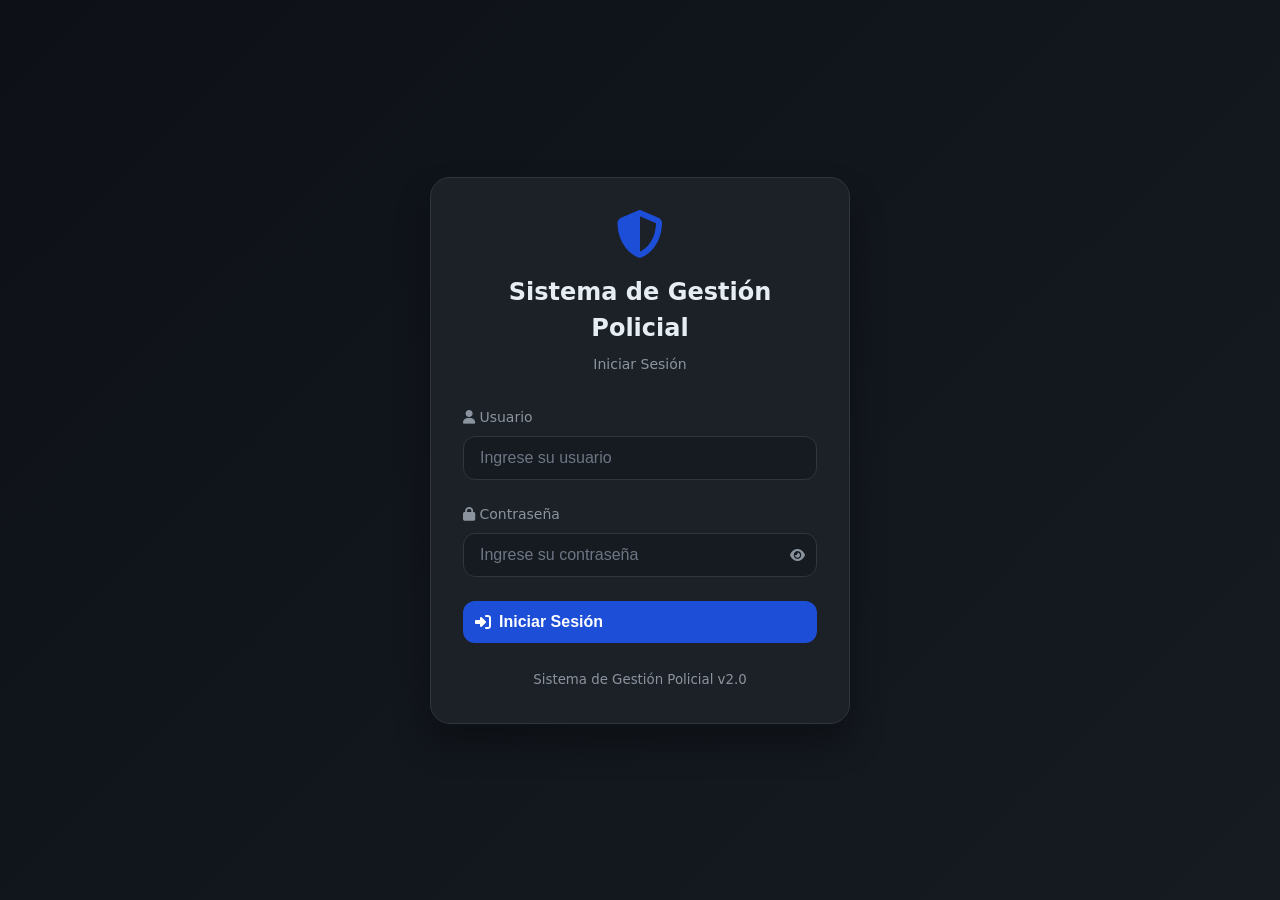
<file: index.html>
<!DOCTYPE html>
<html lang="es">
<head>
    <meta charset="UTF-8">
    <meta name="viewport" content="width=device-width, initial-scale=1.0, user-scalable=yes">
    <title>Sistema de Gestión Policial - Login</title>
    <link rel="stylesheet" href="styles.css">
    <link rel="stylesheet" href="https://cdnjs.cloudflare.com/ajax/libs/font-awesome/6.4.0/css/all.min.css">
    <style>
        .login-container {
            min-height: 100vh;
            display: flex;
            justify-content: center;
            align-items: center;
            background: linear-gradient(135deg, var(--bg-primary) 0%, var(--bg-surface) 100%);
        }
        .login-card {
            background-color: var(--bg-card);
            border-radius: 20px;
            padding: 2rem;
            width: 100%;
            max-width: 420px;
            box-shadow: 0 20px 35px rgba(0,0,0,0.3);
            border: 1px solid var(--border);
        }
        .login-header {
            text-align: center;
            margin-bottom: 2rem;
        }
        .login-header i {
            font-size: 3rem;
            color: var(--accent-primary);
            margin-bottom: 1rem;
        }
        .login-header h2 {
            font-size: 1.5rem;
            margin-bottom: 0.5rem;
        }
        .login-header p {
            color: var(--text-secondary);
            font-size: 0.875rem;
        }
        .form-group {
            margin-bottom: 1.5rem;
        }
        .form-group label {
            display: block;
            margin-bottom: 0.5rem;
            color: var(--text-secondary);
            font-size: 0.875rem;
            font-weight: 500;
        }
        .form-control {
            width: 100%;
            padding: 0.75rem 1rem;
            background-color: var(--bg-surface);
            border: 1px solid var(--border);
            border-radius: 12px;
            color: var(--text-primary);
            font-size: 1rem;
            transition: all 0.3s;
        }
        .form-control:focus {
            outline: none;
            border-color: var(--accent-primary);
            box-shadow: 0 0 0 2px rgba(29, 78, 216, 0.2);
        }
        .btn {
            width: 100%;
            padding: 0.75rem;
            border: none;
            border-radius: 12px;
            font-size: 1rem;
            font-weight: 600;
            cursor: pointer;
            transition: all 0.3s;
        }
        .btn-primary {
            background-color: var(--accent-primary);
            color: white;
        }
        .btn-primary:hover {
            background-color: #1e40af;
            transform: translateY(-2px);
        }
        .password-wrapper {
            position: relative;
        }
        .password-toggle {
            position: absolute;
            right: 12px;
            top: 50%;
            transform: translateY(-50%);
            background: none;
            border: none;
            color: var(--text-secondary);
            cursor: pointer;
        }
        .toast-container {
            position: fixed;
            top: 20px;
            right: 20px;
            z-index: 3000;
        }
        .toast {
            background: var(--bg-card);
            border-left: 4px solid;
            border-radius: 10px;
            padding: 0.75rem 1rem;
            margin-bottom: 0.5rem;
            min-width: 280px;
            box-shadow: 0 4px 12px rgba(0,0,0,0.3);
            animation: slideIn 0.3s ease;
        }
        @keyframes slideIn {
            from { transform: translateX(100%); opacity: 0; }
            to { transform: translateX(0); opacity: 1; }
        }
        .toast-success { border-left-color: #16a34a; }
        .toast-error { border-left-color: #dc2626; }
        .toast-warning { border-left-color: #d97706; }
        .toast-info { border-left-color: #1d4ed8; }
    </style>
</head>
<body>
    <div class="login-container">
        <div class="login-card">
            <div class="login-header">
                <i class="fas fa-shield-alt"></i>
                <h2>Sistema de Gestión Policial</h2>
                <p>Iniciar Sesión</p>
            </div>
            
            <form id="loginForm">
                <div class="form-group">
                    <label><i class="fas fa-user"></i> Usuario</label>
                    <input type="text" id="username" name="username" class="form-control" 
                           placeholder="Ingrese su usuario" required autocomplete="off">
                </div>
                
                <div class="form-group">
                    <label><i class="fas fa-lock"></i> Contraseña</label>
                    <div class="password-wrapper">
                        <input type="password" id="password" name="password" class="form-control" 
                               placeholder="Ingrese su contraseña" required>
                        <button type="button" class="password-toggle" onclick="togglePasswordVisibility('password')">
                            <i class="fas fa-eye"></i>
                        </button>
                    </div>
                </div>
                
                <button type="submit" class="btn btn-primary">
                    <i class="fas fa-sign-in-alt"></i> Iniciar Sesión
                </button>
            </form>
            
            <div class="login-footer" style="text-align: center; margin-top: 1.5rem;">
                <small class="text-secondary">Sistema de Gestión Policial v2.0</small>
            </div>
        </div>
    </div>
    
    <div id="toast-container" class="toast-container"></div>
    
    <script>
        const API_URL = 'backend/api.php';
        const AUTH_URL = 'backend/auth.php';
        
        function showToast(message, type) {
            let container = document.getElementById('toast-container');
            if (!container) {
                container = document.createElement('div');
                container.id = 'toast-container';
                container.className = 'toast-container';
                document.body.appendChild(container);
            }
            const toast = document.createElement('div');
            toast.className = `toast toast-${type}`;
            toast.innerHTML = `<div>${message}</div>`;
            container.appendChild(toast);
            setTimeout(() => toast.remove(), 3000);
        }
        
        function togglePasswordVisibility(inputId) {
            const input = document.getElementById(inputId);
            if (input) input.type = input.type === 'password' ? 'text' : 'password';
        }
        
        async function handleLogin(event) {
            if (event) event.preventDefault();
            
            const username = document.getElementById('username')?.value;
            const password = document.getElementById('password')?.value;
            
            if (!username || !password) {
                showToast('Ingrese usuario y contraseña', 'warning');
                return;
            }
            
            try {
                const response = await fetch(`${AUTH_URL}?action=login`, {
                    method: 'POST',
                    headers: { 'Content-Type': 'application/json' },
                    body: JSON.stringify({ username, password })
                });
                const data = await response.json();
                
                if (data.success) {
                    localStorage.setItem('jwt_token', data.token);
                    localStorage.setItem('current_user', JSON.stringify(data.user));
                    showToast(`Bienvenido ${data.user.nombre}`, 'success');
                    setTimeout(() => {
                        window.location.href = 'dashboard.html';
                    }, 500);
                } else {
                    showToast(data.error || 'Credenciales inválidas', 'error');
                }
            } catch (error) {
                console.error('Login error:', error);
                showToast('Error de conexión', 'error');
            }
        }
        
        document.getElementById('loginForm')?.addEventListener('submit', handleLogin);
        window.togglePasswordVisibility = togglePasswordVisibility;
    </script>
</body>
</html>
</file>
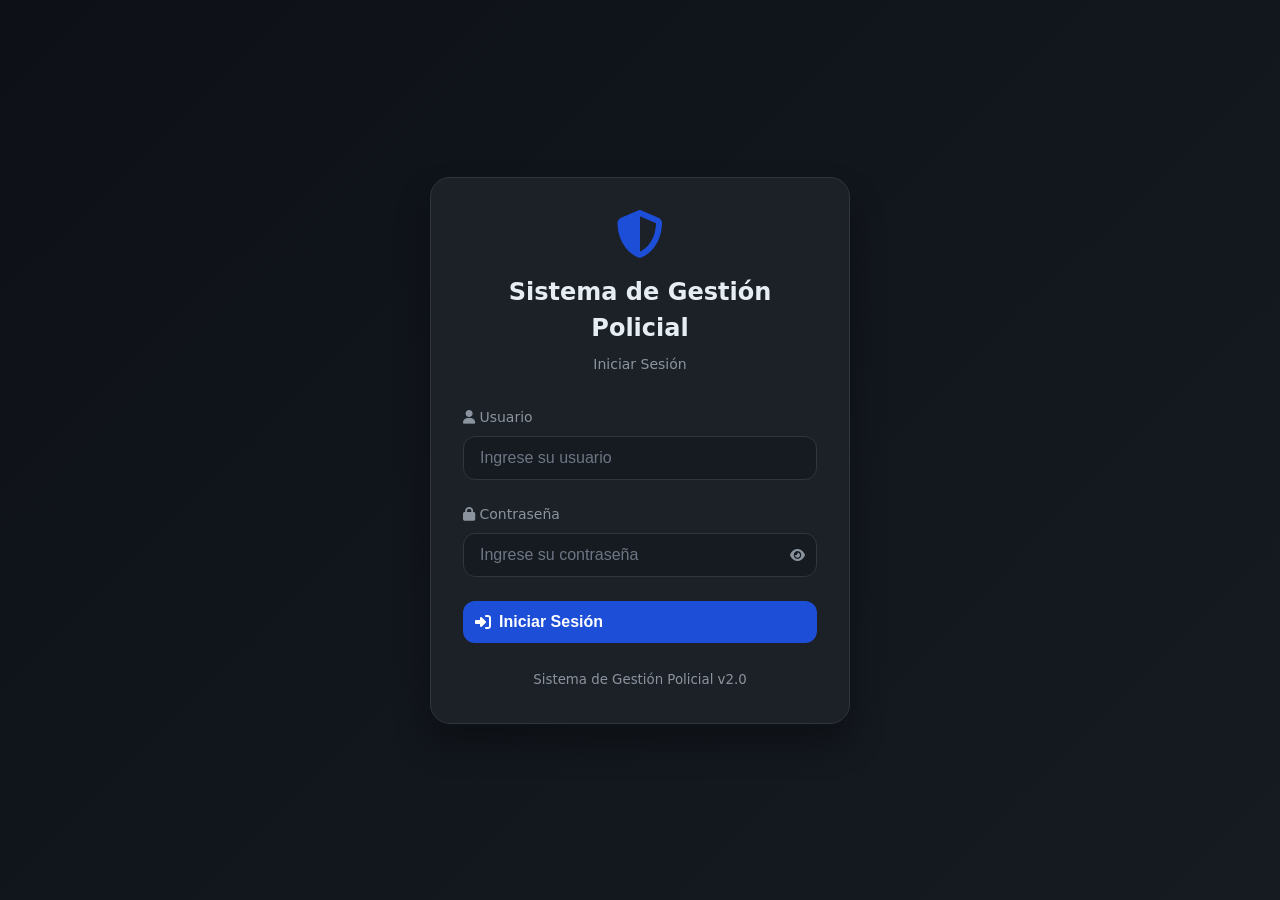
<file: configuracion.html>
<!DOCTYPE html>
<html lang="es">
<head>
    <meta charset="UTF-8">
    <meta name="viewport" content="width=device-width, initial-scale=1.0, user-scalable=yes">
    <title>Configuración - Sistema de Gestión Policial</title>
    <link rel="stylesheet" href="styles.css">
    <link rel="stylesheet" href="https://cdnjs.cloudflare.com/ajax/libs/font-awesome/6.4.0/css/all.min.css">
    <style>
        /* ==================== ESTILOS GRID PARA CATÁLOGOS ==================== */
        .grid-catalogos {
            display: grid;
            grid-template-columns: repeat(auto-fill, minmax(420px, 1fr));
            gap: 1.5rem;
            margin-top: 1rem;
        }
        
        #catalogosContainer {
            display: grid;
            grid-template-columns: repeat(auto-fill, minmax(420px, 1fr));
            gap: 1.5rem;
        }
        
        .catalogo-section {
            background: var(--bg-card);
            border: 1px solid var(--border);
            border-radius: 16px;
            overflow: hidden;
            transition: all 0.3s ease;
            display: flex;
            flex-direction: column;
            height: 100%;
        }
        
        .catalogo-section:hover {
            border-color: var(--accent-primary);
            box-shadow: 0 4px 12px rgba(0,0,0,0.2);
        }
        
        .catalogo-header {
            display: flex;
            justify-content: space-between;
            align-items: center;
            padding: 0.75rem 1rem;
            background: var(--bg-surface);
            border-bottom: 1px solid var(--border);
            flex-wrap: wrap;
            gap: 0.5rem;
        }
        
        .catalogo-header h3 {
            font-size: 0.95rem;
            margin: 0;
            display: flex;
            align-items: center;
            gap: 0.5rem;
        }
        
        .catalogo-items {
            flex: 1;
            max-height: 350px;
            overflow-y: auto;
        }
        
        .catalogo-item {
            display: flex;
            justify-content: space-between;
            align-items: center;
            padding: 0.7rem 1rem;
            border-bottom: 1px solid var(--border);
            transition: background 0.2s;
        }
        
        .catalogo-item:hover {
            background: var(--bg-surface);
        }
        
        .catalogo-item:last-child {
            border-bottom: none;
        }
        
        .item-info {
            flex: 1;
            display: flex;
            align-items: center;
            gap: 0.75rem;
            flex-wrap: wrap;
        }
        
        .item-valor {
            font-size: 0.9rem;
            font-weight: 500;
            word-break: break-word;
        }
        
        .empty-catalogo {
            text-align: center;
            padding: 2rem;
            color: var(--text-secondary);
            font-size: 0.85rem;
        }
        
        .add-item-form {
            display: flex;
            gap: 0.5rem;
            padding: 0.75rem 1rem;
            border-top: 1px solid var(--border);
            background: var(--bg-surface);
            flex-wrap: wrap;
        }
        
        .add-item-form input, .add-item-form select {
            flex: 1;
            padding: 0.5rem;
            border-radius: 8px;
            border: 1px solid var(--border);
            background: var(--bg-card);
            color: var(--text-primary);
            font-size: 0.85rem;
        }
        
        .add-item-form input:focus, .add-item-form select:focus {
            outline: none;
            border-color: var(--accent-primary);
        }
        
        .tab-buttons {
            display: flex;
            gap: 0.5rem;
            margin-bottom: 1.5rem;
            flex-wrap: wrap;
        }
        
        .btn-active {
            background-color: var(--accent-primary);
            color: white;
        }
        
        .btn-inactive {
            background-color: var(--bg-surface);
            color: var(--text-secondary);
            border: 1px solid var(--border);
        }
        
        .btn-accion {
            padding: 0.25rem 0.5rem;
            margin: 0 0.2rem;
            border-radius: 6px;
            font-size: 0.7rem;
            cursor: pointer;
            border: none;
            transition: all 0.2s;
        }
        
        .btn-editar {
            background-color: rgba(29, 78, 216, 0.2);
            color: #1d4ed8;
        }
        
        .btn-editar:hover {
            background-color: #1d4ed8;
            color: white;
        }
        
        .btn-eliminar {
            background-color: rgba(220, 38, 38, 0.2);
            color: #dc2626;
        }
        
        .btn-eliminar:hover {
            background-color: #dc2626;
            color: white;
        }
        
        .badge {
            display: inline-block;
            padding: 0.2rem 0.5rem;
            border-radius: 20px;
            font-size: 0.65rem;
            font-weight: 600;
        }
        
        .badge-info {
            background: rgba(29, 78, 216, 0.2);
            color: #1d4ed8;
        }
        
        .badge-warning {
            background: rgba(217, 119, 6, 0.2);
            color: #d97706;
        }
        
        .badge-success {
            background: rgba(22, 163, 74, 0.2);
            color: #16a34a;
        }
        
        .modal {
            display: none;
            position: fixed;
            z-index: 1000;
            left: 0;
            top: 0;
            width: 100%;
            height: 100%;
            background-color: rgba(0,0,0,0.6);
            align-items: center;
            justify-content: center;
            backdrop-filter: blur(3px);
        }
        
        .modal-content {
            background: var(--bg-card);
            border-radius: 16px;
            max-width: 550px;
            width: 90%;
            max-height: 90vh;
            overflow-y: auto;
            border: 1px solid var(--border);
        }
        
        .modal-header {
            display: flex;
            justify-content: space-between;
            align-items: center;
            padding: 1rem;
            border-bottom: 1px solid var(--border);
        }
        
        .modal-body {
            padding: 1.5rem;
        }
        
        .modal-footer {
            padding: 1rem;
            border-top: 1px solid var(--border);
            display: flex;
            justify-content: flex-end;
            gap: 0.5rem;
        }
        
        .close-modal {
            cursor: pointer;
            font-size: 1.5rem;
            color: var(--text-secondary);
            transition: color 0.2s;
        }
        
        .close-modal:hover {
            color: #dc2626;
        }
        
        .form-group {
            margin-bottom: 1rem;
        }
        
        .form-group label {
            display: block;
            margin-bottom: 0.25rem;
            font-weight: 500;
            font-size: 0.85rem;
        }
        
        .form-control {
            width: 100%;
            padding: 0.5rem;
            border-radius: 8px;
            border: 1px solid var(--border);
            background: var(--bg-card);
            color: var(--text-primary);
            font-size: 0.9rem;
        }
        
        .form-control:focus {
            outline: none;
            border-color: var(--accent-primary);
        }
        
        select.form-control {
            cursor: pointer;
        }
        
        .table-container {
            overflow-x: auto;
            border-radius: 12px;
            border: 1px solid var(--border);
        }
        
        table {
            width: 100%;
            border-collapse: collapse;
        }
        
        th, td {
            padding: 0.75rem;
            text-align: left;
            border-bottom: 1px solid var(--border);
        }
        
        th {
            background: var(--bg-surface);
            font-weight: 600;
        }
        
        .text-center {
            text-align: center;
        }
        
        .text-secondary {
            color: var(--text-secondary);
        }
        
        .flex-between {
            display: flex;
            justify-content: space-between;
            align-items: center;
            flex-wrap: wrap;
            gap: 0.5rem;
        }
        
        .toast-container {
            position: fixed;
            top: 20px;
            right: 20px;
            z-index: 3000;
        }
        
        .toast {
            background: var(--bg-card);
            border-left: 4px solid;
            border-radius: 8px;
            padding: 0.75rem 1rem;
            margin-bottom: 0.5rem;
            min-width: 280px;
            box-shadow: 0 4px 12px rgba(0,0,0,0.3);
            animation: slideIn 0.3s ease;
        }
        
        @keyframes slideIn {
            from { transform: translateX(100%); opacity: 0; }
            to { transform: translateX(0); opacity: 1; }
        }
        
        .toast-success { border-left-color: #16a34a; }
        .toast-error { border-left-color: #dc2626; }
        .toast-warning { border-left-color: #d97706; }
        .toast-info { border-left-color: #1d4ed8; }
        
        .logo-preview-box {
            display: flex;
            align-items: center;
            gap: 1rem;
            margin: 0.5rem 0;
            flex-wrap: wrap;
        }
        
        .logo-preview-box img {
            max-height: 60px;
            border-radius: 8px;
            border: 1px solid var(--border);
            padding: 4px;
            background: white;
        }
        
        .theme-options {
            display: flex;
            gap: 1rem;
            flex-wrap: wrap;
            margin-top: 1rem;
        }
        
        .theme-option {
            display: flex;
            align-items: center;
            gap: 0.75rem;
            padding: 0.75rem 1.5rem;
            border-radius: 12px;
            cursor: pointer;
            border: 2px solid transparent;
            transition: all 0.2s;
        }
        
        .theme-option.dark {
            background: #1a1a2e;
            color: white;
        }
        
        .theme-option.light {
            background: #f0f0f0;
            color: #333;
        }
        
        .theme-option.selected {
            border-color: var(--accent-primary);
        }
        
        .btn-sm {
            padding: 0.25rem 0.5rem;
            font-size: 0.7rem;
            border-radius: 6px;
            cursor: pointer;
            border: none;
        }
        
        .btn-primary {
            background: var(--accent-primary);
            color: white;
        }
        
        .btn-primary:hover {
            background: #1e40af;
        }
        
        .btn-secondary {
            background: var(--bg-surface);
            color: var(--text-primary);
            border: 1px solid var(--border);
        }
        
        .btn-secondary:hover {
            background: var(--bg-card);
            border-color: var(--accent-primary);
        }
        
        .btn-danger {
            background: rgba(220, 38, 38, 0.2);
            color: #dc2626;
        }
        
        .btn-danger:hover {
            background: #dc2626;
            color: white;
        }
        
        @media (max-width: 768px) {
            .grid-catalogos, #catalogosContainer {
                grid-template-columns: 1fr !important;
            }
            .tab-buttons {
                flex-direction: column;
            }
            .tab-buttons .btn {
                width: 100%;
            }
            .add-item-form {
                flex-direction: column;
            }
            .add-item-form select {
                width: 100%;
            }
        }
        
        @media (min-width: 769px) and (max-width: 1200px) {
            .grid-catalogos, #catalogosContainer {
                grid-template-columns: repeat(2, 1fr) !important;
            }
        }
        
        @media (min-width: 1201px) {
            .grid-catalogos, #catalogosContainer {
                grid-template-columns: repeat(3, 1fr) !important;
            }
        }
    </style>
</head>
<body>
    <div class="header">
        <nav class="navbar">
            <div class="logo">
                <i class="fas fa-shield-alt"></i>
                <span id="sistemaNombreNavbar">Sistema Policial</span>
            </div>
            <div class="hamburger"><span></span><span></span><span></span></div>
            <ul class="nav-menu">
                <li><a href="dashboard.html" class="nav-link"><i class="fas fa-tachometer-alt"></i> Dashboard</a></li>
                <li><a href="personal.html" class="nav-link"><i class="fas fa-users"></i> Personal</a></li>
                <li><a href="recargos.html" class="nav-link"><i class="fas fa-exclamation-triangle"></i> Recargos</a></li>
                <li><a href="expedientes.html" class="nav-link"><i class="fas fa-folder-open"></i> Expedientes</a></li>
                <li><a href="licencias.html" class="nav-link"><i class="fas fa-calendar-alt"></i> Licencias</a></li>
                <li><a href="usuarios.html" class="nav-link"><i class="fas fa-user-cog"></i> Usuarios</a></li>
                <li><a href="secciones_guardia.html" class="nav-link"><i class="fas fa-layer-group"></i> Secciones Guardia</a></li>
                <li><a href="configuracion.html" class="nav-link active"><i class="fas fa-cog"></i> Configuración</a></li>
            </ul>
            <div class="user-info">
                <span id="userInfo"></span>
                <button id="themeToggleBtn" class="theme-toggle" style="background:none;border:none;cursor:pointer;font-size:1.2rem;padding:0.5rem;border-radius:50%;">
                    <i id="themeIcon" class="fas fa-moon"></i>
                </button>
                <button id="logoutBtn" class="btn-sm btn-danger"><i class="fas fa-sign-out-alt"></i> Salir</button>
            </div>
        </nav>
    </div>
    
    <div class="container">
        <h1><i class="fas fa-cog"></i> Configuración del Sistema</h1>
        <p class="text-secondary">Gestione los catálogos de opciones, unidades regionales, feriados y configuración del sistema</p>
        
        <div class="tab-buttons">
            <button class="btn btn-active" onclick="showTab('catalogos')" id="tabCatalogosBtn"><i class="fas fa-list"></i> Catálogos</button>
            <button class="btn btn-inactive" onclick="showTab('dependencias')" id="tabDependenciasBtn"><i class="fas fa-building"></i> Unidades Regionales</button>
            <button class="btn btn-inactive" onclick="showTab('feriados')" id="tabFeriadosBtn"><i class="fas fa-calendar"></i> Feriados</button>
            <button class="btn btn-inactive" onclick="showTab('sistema')" id="tabSistemaBtn"><i class="fas fa-server"></i> Sistema</button>
            <button class="btn btn-inactive" onclick="showTab('apariencia')" id="tabAparienciaBtn"><i class="fas fa-palette"></i> Apariencia</button>
        </div>
        
        <!-- ==================== PANEL CATÁLOGOS ==================== -->
        <div id="catalogosPanel" class="tab-panel">
            <div class="flex-between" style="margin-bottom: 1rem; padding: 1rem; background: var(--bg-surface); border-radius: 12px;">
                <div>
                    <i class="fas fa-info-circle"></i> 
                    Los catálogos definen las opciones disponibles en los formularios del sistema.
                    <span class="badge badge-info" id="totalCatalogosCount" style="margin-left: 0.5rem;">0</span> categorías
                </div>
                <div>
                    <button class="btn-sm btn-secondary" onclick="limpiarCatalogosDuplicados()" style="margin-right: 0.5rem;">
                        <i class="fas fa-broom"></i> Limpiar Duplicados
                    </button>
                    <button class="btn-sm btn-primary" onclick="cargarCatalogos()">
                        <i class="fas fa-sync-alt"></i> Recargar
                    </button>
                </div>
            </div>
            <div id="catalogosContainer" class="grid-catalogos">
                <div class="text-center">Cargando catálogos...</div>
            </div>
        </div>
        
        <!-- ==================== PANEL UNIDADES REGIONALES ==================== -->
        <div id="dependenciasPanel" class="tab-panel" style="display:none;">
            <div class="flex-between" style="margin-bottom: 1rem; padding: 1rem; background: var(--bg-surface); border-radius: 12px;">
                <h3 style="margin: 0;"><i class="fas fa-building"></i> Unidades Regionales / Superiores</h3>
                <button class="btn-sm btn-primary" onclick="openDependenciaModal()"><i class="fas fa-plus"></i> Nueva Unidad</button>
            </div>
            <p class="text-secondary mb-2">Estas son las unidades jerárquicas superiores (Central, Regionales, Departamentos)</p>
            <div class="table-container">
                <table id="dependenciasTable">
                    <thead>
                        <tr><th>Nombre</th><th>Nivel</th><th>Dependencia Superior</th><th>Código</th><th>Acciones</th></tr>
                    </thead>
                    <tbody id="dependenciasTableBody">
                        <tr><td colspan="5" class="text-center">Cargando...</td></tr>
                    </tbody>
                </table>
            </div>
        </div>
        
        <!-- ==================== PANEL FERIADOS ==================== -->
        <div id="feriadosPanel" class="tab-panel" style="display:none;">
            <div class="flex-between" style="margin-bottom: 1rem; padding: 1rem; background: var(--bg-surface); border-radius: 12px;">
                <h3 style="margin: 0;"><i class="fas fa-calendar-alt"></i> Feriados Nacionales y Provinciales</h3>
                <button class="btn-sm btn-primary" onclick="openFeriadoModal()"><i class="fas fa-plus"></i> Agregar Feriado</button>
            </div>
            <div class="table-container">
                <table id="feriadosTable">
                    <thead><tr><th>Fecha</th><th>Motivo</th><th>Tipo</th><th>Acciones</th>}</thead>
                    <tbody id="feriadosTableBody"><tr><td colspan="4" class="text-center">Cargando...</td></tr></tbody>
                </table>
            </div>
        </div>
        
        <!-- ==================== PANEL SISTEMA ==================== -->
        <div id="sistemaPanel" class="tab-panel" style="display:none;">
            <div style="padding: 1rem; background: var(--bg-surface); border-radius: 12px; margin-bottom: 1rem;">
                <h3><i class="fas fa-server"></i> Configuración del Sistema</h3>
                <div class="form-group">
                    <label>Nombre del Sistema</label>
                    <input type="text" id="config_nombre_sistema" class="form-control" placeholder="Nombre del sistema">
                    <small class="text-secondary">Se muestra en el título de la página y en la barra de navegación</small>
                </div>
                
                <div class="form-group">
                    <label>Logo del Sistema</label>
                    <div id="logoPreviewContainer" class="logo-preview-box">
                        <img id="logoPreview" src="" alt="Logo" style="display: none;">
                        <div id="noLogoMessage" class="text-secondary">No hay logo configurado</div>
                        <button type="button" id="btnEliminarLogo" class="btn-sm btn-danger" style="display: none;"><i class="fas fa-trash"></i> Eliminar</button>
                    </div>
                    <div style="display: flex; gap: 0.5rem; flex-wrap: wrap;">
                        <input type="file" id="logoArchivo" class="form-control" accept="image/jpeg,image/png,image/gif,image/webp" style="flex: 1;">
                        <button type="button" id="btnSubirLogo" class="btn-sm btn-primary"><i class="fas fa-upload"></i> Subir</button>
                    </div>
                    <small class="text-secondary">Formatos: JPG, PNG, GIF, WEBP. Tamaño recomendado: 200x80px</small>
                </div>
                <div style="display: flex; gap: 1rem; margin-top: 1.5rem;">
                    <button id="btnGuardarConfig" class="btn-sm btn-primary"><i class="fas fa-save"></i> Guardar Configuración</button>
                    <button id="btnRestaurarLogo" class="btn-sm btn-secondary"><i class="fas fa-undo-alt"></i> Restaurar Logo por Defecto</button>
                </div>
            </div>
            <div style="padding: 1rem; background: var(--bg-surface); border-radius: 12px;">
                <h3><i class="fas fa-info-circle"></i> Información del Sistema</h3>
                <p><strong>Versión:</strong> v2.0.0</p>
                <p><strong>Desarrollado por:</strong> Sistema Policial</p>
            </div>
        </div>
        
        <!-- ==================== PANEL APARIENCIA ==================== -->
        <div id="aparienciaPanel" class="tab-panel" style="display:none;">
            <div style="padding: 1rem; background: var(--bg-surface); border-radius: 12px;">
                <h3><i class="fas fa-palette"></i> Personalizar Apariencia</h3>
                <p class="text-secondary">Selecciona el tema que prefieras para la interfaz del sistema.</p>
                <div class="theme-options">
                    <div class="theme-option dark" onclick="setTheme('dark')">
                        <i class="fas fa-moon"></i>
                        <div><strong>Oscuro</strong><br><small>Modo nocturno</small></div>
                    </div>
                    <div class="theme-option light" onclick="setTheme('light')">
                        <i class="fas fa-sun"></i>
                        <div><strong>Claro</strong><br><small>Modo diurno</small></div>
                    </div>
                </div>
            </div>
        </div>
    </div>
    
    <!-- ==================== MODALES ==================== -->
    
    <!-- Modal Editar Item de Catálogo -->
    <div id="editCatalogoModal" class="modal">
        <div class="modal-content">
            <div class="modal-header">
                <h3 id="editCatalogoModalTitle">Editar Item</h3>
                <span class="close-modal" onclick="closeModal()">&times;</span>
            </div>
            <div class="modal-body">
                <input type="hidden" id="editCatalogoId">
                <input type="hidden" id="editCatalogoTipo">
                <div class="form-group">
                    <label>Valor *</label>
                    <input type="text" id="editCatalogoValor" class="form-control">
                </div>
                <div class="form-group">
                    <label>Orden</label>
                    <input type="number" id="editCatalogoOrden" class="form-control" value="0">
                </div>
                <div class="form-group" id="editDependenciaGroup" style="display: none;">
                    <label>Unidad Regional/Superior</label>
                    <select id="editDependenciaId" class="form-control">
                        <option value="">Sin unidad asignada</option>
                    </select>
                    <small class="text-secondary">A qué unidad regional pertenece este subordinado</small>
                </div>
            </div>
            <div class="modal-footer">
                <button class="btn-sm btn-secondary" onclick="closeModal()">Cancelar</button>
                <button class="btn-sm btn-primary" onclick="guardarEditCatalogo()">Guardar</button>
            </div>
        </div>
    </div>
    
    <!-- Modal Dependencia -->
    <div id="dependenciaModal" class="modal">
        <div class="modal-content">
            <div class="modal-header">
                <h3 id="dependenciaModalTitle">Nueva Unidad Regional</h3>
                <span class="close-modal" onclick="closeModal()">&times;</span>
            </div>
            <div class="modal-body">
                <input type="hidden" id="dependencia_id">
                <div class="form-group"><label>Nombre *</label><input type="text" id="dependencia_nombre" class="form-control"></div>
                <div class="form-group"><label>Nivel</label><select id="dependencia_nivel" class="form-control"><option value="central">Central</option><option value="delegacion">Delegación</option><option value="seccion">Sección</option></select></div>
                <div class="form-group"><label>Dependencia Superior</label><select id="dependencia_padre" class="form-control"><option value="">Ninguna (Nivel superior)</option></select></div>
                <div class="form-group"><label>Código</label><input type="text" id="dependencia_codigo" class="form-control"></div>
                <div class="form-group"><label>Dirección</label><textarea id="dependencia_direccion" class="form-control" rows="2"></textarea></div>
                <div class="form-group"><label>Teléfono</label><input type="text" id="dependencia_telefono" class="form-control"></div>
                <div class="form-group"><label>Email</label><input type="email" id="dependencia_email" class="form-control"></div>
            </div>
            <div class="modal-footer">
                <button class="btn-sm btn-secondary" onclick="closeModal()">Cancelar</button>
                <button class="btn-sm btn-primary" onclick="saveDependencia()">Guardar</button>
            </div>
        </div>
    </div>
    
    <!-- Modal Feriado -->
    <div id="feriadoModal" class="modal">
        <div class="modal-content">
            <div class="modal-header"><h3>Agregar Feriado</h3><span class="close-modal" onclick="closeModal()">&times;</span></div>
            <div class="modal-body">
                <div class="form-group"><label>Fecha *</label><input type="date" id="feriado_fecha" class="form-control"></div>
                <div class="form-group"><label>Motivo *</label><input type="text" id="feriado_motivo" class="form-control"></div>
                <div class="form-group"><label>Tipo</label><select id="feriado_tipo" class="form-control"><option>Nacional</option><option>Provincial</option><option>Municipal</option></select></div>
            </div>
            <div class="modal-footer"><button class="btn-sm btn-secondary" onclick="closeModal()">Cancelar</button><button class="btn-sm btn-primary" onclick="saveFeriado()">Guardar</button></div>
        </div>
    </div>
    
    <div id="toast-container" class="toast-container"></div>
    
    <script>
        const API_URL = 'backend/api.php';
        let catalogosData = {};
        
        function getToken() { return localStorage.getItem('jwt_token'); }
        
        function showToast(message, type) {
            let container = document.getElementById('toast-container');
            if (!container) {
                container = document.createElement('div');
                container.id = 'toast-container';
                container.className = 'toast-container';
                document.body.appendChild(container);
            }
            const toast = document.createElement('div');
            toast.className = `toast toast-${type}`;
            toast.innerHTML = `<div>${message}</div>`;
            container.appendChild(toast);
            setTimeout(() => toast.remove(), 3000);
        }
        
        function escapeHtml(text) {
            if (!text) return '';
            const div = document.createElement('div');
            div.textContent = text;
            return div.innerHTML;
        }
        
        function closeModal() {
            document.querySelectorAll('.modal').forEach(m => m.style.display = 'none');
        }
        
        function showTab(tabName) {
            document.querySelectorAll('.tab-panel').forEach(panel => panel.style.display = 'none');
            document.getElementById(`${tabName}Panel`).style.display = 'block';
            const btns = ['catalogos', 'dependencias', 'feriados', 'sistema', 'apariencia'];
            btns.forEach(btn => {
                const el = document.getElementById(`tab${btn.charAt(0).toUpperCase() + btn.slice(1)}Btn`);
                if (el) el.className = btn === tabName ? 'btn btn-active' : 'btn btn-inactive';
            });
            if (tabName === 'catalogos') cargarCatalogos();
            if (tabName === 'dependencias') cargarDependencias();
            if (tabName === 'feriados') cargarFeriados();
            if (tabName === 'sistema') cargarConfiguracion();
        }
        
        function getNombreCategoria(tipo) {
            const nombres = {
                'jerarquias': '👔 Jerarquías',
                'oficinas': '🏢 Subordinados',
                'obras_sociales': '🏥 Obras Sociales',
                'licencia_categorias': '🚗 Categorías de Licencia',
                'tipos_recargo': '⚠️ Tipos de Recargo',
                'tipos_oficio': '📄 Tipos de Oficio',
                'juzgados': '⚖️ Juzgados',
                'tipos_requerimiento': '🔍 Tipos de Requerimiento',
                'tipos_licencia': '📅 Tipos de Licencia'
            };
            return nombres[tipo] || tipo.replace(/_/g, ' ').replace(/\b\w/g, l => l.toUpperCase());
        }
        
        function getIconoCategoria(tipo) {
            const iconos = {
                'jerarquias': 'fa-user-tie',
                'oficinas': 'fa-building',
                'obras_sociales': 'fa-hospital-user',
                'licencia_categorias': 'fa-id-card',
                'tipos_recargo': 'fa-exclamation-triangle',
                'tipos_oficio': 'fa-file-alt',
                'juzgados': 'fa-gavel',
                'tipos_requerimiento': 'fa-search',
                'tipos_licencia': 'fa-calendar-week'
            };
            return iconos[tipo] || 'fa-tag';
        }
        
        async function cargarUnidadesEnSelect(selectElement, selectedId = null) {
            try {
                const token = getToken();
                const response = await fetch(`${API_URL}?endpoint=dependencias`, {
                    headers: { 'Authorization': `Bearer ${token}` }
                });
                const result = await response.json();
                let unidades = Array.isArray(result) ? result : (result.data || []);
                if (selectElement && unidades.length > 0) {
                    selectElement.innerHTML = '<option value="">Sin unidad asignada</option>' + 
                        unidades.map(d => `<option value="${d.id}" ${selectedId == d.id ? 'selected' : ''}>${escapeHtml(d.nombre)}</option>`).join('');
                }
            } catch(e) { console.error('Error cargando unidades:', e); }
        }
        
        async function cargarCatalogos() {
            const container = document.getElementById('catalogosContainer');
            if (container) container.innerHTML = '<div class="text-center">Cargando catálogos...</div>';
            try {
                const token = getToken();
                const response = await fetch(`${API_URL}?endpoint=catalogos`, {
                    headers: { 'Authorization': `Bearer ${token}` }
                });
                const result = await response.json();
                let tipos = Array.isArray(result) ? result : (result.data || []);
                if (!tipos || tipos.length === 0) {
                    container.innerHTML = '<div class="text-center">No hay catálogos configurados</div>';
                    return;
                }
                document.getElementById('totalCatalogosCount').textContent = tipos.length;
                let html = '';
                for (const tipoObj of tipos) {
                    const tipo = tipoObj.tipo;
                    const items = await cargarItems(tipo);
                    catalogosData[tipo] = items;
                    const nombre = getNombreCategoria(tipo);
                    const icono = getIconoCategoria(tipo);
                    const itemCount = items.length;
                    html += `
                        <div class="catalogo-section" data-tipo="${tipo}">
                            <div class="catalogo-header">
                                <h3><i class="fas ${icono}"></i> ${escapeHtml(nombre)} <span class="badge badge-info">${itemCount}</span></h3>
                                <div>
                                    <button class="btn-accion btn-eliminar" onclick="eliminarCategoriaCompleta('${tipo}')" title="Eliminar categoría">
                                        <i class="fas fa-trash-alt"></i>
                                    </button>
                                </div>
                            </div>
                            <div id="items_${tipo}" class="catalogo-items">
                                ${await renderItems(tipo, items)}
                            </div>
                            <div class="add-item-form" id="addForm_${tipo}">
                                <input type="text" id="new_${tipo}" class="form-control" placeholder="Nuevo valor..." onkeypress="if(event.key==='Enter') agregarItem('${tipo}')">
                                ${tipo === 'oficinas' ? `<select id="new_${tipo}_dependencia" class="form-control"><option value="">Sin unidad</option></select>` : ''}
                                <button class="btn btn-primary btn-sm" onclick="agregarItem('${tipo}')">
                                    <i class="fas fa-plus"></i> Agregar
                                </button>
                            </div>
                        </div>
                    `;
                }
                container.innerHTML = html;
                for (const tipoObj of tipos) {
                    if (tipoObj.tipo === 'oficinas') {
                        const select = document.getElementById(`new_${tipoObj.tipo}_dependencia`);
                        if (select) await cargarUnidadesEnSelect(select);
                    }
                }
                showToast(`✅ ${tipos.length} categorías cargadas`, 'success');
            } catch (error) {
                console.error('Error:', error);
                container.innerHTML = '<div class="text-center error">Error cargando catálogos</div>';
                showToast('Error cargando catálogos', 'error');
            }
        }
        
        async function cargarItems(tipo) {
            try {
                const token = getToken();
                const response = await fetch(`${API_URL}?endpoint=catalogos&tipo=${tipo}`, {
                    headers: { 'Authorization': `Bearer ${token}` }
                });
                const result = await response.json();
                return Array.isArray(result) ? result : (result.data || []);
            } catch (error) {
                console.error(`Error loading items for ${tipo}:`, error);
                return [];
            }
        }
        
        async function renderItems(tipo, items) {
            if (!items || items.length === 0) return '<div class="empty-catalogo">📭 No hay elementos registrados</div>';
            
            if (tipo === 'oficinas') {
                let html = '';
                for (const item of items) {
                    let unidadNombre = 'Sin unidad';
                    if (item.dependencia_id) {
                        try {
                            const token = getToken();
                            const depResponse = await fetch(`${API_URL}?endpoint=dependencias&id=${item.dependencia_id}`, {
                                headers: { 'Authorization': `Bearer ${token}` }
                            });
                            const depData = await depResponse.json();
                            let dependencia = Array.isArray(depData) ? depData[0] : depData;
                            unidadNombre = dependencia?.nombre || 'Unidad asignada';
                        } catch(e) { unidadNombre = 'Unidad asignada'; }
                    }
                    html += `
                        <div class="catalogo-item" data-item-id="${item.id}">
                            <div class="item-info">
                                <span class="item-valor">${escapeHtml(item.valor)}</span>
                                ${item.dependencia_id ? `<span class="badge badge-info">${escapeHtml(unidadNombre)}</span>` : '<span class="badge badge-warning">⚠️ Sin unidad</span>'}
                            </div>
                            <div>
                                <button class="btn-accion btn-editar" onclick="openEditItemModal(${item.id}, '${tipo}', '${escapeHtml(item.valor)}', ${item.orden || 0}, ${item.dependencia_id || 'null'})">
                                    <i class="fas fa-edit"></i>
                                </button>
                                <button class="btn-accion btn-eliminar" onclick="deleteCatalogoItem(${item.id}, '${tipo}')">
                                    <i class="fas fa-trash"></i>
                                </button>
                            </div>
                        </div>
                    `;
                }
                return html;
            }
            return items.map(item => `
                <div class="catalogo-item" data-item-id="${item.id}">
                    <span class="item-valor">${escapeHtml(item.valor)}</span>
                    <div>
                        <button class="btn-accion btn-editar" onclick="openEditItemModal(${item.id}, '${tipo}', '${escapeHtml(item.valor)}', ${item.orden || 0})">
                            <i class="fas fa-edit"></i>
                        </button>
                        <button class="btn-accion btn-eliminar" onclick="deleteCatalogoItem(${item.id}, '${tipo}')">
                            <i class="fas fa-trash"></i>
                        </button>
                    </div>
                </div>
            `).join('');
        }
        
        async function agregarItem(tipo) {
            const input = document.getElementById(`new_${tipo}`);
            const valor = input?.value.trim();
            if (!valor) { showToast('Ingrese un valor', 'warning'); return; }
            let dependencia_id = null;
            if (tipo === 'oficinas') {
                const dependenciaSelect = document.getElementById(`new_${tipo}_dependencia`);
                if (dependenciaSelect) dependencia_id = dependenciaSelect.value || null;
            }
            try {
                const token = getToken();
                const response = await fetch(`${API_URL}?endpoint=catalogos`, {
                    method: 'POST',
                    headers: { 'Content-Type': 'application/json', 'Authorization': `Bearer ${token}` },
                    body: JSON.stringify({ tipo, valor, orden: 0, dependencia_id })
                });
                const result = await response.json();
                if (result.success) {
                    showToast(`✅ "${valor}" agregado correctamente`, 'success');
                    input.value = '';
                    if (tipo === 'oficinas') {
                        const dependenciaSelect = document.getElementById(`new_${tipo}_dependencia`);
                        if (dependenciaSelect) dependenciaSelect.value = '';
                    }
                    await cargarCatalogos();
                } else { showToast(result.error || 'Error al agregar', 'error'); }
            } catch (error) { showToast('Error de conexión', 'error'); }
        }
        
        function openEditItemModal(id, tipo, valor, orden, dependencia_id = null) {
            document.getElementById('editCatalogoModalTitle').textContent = `Editar ${getNombreCategoria(tipo)}`;
            document.getElementById('editCatalogoId').value = id;
            document.getElementById('editCatalogoTipo').value = tipo;
            document.getElementById('editCatalogoValor').value = valor;
            document.getElementById('editCatalogoOrden').value = orden;
            const dependenciaGroup = document.getElementById('editDependenciaGroup');
            const dependenciaSelect = document.getElementById('editDependenciaId');
            if (tipo === 'oficinas') {
                if (dependenciaGroup) dependenciaGroup.style.display = 'block';
                if (dependenciaSelect) cargarUnidadesEnSelect(dependenciaSelect, dependencia_id);
            } else {
                if (dependenciaGroup) dependenciaGroup.style.display = 'none';
            }
            document.getElementById('editCatalogoModal').style.display = 'flex';
        }
        
        async function guardarEditCatalogo() {
            const id = document.getElementById('editCatalogoId').value;
            const tipo = document.getElementById('editCatalogoTipo').value;
            const valor = document.getElementById('editCatalogoValor').value.trim();
            const orden = document.getElementById('editCatalogoOrden').value;
            let dependencia_id = null;
            if (tipo === 'oficinas') dependencia_id = document.getElementById('editDependenciaId')?.value || null;
            if (!valor) { showToast('El valor no puede estar vacío', 'warning'); return; }
            try {
                const token = getToken();
                const response = await fetch(`${API_URL}?endpoint=catalogos&id=${id}`, {
                    method: 'PUT',
                    headers: { 'Content-Type': 'application/json', 'Authorization': `Bearer ${token}` },
                    body: JSON.stringify({ valor, orden: parseInt(orden), dependencia_id })
                });
                const result = await response.json();
                if (result.success) { showToast('Item actualizado correctamente', 'success'); closeModal(); await cargarCatalogos(); }
                else { showToast(result.error || 'Error al actualizar', 'error'); }
            } catch (error) { showToast('Error de conexión', 'error'); }
        }
        
        async function deleteCatalogoItem(id, tipo) {
            if (!confirm('¿Eliminar este elemento?')) return;
            try {
                const token = getToken();
                const response = await fetch(`${API_URL}?endpoint=catalogos&id=${id}`, { method: 'DELETE', headers: { 'Authorization': `Bearer ${token}` } });
                const result = await response.json();
                if (result.success) { showToast('Elemento eliminado', 'success'); await cargarCatalogos(); }
                else { showToast(result.error || 'Error al eliminar', 'error'); }
            } catch (error) { showToast('Error de conexión', 'error'); }
        }
        
        async function eliminarCategoriaCompleta(tipo) {
            const items = catalogosData[tipo] || [];
            const nombre = getNombreCategoria(tipo);
            if (!confirm(`¿Eliminar TODA la categoría "${nombre}"?\n\nSe eliminarán ${items.length} items.\n\n¿Está seguro?`)) return;
            try {
                const token = getToken();
                let eliminados = 0;
                for (const item of items) {
                    const response = await fetch(`${API_URL}?endpoint=catalogos&id=${item.id}`, { method: 'DELETE', headers: { 'Authorization': `Bearer ${token}` } });
                    const result = await response.json();
                    if (result.success) eliminados++;
                }
                showToast(`✅ Categoría "${nombre}" eliminada (${eliminados} items)`, 'success');
                await cargarCatalogos();
            } catch (error) { showToast('Error al eliminar categoría', 'error'); }
        }
        
        async function limpiarCatalogosDuplicados() {
            if (!confirm('¿Eliminar tipos duplicados?')) return;
            try {
                const token = getToken();
                const response = await fetch(`${API_URL}?endpoint=catalogos`, { headers: { 'Authorization': `Bearer ${token}` } });
                const result = await response.json();
                let tipos = Array.isArray(result) ? result : (result.data || []);
                const tiposUnicos = new Set();
                const tiposAEliminar = [];
                for (const t of tipos) {
                    const tipo = t.tipo;
                    const normalizado = tipo.replace(/^tipo_/, 'tipos_');
                    if (tiposUnicos.has(normalizado) || (normalizado !== tipo && tipos.some(otro => otro.tipo === normalizado))) {
                        tiposAEliminar.push(tipo);
                    } else { tiposUnicos.add(tipo); }
                }
                if (tiposAEliminar.length === 0) { showToast('No se encontraron duplicados', 'info'); return; }
                let eliminados = 0;
                for (const tipo of tiposAEliminar) {
                    const items = await cargarItems(tipo);
                    for (const item of items) {
                        await fetch(`${API_URL}?endpoint=catalogos&id=${item.id}`, { method: 'DELETE', headers: { 'Authorization': `Bearer ${token}` } });
                        eliminados++;
                    }
                }
                showToast(`✅ Limpiados ${tiposAEliminar.length} tipos duplicados (${eliminados} items)`, 'success');
                await cargarCatalogos();
            } catch (error) { showToast('Error al limpiar duplicados', 'error'); }
        }
        
        // ==================== DEPENDENCIAS ====================
        async function cargarDependencias() {
            const tbody = document.getElementById('dependenciasTableBody');
            tbody.innerHTML = '<tr><td colspan="5" class="text-center">Cargando...<\/td><\/tr>';
            try {
                const token = getToken();
                const response = await fetch(`${API_URL}?endpoint=dependencias`, { headers: { 'Authorization': `Bearer ${token}` } });
                const result = await response.json();
                let data = Array.isArray(result) ? result : (result.data || []);
                if (!data || data.length === 0) { tbody.innerHTML = '<tr><td colspan="5" class="text-center">No hay unidades regionales registradas<\/td><\/tr>'; }
                else {
                    tbody.innerHTML = data.map(item => `
                        <tr>
                            <td>${escapeHtml(item.nombre)}</td>
                            <td><span class="badge badge-info">${escapeHtml(item.nivel)}</span></td>
                            <td>${escapeHtml(item.padre_nombre || '-')}</td>
                            <td>${escapeHtml(item.codigo || '-')}</td>
                            <td>
                                <button class="btn-accion btn-editar" onclick="editDependencia(${item.id})"><i class="fas fa-edit"></i> Editar</button>
                                <button class="btn-accion btn-eliminar" onclick="deleteDependencia(${item.id})"><i class="fas fa-trash"></i> Eliminar</button>
                              </td>
                         </tr>
                    `).join('');
                }
                const selectPadre = document.getElementById('dependencia_padre');
                if (selectPadre) {
                    selectPadre.innerHTML = '<option value="">Ninguna (Nivel superior)</option>' + data.map(d => `<option value="${d.id}">${escapeHtml(d.nombre)}</option>`).join('');
                }
            } catch (error) { console.error('Error:', error); tbody.innerHTML = '<tr><td colspan="5" class="text-center">Error cargando datos<\/td><\/tr>'; showToast('Error cargando unidades regionales', 'error'); }
        }
        
        function openDependenciaModal(data = null) {
            if (data) {
                document.getElementById('dependencia_id').value = data.id;
                document.getElementById('dependencia_nombre').value = data.nombre || '';
                document.getElementById('dependencia_nivel').value = data.nivel || 'seccion';
                document.getElementById('dependencia_padre').value = data.padre_id || '';
                document.getElementById('dependencia_codigo').value = data.codigo || '';
                document.getElementById('dependencia_direccion').value = data.direccion || '';
                document.getElementById('dependencia_telefono').value = data.telefono || '';
                document.getElementById('dependencia_email').value = data.email || '';
                document.getElementById('dependenciaModalTitle').textContent = 'Editar Unidad Regional';
            } else {
                document.getElementById('dependencia_id').value = '';
                document.getElementById('dependencia_nombre').value = '';
                document.getElementById('dependencia_nivel').value = 'seccion';
                document.getElementById('dependencia_padre').value = '';
                document.getElementById('dependencia_codigo').value = '';
                document.getElementById('dependencia_direccion').value = '';
                document.getElementById('dependencia_telefono').value = '';
                document.getElementById('dependencia_email').value = '';
                document.getElementById('dependenciaModalTitle').textContent = 'Nueva Unidad Regional';
            }
            document.getElementById('dependenciaModal').style.display = 'flex';
        }
        
        async function saveDependencia() {
            const id = document.getElementById('dependencia_id').value;
            const data = {
                nombre: document.getElementById('dependencia_nombre').value.trim(),
                nivel: document.getElementById('dependencia_nivel').value,
                padre_id: document.getElementById('dependencia_padre').value || null,
                codigo: document.getElementById('dependencia_codigo').value.trim(),
                direccion: document.getElementById('dependencia_direccion').value,
                telefono: document.getElementById('dependencia_telefono').value,
                email: document.getElementById('dependencia_email').value
            };
            if (!data.nombre) { showToast('El nombre es requerido', 'warning'); return; }
            try {
                const token = getToken();
                let result;
                if (id) {
                    result = await fetch(`${API_URL}?endpoint=dependencias&id=${id}`, { method: 'PUT', headers: { 'Content-Type': 'application/json', 'Authorization': `Bearer ${token}` }, body: JSON.stringify(data) });
                } else {
                    result = await fetch(`${API_URL}?endpoint=dependencias`, { method: 'POST', headers: { 'Content-Type': 'application/json', 'Authorization': `Bearer ${token}` }, body: JSON.stringify(data) });
                }
                const resultData = await result.json();
                if (resultData.success) { showToast(`Unidad Regional ${id ? 'actualizada' : 'creada'} correctamente`, 'success'); closeModal(); cargarDependencias(); cargarCatalogos(); }
                else { showToast(resultData.error || 'Error al guardar', 'error'); }
            } catch (error) { showToast('Error de conexión', 'error'); }
        }
        
        async function editDependencia(id) {
            try {
                const token = getToken();
                const response = await fetch(`${API_URL}?endpoint=dependencias&id=${id}`, { headers: { 'Authorization': `Bearer ${token}` } });
                const data = await response.json();
                let dependencia = Array.isArray(data) ? data[0] : data;
                if (dependencia && dependencia.id) openDependenciaModal(dependencia);
            } catch (error) { showToast('Error cargando datos', 'error'); }
        }
        
        async function deleteDependencia(id) {
            if (!confirm('¿Eliminar esta unidad regional? Se eliminarán también sus dependencias hijas.')) return;
            try {
                const token = getToken();
                const response = await fetch(`${API_URL}?endpoint=dependencias&id=${id}`, { method: 'DELETE', headers: { 'Authorization': `Bearer ${token}` } });
                const result = await response.json();
                if (result.success) { showToast('Unidad Regional eliminada', 'success'); cargarDependencias(); cargarCatalogos(); }
                else { showToast(result.error || 'Error al eliminar', 'error'); }
            } catch (error) { showToast('Error de conexión', 'error'); }
        }
        
        // ==================== FERIADOS ====================
        async function cargarFeriados() {
            const tbody = document.getElementById('feriadosTableBody');
            tbody.innerHTML = '<td><td colspan="4" class="text-center">Cargando...<\/td><\/tr>';
            try {
                const token = getToken();
                const response = await fetch(`${API_URL}?endpoint=feriados`, { headers: { 'Authorization': `Bearer ${token}` } });
                const result = await response.json();
                let data = Array.isArray(result) ? result : (result.data || []);
                if (!data || data.length === 0) { tbody.innerHTML = '<tr><td colspan="4" class="text-center">No hay feriados registrados<\/td><\/tr>'; }
                else {
                    tbody.innerHTML = data.map(item => `
                        <tr>
                            <td>${escapeHtml(item.fecha)}</td>
                            <td>${escapeHtml(item.motivo)}</td>
                            <td><span class="badge badge-info">${escapeHtml(item.tipo || 'Nacional')}</span></td>
                            <td><button class="btn-accion btn-eliminar" onclick="eliminarFeriado(${item.id})"><i class="fas fa-trash"></i> Eliminar</button></td>
                         </tr>
                    `).join('');
                }
            } catch (error) { tbody.innerHTML = '<tr><td colspan="4" class="text-center">Error cargando datos<\/td><\/tr>'; showToast('Error cargando feriados', 'error'); }
        }
        
        function openFeriadoModal() {
            document.getElementById('feriado_fecha').value = new Date().toISOString().split('T')[0];
            document.getElementById('feriado_motivo').value = '';
            document.getElementById('feriado_tipo').value = 'Nacional';
            document.getElementById('feriadoModal').style.display = 'flex';
        }
        
        async function saveFeriado() {
            const fecha = document.getElementById('feriado_fecha').value;
            const motivo = document.getElementById('feriado_motivo').value.trim();
            const tipo = document.getElementById('feriado_tipo').value;
            if (!fecha || !motivo) { showToast('Complete todos los campos', 'warning'); return; }
            try {
                const token = getToken();
                const response = await fetch(`${API_URL}?endpoint=feriados`, { method: 'POST', headers: { 'Content-Type': 'application/json', 'Authorization': `Bearer ${token}` }, body: JSON.stringify({ fecha, motivo, tipo }) });
                const result = await response.json();
                if (result.success) { showToast('Feriado agregado correctamente', 'success'); closeModal(); cargarFeriados(); }
                else { showToast('Error al guardar', 'error'); }
            } catch (error) { showToast('Error de conexión', 'error'); }
        }
        
        async function eliminarFeriado(id) {
            if (!confirm('¿Eliminar este feriado?')) return;
            try {
                const token = getToken();
                const response = await fetch(`${API_URL}?endpoint=feriados&id=${id}`, { method: 'DELETE', headers: { 'Authorization': `Bearer ${token}` } });
                const result = await response.json();
                if (result.success) { showToast('Feriado eliminado', 'success'); cargarFeriados(); }
                else { showToast('Error al eliminar', 'error'); }
            } catch (error) { showToast('Error de conexión', 'error'); }
        }
        
        // ==================== CONFIGURACIÓN SISTEMA ====================
        async function cargarConfiguracion() {
            try {
                const token = getToken();
                const response = await fetch(`${API_URL}?endpoint=configuracion_sistema`, { headers: { 'Authorization': `Bearer ${token}` } });
                const config = await response.json();
                if (config) {
                    document.getElementById('config_nombre_sistema').value = config.nombre_sistema || 'Sistema Policial';
                    document.getElementById('sistemaNombreNavbar').textContent = config.nombre_sistema || 'Sistema Policial';
                    document.title = config.nombre_sistema || 'Sistema de Gestión Policial';
                    const logoUrl = config.logo_url || '';
                    const logoImg = document.getElementById('logoPreview');
                    const noLogoMsg = document.getElementById('noLogoMessage');
                    const btnEliminar = document.getElementById('btnEliminarLogo');
                    if (logoUrl) {
                        const logoPath = logoUrl.startsWith('http') ? logoUrl : `../${logoUrl}`;
                        logoImg.src = logoPath;
                        logoImg.style.display = 'inline-block';
                        noLogoMsg.style.display = 'none';
                        if (btnEliminar) btnEliminar.style.display = 'inline-block';
                    } else {
                        logoImg.style.display = 'none';
                        noLogoMsg.style.display = 'block';
                        if (btnEliminar) btnEliminar.style.display = 'none';
                    }
                }
            } catch (error) { console.error('Error loading config:', error); }
        }
        
        // Eventos configuración
        document.getElementById('btnSubirLogo')?.addEventListener('click', () => {
            const archivo = document.getElementById('logoArchivo').files[0];
            if (!archivo) { showToast('Seleccione un archivo de imagen', 'warning'); return; }
            const formData = new FormData();
            formData.append('logo', archivo);
            fetch(`${API_URL}?endpoint=subir_logo`, { method: 'POST', headers: { 'Authorization': `Bearer ${getToken()}` }, body: formData })
                .then(res => res.json())
                .then(result => { if (result.success) { showToast('Logo subido correctamente', 'success'); cargarConfiguracion(); document.getElementById('logoArchivo').value = ''; } else { showToast(result.error || 'Error al subir', 'error'); } })
                .catch(e => showToast('Error de conexión', 'error'));
        });
        
        document.getElementById('btnEliminarLogo')?.addEventListener('click', async () => { if (!confirm('¿Eliminar el logo actual?')) return; try { await fetch(`${API_URL}?endpoint=eliminar_logo`, { method: 'DELETE', headers: { 'Authorization': `Bearer ${getToken()}` } }); showToast('Logo eliminado', 'success'); cargarConfiguracion(); } catch(e) { showToast('Error', 'error'); } });
        
        document.getElementById('btnGuardarConfig')?.addEventListener('click', async () => { const data = { nombre_sistema: document.getElementById('config_nombre_sistema').value }; try { await fetch(`${API_URL}?endpoint=configuracion_sistema`, { method: 'POST', headers: { 'Content-Type': 'application/json', 'Authorization': `Bearer ${getToken()}` }, body: JSON.stringify(data) }); showToast('Configuración guardada', 'success'); cargarConfiguracion(); } catch(e) { showToast('Error', 'error'); } });
        
        document.getElementById('btnRestaurarLogo')?.addEventListener('click', async () => { if (!confirm('¿Restaurar el logo por defecto?')) return; try { await fetch(`${API_URL}?endpoint=eliminar_logo`, { method: 'DELETE', headers: { 'Authorization': `Bearer ${getToken()}` } }); showToast('Logo por defecto restaurado', 'success'); cargarConfiguracion(); } catch(e) { showToast('Error', 'error'); } });
        
        // ==================== TEMA ====================
        const THEME_KEY = 'sistema_policial_theme';
        function applyTheme(theme) {
            if (theme === 'light') { document.body.classList.add('light-theme'); const icon = document.getElementById('themeIcon'); if (icon) icon.className = 'fas fa-sun'; }
            else { document.body.classList.remove('light-theme'); const icon = document.getElementById('themeIcon'); if (icon) icon.className = 'fas fa-moon'; }
            localStorage.setItem(THEME_KEY, theme);
            document.querySelectorAll('.theme-option').forEach(opt => { opt.classList.remove('selected'); if ((theme === 'dark' && opt.classList.contains('dark')) || (theme === 'light' && opt.classList.contains('light'))) opt.classList.add('selected'); });
        }
        function getCurrentTheme() { const saved = localStorage.getItem(THEME_KEY); return (saved === 'light' || saved === 'dark') ? saved : 'dark'; }
        function setTheme(theme) { applyTheme(theme); showToast(`Tema cambiado a ${theme === 'light' ? 'claro' : 'oscuro'}`, 'success'); }
        function initTheme() { const savedTheme = getCurrentTheme(); applyTheme(savedTheme); const toggleBtn = document.getElementById('themeToggleBtn'); if (toggleBtn) toggleBtn.addEventListener('click', () => { setTheme(getCurrentTheme() === 'dark' ? 'light' : 'dark'); }); }
        
        // ==================== AUTENTICACIÓN ====================
        function checkAuth() {
            const user = localStorage.getItem('current_user');
            if (!user) { window.location.href = 'index.html'; return false; }
            const userData = JSON.parse(user);
            document.getElementById('userInfo').innerHTML = `<span>${escapeHtml(userData.nombre)}</span><span class="badge badge-info">${escapeHtml(userData.rol)}</span>`;
            return true;
        }
        function handleLogout() { localStorage.clear(); window.location.href = 'index.html'; }
        function toggleMobileMenu() { document.querySelector('.nav-menu')?.classList.toggle('active'); }
        
        // ==================== INICIALIZACIÓN ====================
        document.addEventListener('DOMContentLoaded', () => {
            if (checkAuth()) { initTheme(); cargarCatalogos(); cargarConfiguracion(); cargarDependencias(); cargarFeriados(); }
            document.getElementById('logoutBtn')?.addEventListener('click', handleLogout);
            document.querySelector('.hamburger')?.addEventListener('click', toggleMobileMenu);
            document.querySelectorAll('.close-modal').forEach(btn => btn.addEventListener('click', closeModal));
            window.addEventListener('click', (e) => { if (e.target.classList?.contains('modal')) closeModal(); });
        });
        
        // Exponer funciones globales
        window.showTab = showTab; window.closeModal = closeModal; window.cargarCatalogos = cargarCatalogos;
        window.agregarItem = agregarItem; window.openEditItemModal = openEditItemModal; window.guardarEditCatalogo = guardarEditCatalogo;
        window.deleteCatalogoItem = deleteCatalogoItem; window.eliminarCategoriaCompleta = eliminarCategoriaCompleta;
        window.limpiarCatalogosDuplicados = limpiarCatalogosDuplicados; window.cargarDependencias = cargarDependencias;
        window.openDependenciaModal = openDependenciaModal; window.saveDependencia = saveDependencia;
        window.editDependencia = editDependencia; window.deleteDependencia = deleteDependencia;
        window.cargarFeriados = cargarFeriados; window.openFeriadoModal = openFeriadoModal;
        window.saveFeriado = saveFeriado; window.eliminarFeriado = eliminarFeriado;
        window.setTheme = setTheme; window.cargarConfiguracion = cargarConfiguracion;
    </script>
</body>
</html>
</file>
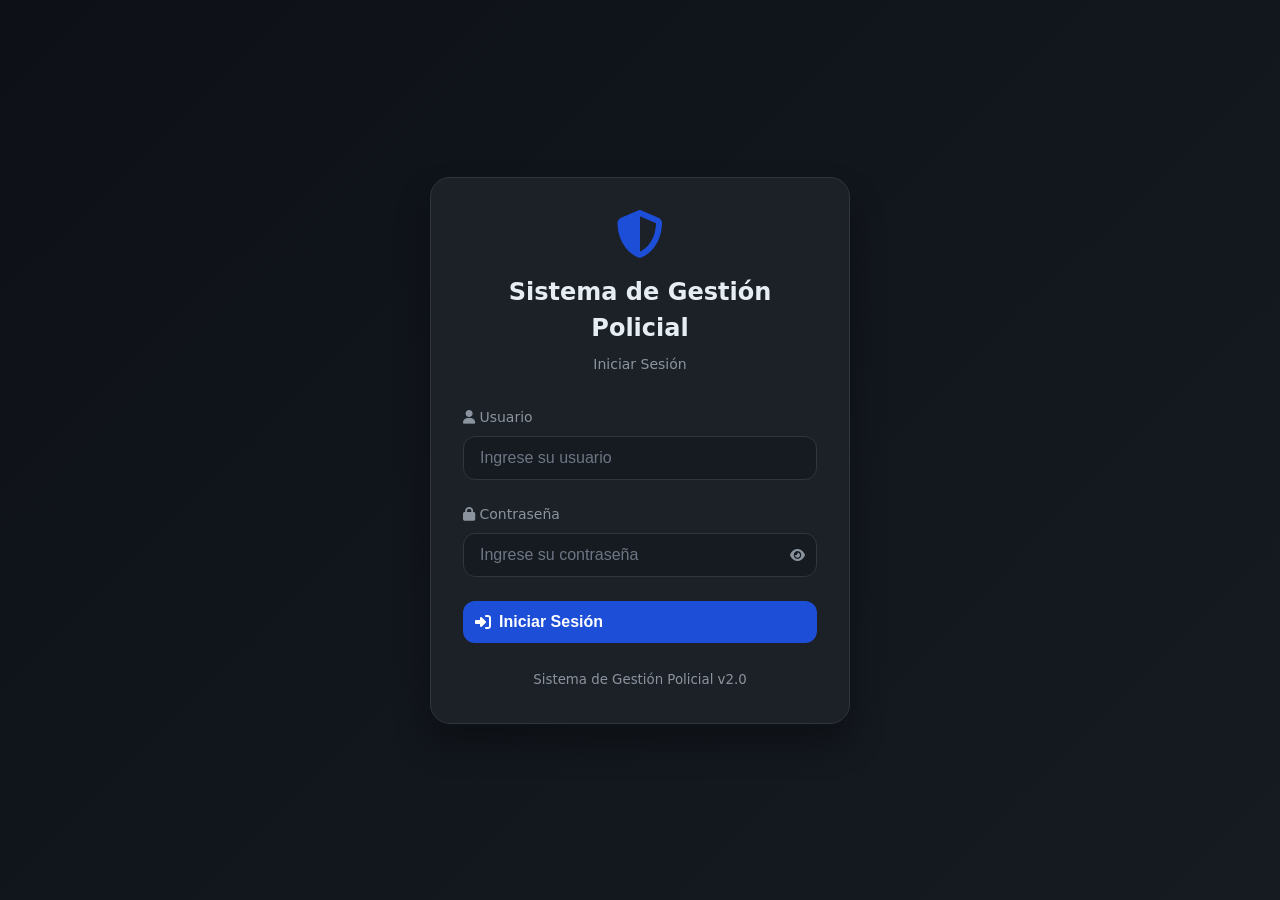
<file: expedientes.html>
<!DOCTYPE html>
<html lang="es">
<head>
    <meta charset="UTF-8">
    <meta name="viewport" content="width=device-width, initial-scale=1.0, user-scalable=yes">
    <title>Expedientes - Sistema de Gestión Policial</title>
    <link rel="stylesheet" href="styles.css">
    <link rel="stylesheet" href="https://cdnjs.cloudflare.com/ajax/libs/font-awesome/6.4.0/css/all.min.css">
    <style>
        .form-row {
            display: grid;
            grid-template-columns: repeat(auto-fit, minmax(250px, 1fr));
            gap: 1rem;
        }
        @media (max-width: 768px) {
            .form-row {
                grid-template-columns: 1fr;
            }
        }
        .filtros-container {
            background-color: var(--bg-surface);
            border-radius: 12px;
            padding: 1rem;
            margin-bottom: 1.5rem;
        }
        .filtros-grid {
            display: grid;
            grid-template-columns: repeat(auto-fit, minmax(200px, 1fr));
            gap: 1rem;
        }
        .config-columnas {
            background: var(--bg-surface);
            border-radius: 12px;
            padding: 1rem;
            margin-bottom: 1.5rem;
            border: 1px solid var(--border);
        }
        .btn-config {
            background: var(--bg-surface);
            border: 1px solid var(--border);
            color: var(--text-primary);
            padding: 0.5rem 1rem;
            border-radius: 8px;
            cursor: pointer;
        }
        .btn-config:hover {
            background: var(--bg-card);
            border-color: var(--accent-primary);
        }
        
        th.draggable {
            cursor: move;
            user-select: none;
        }
        th.draggable:active {
            cursor: grabbing;
        }
        th .drag-handle {
            display: inline-block;
            margin-right: 5px;
            opacity: 0.5;
            cursor: move;
        }
        th:hover .drag-handle {
            opacity: 1;
        }
        th.drag-over {
            background-color: var(--accent-primary);
            color: white;
        }
        .column-order-list {
            background: var(--bg-surface);
            border-radius: 8px;
            padding: 0.5rem;
            max-height: 300px;
            overflow-y: auto;
        }
        .column-order-item {
            display: flex;
            align-items: center;
            gap: 0.5rem;
            padding: 0.5rem;
            margin: 0.25rem 0;
            background: var(--bg-card);
            border: 1px solid var(--border);
            border-radius: 8px;
            cursor: move;
            transition: all 0.2s;
        }
        .column-order-item:hover {
            background: var(--bg-surface);
            border-color: var(--accent-primary);
        }
        .column-order-item.dragging {
            opacity: 0.5;
        }
        .column-order-item .drag-icon {
            color: var(--text-secondary);
            cursor: grab;
        }
        .column-order-item .drag-icon:active {
            cursor: grabbing;
        }
        .column-order-item .col-name {
            flex: 1;
        }
        
        .documentos-container {
            max-height: 200px;
            overflow-y: auto;
            border: 1px solid var(--border);
            border-radius: 8px;
            padding: 0.5rem;
            background-color: var(--bg-surface);
            margin-top: 0.5rem;
        }
        .documento-item {
            display: flex;
            justify-content: space-between;
            align-items: center;
            padding: 0.5rem;
            border-bottom: 1px solid var(--border);
        }
        .documento-item:last-child {
            border-bottom: none;
        }
        .btn-doc {
            padding: 0.2rem 0.4rem;
            font-size: 0.7rem;
            border-radius: 4px;
            cursor: pointer;
            border: none;
        }
        .badge {
            display: inline-block;
            padding: 0.2rem 0.5rem;
            border-radius: 20px;
            font-size: 0.7rem;
            font-weight: 600;
        }
        .badge-pendiente { background: rgba(245,158,11,0.2); color: #f59e0b; }
        .badge-resuelto { background: rgba(16,185,129,0.2); color: #10b981; }
        .badge-derivado { background: rgba(59,130,246,0.2); color: #3b82f6; }
        .badge-archivado { background: rgba(107,114,128,0.2); color: #6b7280; }
        .badge-elevado { background: rgba(139,92,246,0.2); color: #8b5cf6; }
        .badge-en-tramite { background: rgba(59,130,246,0.2); color: #3b82f6; }
        
        .btn-accion {
            padding: 0.3rem 0.6rem;
            border-radius: 6px;
            font-size: 0.7rem;
            cursor: pointer;
            border: none;
            transition: all 0.2s;
            display: inline-flex;
            align-items: center;
            gap: 4px;
        }
        .btn-editar {
            background-color: rgba(29, 78, 216, 0.15);
            color: #3b82f6;
        }
        .btn-editar:hover {
            background-color: #1d4ed8;
            color: white;
        }
        .btn-eliminar {
            background-color: rgba(220, 38, 38, 0.15);
            color: #ef4444;
        }
        .btn-eliminar:hover {
            background-color: #dc2626;
            color: white;
        }
        .btn-elevar {
            background: #8b5cf6;
            color: white;
        }
        .btn-elevar:hover {
            background: #7c3aed;
        }
        .acciones-cell {
            white-space: nowrap;
        }
        .acciones-buttons {
            display: flex;
            gap: 0.3rem;
            justify-content: center;
            flex-wrap: wrap;
        }
        
        .modal {
            display: none;
            position: fixed;
            z-index: 1000;
            left: 0;
            top: 0;
            width: 100%;
            height: 100%;
            background-color: rgba(0,0,0,0.5);
            align-items: center;
            justify-content: center;
        }
        .modal-content {
            background: var(--bg-card);
            border-radius: 12px;
            max-width: 90%;
            max-height: 90vh;
            overflow-y: auto;
        }
        .modal-header {
            display: flex;
            justify-content: space-between;
            align-items: center;
            padding: 1rem;
            border-bottom: 1px solid var(--border);
        }
        .modal-body {
            padding: 1rem;
        }
        .modal-footer {
            padding: 1rem;
            border-top: 1px solid var(--border);
            display: flex;
            justify-content: flex-end;
            gap: 0.5rem;
        }
        .close-modal {
            cursor: pointer;
            font-size: 1.5rem;
        }
        .conditional-fields {
            margin-top: 0.5rem;
            padding: 0.75rem;
            background: var(--bg-surface);
            border-radius: 8px;
            border-left: 3px solid var(--accent-primary);
        }
        .form-group {
            margin-bottom: 1rem;
        }
        .form-group label {
            display: block;
            margin-bottom: 0.25rem;
            font-weight: 500;
        }
        .form-control {
            width: 100%;
            padding: 0.5rem;
            border-radius: 6px;
            border: 1px solid var(--border);
            background: var(--bg-card);
            color: var(--text-primary);
        }
        .table-container {
            overflow-x: auto;
            border-radius: 12px;
            border: 1px solid var(--border);
        }
        table {
            width: 100%;
            border-collapse: collapse;
            font-size: 0.85rem;
        }
        th, td {
            padding: 0.75rem 1rem;
            text-align: left;
            border-bottom: 1px solid var(--border);
        }
        th {
            background: var(--bg-surface);
            font-weight: 600;
            position: sticky;
            top: 0;
        }
        tr:hover {
            background: var(--bg-surface);
        }
        .text-center {
            text-align: center;
        }
        .text-secondary {
            color: var(--text-secondary);
        }
        .timeline-item {
            padding: 0.5rem;
            border-left: 2px solid var(--accent-primary);
            margin-bottom: 0.5rem;
            padding-left: 1rem;
        }
        .timeline-date {
            font-weight: bold;
            color: var(--accent-primary);
            font-size: 0.8rem;
        }
        .toast-container {
            position: fixed;
            top: 20px;
            right: 20px;
            z-index: 3000;
        }
        .toast {
            background: var(--bg-card);
            border-left: 4px solid;
            border-radius: 8px;
            padding: 0.75rem 1rem;
            margin-bottom: 0.5rem;
            min-width: 280px;
            box-shadow: 0 4px 12px rgba(0,0,0,0.3);
            animation: slideIn 0.3s ease;
        }
        @keyframes slideIn {
            from { transform: translateX(100%); opacity: 0; }
            to { transform: translateX(0); opacity: 1; }
        }
        .toast-success { border-left-color: #16a34a; }
        .toast-error { border-left-color: #dc2626; }
        .toast-warning { border-left-color: #d97706; }
        .toast-info { border-left-color: #1d4ed8; }
        
        .card-header-con-filtro {
            display: flex;
            justify-content: space-between;
            align-items: center;
            flex-wrap: wrap;
            gap: 1rem;
            margin-bottom: 1.5rem;
        }
        .card-header-left {
            display: flex;
            align-items: center;
            gap: 1rem;
            flex-wrap: wrap;
        }
        .card-header-left h1 {
            margin: 0;
        }
        .subordinado-selector {
            display: inline-flex;
            align-items: center;
            gap: 0.75rem;
            background: var(--bg-surface);
            padding: 0.4rem 0.8rem;
            border-radius: 30px;
            border: 1px solid var(--border);
            transition: all 0.2s ease;
        }
        .subordinado-selector:hover {
            border-color: var(--accent-primary);
            background: var(--bg-card);
        }
        .subordinado-selector i {
            color: var(--accent-primary);
            font-size: 0.9rem;
        }
        .subordinado-selector select {
            background: transparent;
            border: none;
            color: var(--text-primary);
            font-size: 0.85rem;
            font-weight: 500;
            padding: 0.25rem 0.5rem;
            cursor: pointer;
            outline: none;
        }
        .subordinado-selector select option {
            background: var(--bg-card);
            color: var(--text-primary);
        }
        .filtro-activo-indicador {
            display: inline-flex;
            align-items: center;
            gap: 0.5rem;
            background: rgba(29, 78, 216, 0.15);
            padding: 0.25rem 0.75rem;
            border-radius: 20px;
            font-size: 0.75rem;
            color: var(--accent-primary);
        }
        .filtro-activo-indicador i {
            font-size: 0.7rem;
        }
        .filtro-activo-indicador .limpiar-filtro {
            cursor: pointer;
            margin-left: 0.5rem;
            color: var(--text-secondary);
            transition: color 0.2s;
        }
        .filtro-activo-indicador .limpiar-filtro:hover {
            color: #dc2626;
        }
        .subordinado-actual {
            display: inline-flex;
            align-items: center;
            gap: 0.75rem;
            background: rgba(29, 78, 216, 0.15);
            padding: 0.4rem 0.8rem;
            border-radius: 30px;
            border: 1px solid rgba(29, 78, 216, 0.3);
        }
        .subordinado-actual i {
            color: var(--accent-primary);
            font-size: 0.9rem;
        }
        .subordinado-actual .subordinado-nombre {
            font-weight: 500;
            color: var(--accent-primary);
        }
        input[readonly] {
            cursor: not-allowed;
            background-color: var(--bg-surface);
            opacity: 0.8;
        }
        
        .mt-2 { margin-top: 0.5rem; }
        
        @media (max-width: 768px) {
            .filtros-grid {
                grid-template-columns: 1fr;
            }
            .acciones-cell {
                white-space: normal;
            }
            .btn-accion {
                margin-bottom: 0.25rem;
            }
            .card-header-con-filtro {
                flex-direction: column;
                align-items: stretch;
            }
            .card-header-left {
                flex-direction: column;
                align-items: stretch;
            }
            .subordinado-selector {
                justify-content: space-between;
            }
            .acciones-buttons {
                flex-direction: column;
                gap: 0.2rem;
            }
        }
    </style>
</head>
<body>
    <div class="header">
        <nav class="navbar">
            <div class="logo"><i class="fas fa-shield-alt"></i><span id="sistemaNombre">Sistema Policial</span></div>
            <div class="hamburger"><span></span><span></span><span></span></div>
            <ul class="nav-menu">
                <li><a href="dashboard.html" class="nav-link"><i class="fas fa-tachometer-alt"></i> Dashboard</a></li>
                <li><a href="personal.html" class="nav-link"><i class="fas fa-users"></i> Personal</a></li>
                <li><a href="recargos.html" class="nav-link"><i class="fas fa-exclamation-triangle"></i> Recargos</a></li>
                <li><a href="expedientes.html" class="nav-link active"><i class="fas fa-folder-open"></i> Expedientes</a></li>
                <li><a href="licencias.html" class="nav-link"><i class="fas fa-calendar-alt"></i> Licencias</a></li>
                <li><a href="usuarios.html" class="nav-link"><i class="fas fa-user-cog"></i> Usuarios</a></li>
                <li><a href="secciones_guardia.html" class="nav-link"><i class="fas fa-layer-group"></i> Secciones Guardia</a></li>
                <li><a href="configuracion.html" class="nav-link"><i class="fas fa-cog"></i> Configuración</a></li>
            </ul>
            <div class="user-info">
                <span id="userInfo"></span>
                <button id="themeToggleBtn" class="theme-toggle" style="background:none;border:none;cursor:pointer;font-size:1.2rem;padding:0.5rem;border-radius:50%;">
                    <i id="themeIcon" class="fas fa-moon"></i>
                </button>
                <button id="logoutBtn" class="btn-sm btn-danger"><i class="fas fa-sign-out-alt"></i> Salir</button>
            </div>
        </nav>
    </div>
    
    <div class="container">
        <div id="expedientesHeader"></div>
        
        <div id="configPanel" class="config-columnas" style="display: none;">
            <h3><i class="fas fa-sliders-h"></i> Personalizar Columnas</h3>
            <p class="text-secondary">Arrastre para reordenar. Marque/desmarque para mostrar/ocultar.</p>
            <div id="columnOrderList" class="column-order-list"></div>
            <div class="mt-2">
                <button id="btnResetColumns" class="btn btn-secondary btn-sm">Restablecer</button>
                <button id="btnGuardarConfig" class="btn btn-primary">Guardar</button>
                <button id="btnCerrarConfig" class="btn btn-secondary">Cancelar</button>
            </div>
        </div>
        
        <div class="filtros-container">
            <h3><i class="fas fa-filter"></i> Filtros de Búsqueda</h3>
            <div class="filtros-grid">
                <div class="form-group">
                    <label>N° Expediente</label>
                    <input type="text" id="filtro_nro" class="form-control" placeholder="Buscar...">
                </div>
                <div class="form-group">
                    <label>Año</label>
                    <input type="text" id="filtro_anio" class="form-control" placeholder="Ej: 2024">
                </div>
                <div class="form-group">
                    <label>Tipo de Oficio</label>
                    <input type="text" id="filtro_tipo" class="form-control" list="listaTiposOficioFiltro" placeholder="Escriba para buscar...">
                    <datalist id="listaTiposOficioFiltro"></datalist>
                </div>
                <div class="form-group">
                    <label>Juzgado Origen</label>
                    <input type="text" id="filtro_juzgado" class="form-control" list="listaJuzgadosFiltro" placeholder="Escriba para buscar...">
                    <datalist id="listaJuzgadosFiltro"></datalist>
                </div>
                <div class="form-group">
                    <label>Estado</label>
                    <select id="filtro_estado" class="form-control">
                        <option value="">Todos</option>
                        <option value="Pendiente">Pendiente</option>
                        <option value="En trámite">En trámite</option>
                        <option value="Derivado">Derivado</option>
                        <option value="Resuelto">Resuelto</option>
                        <option value="Elevado">Elevado</option>
                        <option value="Archivado">Archivado</option>
                    </select>
                </div>
                <div class="form-group">
                    <label>Responsable</label>
                    <input type="text" id="filtro_responsable" class="form-control" placeholder="Buscar por nombre...">
                </div>
                <div class="form-group">
                    <label>Unidad Regional</label>
                    <select id="filtro_dependencia" class="form-control">
                        <option value="">Todas</option>
                    </select>
                </div>
                <div class="form-group">
                    <label>Subordinado</label>
                    <input type="text" id="filtro_oficina" class="form-control" list="listaSubordinadosFiltro" placeholder="Escriba para buscar...">
                    <datalist id="listaSubordinadosFiltro"></datalist>
                </div>
            </div>
            <div style="display:flex;gap:0.5rem;margin-top:1rem;">
                <button class="btn btn-primary" onclick="aplicarFiltros()"><i class="fas fa-search"></i> Buscar</button>
                <button class="btn btn-secondary" onclick="limpiarFiltros()"><i class="fas fa-eraser"></i> Limpiar</button>
            </div>
        </div>
        
        <div class="table-container">
            <table id="expedientesTable">
                <thead id="tableHeader"></thead>
                <tbody id="expedientesTableBody">
                    <tr><td colspan="10" class="text-center">Cargando...<\/td><\/tr>
                </tbody>
            </table>
        </div>
    </div>
    
    <div id="expedienteModal" class="modal">
        <div class="modal-content" style="max-width:900px; max-height:90vh; overflow-y:auto;">
            <div class="modal-header">
                <h3 id="modalTitle">Nuevo Expediente</h3>
                <span class="close-modal" onclick="closeModal()">&times;</span>
            </div>
            <div class="modal-body">
                <form id="expedienteForm">
                    <input type="hidden" id="expedienteId">
                    
                    <div class="form-row">
                        <div class="form-group">
                            <label>N° Expediente *</label>
                            <input type="text" id="nro_expediente" class="form-control" required placeholder="Ej: 12345">
                        </div>
                        <div class="form-group">
                            <label>Año *</label>
                            <input type="text" id="anio" class="form-control" required placeholder="Ej: 2024" value="2025">
                        </div>
                    </div>
                    
                    <div class="form-row">
                        <div class="form-group">
                            <label>Expediente Origen</label>
                            <input type="text" id="expediente_origen" class="form-control" placeholder="Ej: 123">
                        </div>
                        <div class="form-group">
                            <label>Año Origen</label>
                            <input type="text" id="anio_origen" class="form-control" placeholder="Ej: 2023">
                        </div>
                    </div>
                    
                    <div class="form-row">
                        <div class="form-group">
                            <label>Fecha *</label>
                            <input type="date" id="fecha" class="form-control" required>
                        </div>
                        <div class="form-group">
                            <label>Tipo de Oficio *</label>
                            <input type="text" id="tipo_oficio" class="form-control" list="listaTiposOficio" placeholder="Escriba para buscar..." required>
                            <datalist id="listaTiposOficio"></datalist>
                        </div>
                    </div>
                    
                    <div class="form-row">
                        <div class="form-group">
                            <label>Juzgado Origen *</label>
                            <input type="text" id="juzgado_origen" class="form-control" list="listaJuzgados" placeholder="Escriba para buscar..." required>
                            <datalist id="listaJuzgados"></datalist>
                        </div>
                        <div class="form-group">
                            <label>Unidad Regional/Superior</label>
                            <select id="dependencia_id" class="form-control">
                                <option value="">Seleccionar...</option>
                            </select>
                        </div>
                    </div>
                    
                    <div class="form-row">
                        <div class="form-group">
                            <label>Subordinado</label>
                            <input type="text" id="oficina" class="form-control" placeholder="Delegación asignada" readonly>
                        </div>
                        <div class="form-group">
                            <label>Tipo de Requerimiento</label>
                            <input type="text" id="tipo_requerimiento" class="form-control" list="listaTiposRequerimiento" placeholder="Escriba para buscar...">
                            <datalist id="listaTiposRequerimiento"></datalist>
                        </div>
                    </div>
                    
                    <div class="form-row">
                        <div class="form-group">
                            <label>Estado *</label>
                            <select id="estado" class="form-control" required>
                                <option value="Pendiente">Pendiente</option>
                                <option value="En trámite">En trámite</option>
                                <option value="Derivado">Derivado</option>
                                <option value="Resuelto">Resuelto</option>
                                <option value="Archivado">Archivado</option>
                                <option value="Elevado">Elevado</option>
                            </select>
                        </div>
                        <div class="form-group">
                            <label>Responsable del Diligenciamiento</label>
                            <input type="text" id="responsable_id" class="form-control" list="listaPersonal" placeholder="Buscar por legajo o nombre...">
                            <datalist id="listaPersonal"></datalist>
                        </div>
                    </div>
                    
                    <div class="form-group">
                        <label>N° Informe Técnico</label>
                        <input type="text" id="nro_informe_tecnico" class="form-control">
                    </div>
                    
                    <div class="form-group">
                        <label>Resumen</label>
                        <textarea id="resumen" class="form-control" rows="3"></textarea>
                    </div>
                    
                    <div class="form-group">
                        <label>Observaciones</label>
                        <textarea id="observaciones" class="form-control" rows="2"></textarea>
                    </div>
                    
                    <div class="conditional-fields">
                        <h4><i class="fas fa-paperclip"></i> Documentos Adjuntos</h4>
                        <div id="documentosList" class="documentos-container"></div>
                        <div class="form-row mt-2">
                            <div class="form-group">
                                <label>Título</label>
                                <input type="text" id="doc_titulo" class="form-control" placeholder="Ej: Oficio, Nota, Resolución">
                            </div>
                            <div class="form-group">
                                <label>Descripción</label>
                                <input type="text" id="doc_descripcion" class="form-control" placeholder="Descripción opcional">
                            </div>
                        </div>
                        <div class="form-row">
                            <div class="form-group">
                                <label>Archivo</label>
                                <input type="file" id="doc_archivo" class="form-control" accept=".jpg,.jpeg,.png,.gif,.pdf">
                            </div>
                            <div>
                                <button type="button" class="btn btn-primary" onclick="subirDocumento()"><i class="fas fa-upload"></i> Subir Documento</button>
                            </div>
                        </div>
                    </div>
                    
                    <div class="conditional-fields" style="border-left-color: #8b5cf6;">
                        <h4><i class="fas fa-arrow-up"></i> Elevación del Expediente</h4>
                        <p class="text-secondary">Complete esta sección cuando el expediente sea elevado a instancia superior.</p>
                        
                        <div class="form-row">
                            <div class="form-group">
                                <label>Fecha de Elevación</label>
                                <input type="date" id="fecha_elevacion" class="form-control">
                            </div>
                            <div class="form-group">
                                <label>Hora de Elevación</label>
                                <input type="time" id="hora_elevacion" class="form-control">
                            </div>
                        </div>
                        
                        <div class="form-row">
                            <div class="form-group">
                                <label>Persona que Recibió</label>
                                <input type="text" id="persona_recibio" class="form-control" placeholder="Nombre y cargo">
                            </div>
                            <div class="form-group">
                                <label>Instancia Destino</label>
                                <input type="text" id="instancia_destino" class="form-control" placeholder="Ej: Superior Tribunal">
                            </div>
                        </div>
                        
                        <div class="form-group">
                            <label>Adjunto Recibo (Imagen)</label>
                            <input type="file" id="recibo_archivo" class="form-control" accept=".jpg,.jpeg,.png,.gif,.pdf">
                            <div id="reciboExistente" style="display:none; margin-top:0.5rem;">
                                <span class="badge badge-info"><i class="fas fa-file"></i> Recibo actual:</span>
                                <a id="reciboLink" href="#" target="_blank" style="margin-left:0.5rem;">Ver recibo</a>
                                <button type="button" class="btn-doc btn-eliminar" onclick="eliminarRecibo()" style="margin-left:0.5rem;">Eliminar</button>
                            </div>
                        </div>
                        
                        <div class="form-group">
                            <label>Observaciones de Elevación</label>
                            <textarea id="observaciones_elevacion" class="form-control" rows="2"></textarea>
                        </div>
                        
                        <button type="button" class="btn btn-elevar" onclick="elevarExpediente()" style="margin-top:0.5rem;">
                            <i class="fas fa-arrow-up"></i> Marcar como Elevado
                        </button>
                    </div>
                    
                    <div class="conditional-fields" id="historialElevaciones" style="display:none;">
                        <h4><i class="fas fa-history"></i> Historial de Elevaciones</h4>
                        <div id="historialList" class="timeline"></div>
                    </div>
                </form>
            </div>
            <div class="modal-footer">
                <button type="button" class="btn btn-secondary" onclick="closeModal()">Cancelar</button>
                <button type="button" class="btn btn-primary" onclick="saveExpediente()">Guardar</button>
            </div>
        </div>
    </div>
    
    <div id="documentoModal" class="modal">
        <div class="modal-content" style="max-width:600px;">
            <div class="modal-header">
                <h3>Documento</h3>
                <span class="close-modal" onclick="cerrarDocumentoModal()">&times;</span>
            </div>
            <div class="modal-body" style="text-align:center;">
                <img id="documentoPreview" src="" style="max-width:100%; border-radius:8px; display:none;">
                <iframe id="documentoPdf" src="" style="width:100%; height:500px; display:none;"></iframe>
            </div>
        </div>
    </div>
    
    <div id="toast-container" class="toast-container"></div>
    
    <script>
        const API_URL = 'backend/api.php';
        let expedientesData = [];
        let documentosActuales = [];
        let catalogosData = { tiposOficio: [], tiposRequerimiento: [], juzgados: [] };
        let dependenciasData = [];
        let subordinadosData = [];
        let personalData = [];
        
        let activeColumns = ['fecha', 'nro_expediente', 'anio', 'expediente_origen', 'tipo_oficio', 'oficina', 'juzgado_origen', 'tipo_requerimiento', 'estado', 'nro_informe_tecnico'];
        
        const columnLabels = {
            'nro_expediente': 'N° Expediente',
            'anio': 'Año',
            'expediente_origen': 'Expediente Origen',
            'fecha': 'Fecha',
            'tipo_oficio': 'Tipo Oficio',
            'juzgado_origen': 'Juzgado',
            'responsable': 'Responsable',
            'estado': 'Estado',
            'oficina': 'Subordinado',
            'dependencia': 'Unidad Regional',
            'tipo_requerimiento': 'Tipo Requerimiento',
            'nro_informe_tecnico': 'N° Informe'
        };
        
        const allColumns = ['nro_expediente', 'anio', 'expediente_origen', 'fecha', 'tipo_oficio', 'juzgado_origen', 'responsable', 'estado', 'oficina', 'dependencia', 'tipo_requerimiento', 'nro_informe_tecnico'];
        
        let subordinadosDisponibles = [];
        let subordinadoSeleccionadoGlobal = null;
        let callbacksFiltroSubordinado = [];

        function esAdministrador() {
            const user = localStorage.getItem('current_user');
            if (!user) return false;
            try {
                const userData = JSON.parse(user);
                return (userData.rol_id === 1 || userData.rol === 'Administrador Central' || userData.puede_ver_todas === true);
            } catch(e) {
                return false;
            }
        }

        function getToken() { return localStorage.getItem('jwt_token'); }
        
        function showToast(msg, type) {
            let c = document.getElementById('toast-container');
            if (!c) { c = document.createElement('div'); c.id = 'toast-container'; c.className = 'toast-container'; document.body.appendChild(c); }
            const t = document.createElement('div'); t.className = `toast toast-${type}`; t.innerHTML = `<div>${msg}</div>`;
            c.appendChild(t); setTimeout(() => t.remove(), 3000);
        }
        
        function escapeHtml(text) {
            if (!text) return '';
            const div = document.createElement('div');
            div.textContent = text;
            return div.innerHTML;
        }
        
        function registrarCallbackFiltroSubordinado(callback) {
            if (typeof callback === 'function') {
                callbacksFiltroSubordinado.push(callback);
            }
        }

        function notificarCambioFiltroSubordinado() {
            callbacksFiltroSubordinado.forEach(callback => {
                try {
                    callback(subordinadoSeleccionadoGlobal);
                } catch(e) {
                    console.error('Error en callback:', e);
                }
            });
        }

        async function cargarSubordinadosGlobal() {
            try {
                const token = getToken();
                const response = await fetch(`${API_URL}?endpoint=catalogos&tipo=oficinas`, {
                    headers: { 'Authorization': `Bearer ${token}` }
                });
                const data = await response.json();
                subordinadosDisponibles = Array.isArray(data) ? data : (data.data || []);
                actualizarSelectoresSubordinado();
                
                const listaSubordinados = document.getElementById('listaSubordinados');
                const listaSubordinadosFiltro = document.getElementById('listaSubordinadosFiltro');
                if (listaSubordinados) {
                    listaSubordinados.innerHTML = subordinadosDisponibles.map(s => `<option value="${escapeHtml(s.valor)}">`).join('');
                }
                if (listaSubordinadosFiltro) {
                    listaSubordinadosFiltro.innerHTML = subordinadosDisponibles.map(s => `<option value="${escapeHtml(s.valor)}">`).join('');
                }
                return subordinadosDisponibles;
            } catch(e) {
                console.error('Error cargando subordinados:', e);
                return [];
            }
        }

        function actualizarSelectoresSubordinado() {
            document.querySelectorAll('.subordinado-selector select').forEach(select => {
                const valorActual = select.value;
                select.innerHTML = '<option value="">Todos los subordinados</option>' + 
                    subordinadosDisponibles.map(s => `<option value="${escapeHtml(s.valor)}">${escapeHtml(s.valor)}</option>`).join('');
                if (valorActual && subordinadosDisponibles.some(s => s.valor === valorActual)) {
                    select.value = valorActual;
                } else if (subordinadoSeleccionadoGlobal) {
                    select.value = subordinadoSeleccionadoGlobal;
                }
            });
        }

        function setFiltroSubordinado(valor) {
            subordinadoSeleccionadoGlobal = valor || null;
            if (subordinadoSeleccionadoGlobal) {
                localStorage.setItem('filtro_subordinado_global', subordinadoSeleccionadoGlobal);
            } else {
                localStorage.removeItem('filtro_subordinado_global');
            }
            actualizarSelectoresSubordinado();
            actualizarIndicadoresFiltro();
            notificarCambioFiltroSubordinado();
        }

        function getFiltroSubordinado() {
            return subordinadoSeleccionadoGlobal;
        }

        function actualizarIndicadoresFiltro() {
            const indicadores = document.querySelectorAll('.filtro-activo-indicador');
            if (subordinadoSeleccionadoGlobal) {
                indicadores.forEach(ind => {
                    ind.style.display = 'inline-flex';
                    const nombreSpan = ind.querySelector('.filtro-nombre');
                    if (nombreSpan) nombreSpan.textContent = subordinadoSeleccionadoGlobal;
                });
            } else {
                indicadores.forEach(ind => {
                    ind.style.display = 'none';
                });
            }
        }

        function limpiarFiltroSubordinado() {
            setFiltroSubordinado(null);
            loadExpedientes();
        }

        function onSelectorSubordinadoChange(valor) {
            setFiltroSubordinado(valor);
            loadExpedientes();
        }

        function cargarFiltroGuardado() {
            const saved = localStorage.getItem('filtro_subordinado_global');
            if (saved) {
                subordinadoSeleccionadoGlobal = saved;
            }
            actualizarIndicadoresFiltro();
        }

        async function initExpedientesHeader() {
            await cargarSubordinadosGlobal();
            cargarFiltroGuardado();
            
            const container = document.querySelector('.container');
            const esAdmin = esAdministrador();
            const user = JSON.parse(localStorage.getItem('current_user') || '{}');
            const subordinadoNombre = user.subordinado_nombre || user.subordinado_valor || '';
            const tieneSubordinado = user.subordinado_id && user.subordinado_id > 0;
            
            let selectorHtml = '';
            if (esAdmin) {
                selectorHtml = `
                    <div class="subordinado-selector">
                        <i class="fas fa-building"></i>
                        <select id="selectorSubordinadoExpedientes" onchange="onSelectorSubordinadoChange(this.value)">
                            <option value="">Todos los subordinados</option>
                        </select>
                    </div>
                    <div class="filtro-activo-indicador" style="display: none;">
                        <i class="fas fa-filter"></i>
                        Filtrando por: <span class="filtro-nombre"></span>
                        <i class="fas fa-times-circle limpiar-filtro" onclick="limpiarFiltroSubordinado()" title="Limpiar filtro"></i>
                    </div>
                `;
            } else if (tieneSubordinado && subordinadoNombre) {
                selectorHtml = `
                    <div class="subordinado-actual">
                        <i class="fas fa-building"></i>
                        <span class="subordinado-nombre">${escapeHtml(subordinadoNombre)}</span>
                    </div>
                `;
            }
            
            const headerHtml = `
                <div class="card-header-con-filtro">
                    <div class="card-header-left">
                        <h1><i class="fas fa-folder-open"></i> Gestión de Expedientes</h1>
                        ${selectorHtml}
                    </div>
                    <div>
                        <button id="btnConfigurarColumnas" class="btn-config"><i class="fas fa-columns"></i> Personalizar Columnas</button>
                        <button id="btnNuevoExpediente" class="btn btn-primary" onclick="openExpedienteModal()"><i class="fas fa-plus"></i> Nuevo Expediente</button>
                    </div>
                </div>
            `;
            
            const oldHeader = document.querySelector('.card-header-con-filtro');
            if (oldHeader) oldHeader.remove();
            container.insertAdjacentHTML('afterbegin', headerHtml);
            
            if (esAdmin) {
                actualizarSelectoresSubordinado();
                actualizarIndicadoresFiltro();
                document.getElementById('btnConfigurarColumnas')?.addEventListener('click', () => {
                    openConfigModal();
                    loadColumnConfig();
                });
            }
            
            registrarCallbackFiltroSubordinado(async () => {
                await loadExpedientes();
            });
        }
        
        function renderTable() {
            const thead = document.getElementById('tableHeader');
            const tbody = document.getElementById('expedientesTableBody');
            if (!thead || !tbody) return;
            
            thead.innerHTML = '<tr>' + activeColumns.map(col => `
                <th class="draggable" data-col="${col}" draggable="true">
                    <span class="drag-handle"><i class="fas fa-grip-vertical"></i></span> 
                    ${columnLabels[col] || col}
                </th>
            `).join('') + '<th>Acciones</th></tr>';
            
            initHeaderDragDrop();
            
            if (!expedientesData || expedientesData.length === 0) {
                tbody.innerHTML = '<tr><td colspan="' + (activeColumns.length + 1) + '" class="text-center">No hay expedientes registrados</td></tr>';
                return;
            }
            
            tbody.innerHTML = expedientesData.map(exp => {
                let estadoClass = '';
                const estado = exp.estado || 'Pendiente';
                if (estado === 'Pendiente') estadoClass = 'badge-pendiente';
                else if (estado === 'Resuelto') estadoClass = 'badge-resuelto';
                else if (estado === 'Derivado') estadoClass = 'badge-derivado';
                else if (estado === 'Archivado') estadoClass = 'badge-archivado';
                else if (estado === 'Elevado') estadoClass = 'badge-elevado';
                else if (estado === 'En trámite') estadoClass = 'badge-en-tramite';
                else estadoClass = 'badge-pendiente';
                
                const responsable = exp.responsable_apellido ? `${exp.responsable_apellido}, ${exp.responsable_nombre}` : '-';
                const anio = exp.anio || (exp.fecha ? exp.fecha.split('-')[0] : '-');
                
                let expedienteOrigenMostrar = '-';
                if (exp.expediente_origen) {
                    expedienteOrigenMostrar = `${exp.expediente_origen}${exp.anio_origen ? `/${exp.anio_origen}` : ''}`;
                }
                
                const juzgadoNombre = exp.juzgado_nombre || exp.juzgado_origen || '-';
                const dependenciaNombre = exp.dependencia_nombre || '-';
                const oficinaNombre = exp.oficina || '-';
                
                let row = '<tr>';
                for (const col of activeColumns) {
                    if (col === 'responsable') {
                        row += '<td>' + escapeHtml(responsable) + '</td>';
                    } 
                    else if (col === 'juzgado_origen') {
                        row += '<td>' + escapeHtml(juzgadoNombre) + '</td>';
                    } 
                    else if (col === 'dependencia') {
                        row += '<td>' + escapeHtml(dependenciaNombre) + '</td>';
                    } 
                    else if (col === 'oficina') {
                        row += '<td>' + escapeHtml(oficinaNombre) + '</td>';
                    } 
                    else if (col === 'estado') {
                        row += '<td><span class="badge ' + estadoClass + '">' + escapeHtml(estado) + '</span></td>';
                    }
                    else if (col === 'expediente_origen') {
                        row += '<td>' + escapeHtml(expedienteOrigenMostrar) + '</td>';
                    }
                    else {
                        row += '<td>' + escapeHtml(exp[col] || '-') + '</td>';
                    }
                }
                
                row += `<td class="acciones-cell">
                    <div class="acciones-buttons">
                        <button class="btn-accion btn-editar" onclick="editExpediente(${exp.id})" title="Editar">
                            <i class="fas fa-edit"></i> Editar
                        </button>
                        <button class="btn-accion btn-eliminar" onclick="deleteExpediente(${exp.id})" title="Eliminar">
                            <i class="fas fa-trash"></i> Eliminar
                        </button>
                        ${estado !== 'Elevado' ? `<button class="btn-accion btn-elevar" onclick="abrirElevacion(${exp.id})" title="Elevar Expediente">
                            <i class="fas fa-arrow-up"></i> Elevar
                        </button>` : ''}
                    </div>
                </td>`;
                
                row += '</tr>';
                return row;
            }).join('');
        }
        
        function initHeaderDragDrop() {
            const headers = document.querySelectorAll('#tableHeader th.draggable');
            let dragSrc = null;
            headers.forEach(header => {
                header.addEventListener('dragstart', (e) => { dragSrc = header; e.dataTransfer.setData('text/plain', header.getAttribute('data-col')); header.style.opacity = '0.5'; });
                header.addEventListener('dragend', (e) => { if (dragSrc) dragSrc.style.opacity = ''; dragSrc = null; headers.forEach(h => h.classList.remove('drag-over')); });
                header.addEventListener('dragover', (e) => { e.preventDefault(); header.classList.add('drag-over'); });
                header.addEventListener('dragleave', (e) => { header.classList.remove('drag-over'); });
                header.addEventListener('drop', (e) => {
                    e.preventDefault(); header.classList.remove('drag-over');
                    const fromCol = e.dataTransfer.getData('text/plain');
                    const toCol = header.getAttribute('data-col');
                    if (fromCol !== toCol) {
                        const fromIndex = activeColumns.indexOf(fromCol);
                        const toIndex = activeColumns.indexOf(toCol);
                        if (fromIndex !== -1 && toIndex !== -1) {
                            const moved = activeColumns.splice(fromIndex, 1)[0];
                            activeColumns.splice(toIndex, 0, moved);
                            renderTable(); saveColumnOrder();
                        }
                    }
                });
            });
        }
        
        async function saveColumnOrder() {
            try { 
                const token = getToken(); 
                await fetch(`${API_URL}?endpoint=table_config&tabla=expedientes`, { 
                    method: 'POST', 
                    headers: { 'Content-Type': 'application/json', 'Authorization': `Bearer ${token}` }, 
                    body: JSON.stringify({ columnas: activeColumns }) 
                }); 
            } catch(e) { console.error(e); }
        }
        
        function openConfigModal() { 
            document.getElementById('configPanel').style.display = 'block'; 
            renderOrderList(); 
        }
        
        function renderOrderList() {
            const container = document.getElementById('columnOrderList');
            if (!container) return;
            container.innerHTML = '';
            const orderedColumns = [...activeColumns];
            allColumns.forEach(col => { if (!orderedColumns.includes(col)) orderedColumns.push(col); });
            orderedColumns.forEach(col => {
                const isVisible = activeColumns.includes(col);
                const item = document.createElement('div');
                item.className = 'column-order-item';
                item.setAttribute('data-col', col);
                item.setAttribute('draggable', 'true');
                item.innerHTML = `<i class="fas fa-grip-vertical drag-icon"></i><span class="col-name">${columnLabels[col] || col}</span><input type="checkbox" class="col-toggle" ${isVisible ? 'checked' : ''}>`;
                item.addEventListener('dragstart', (e) => { e.dataTransfer.setData('text/plain', col); item.classList.add('dragging'); });
                item.addEventListener('dragend', (e) => { item.classList.remove('dragging'); });
                item.addEventListener('dragover', (e) => { e.preventDefault(); });
                item.addEventListener('drop', (e) => {
                    e.preventDefault();
                    const fromCol = e.dataTransfer.getData('text/plain');
                    const toCol = col;
                    if (fromCol !== toCol) {
                        const fromIndex = orderedColumns.indexOf(fromCol);
                        const toIndex = orderedColumns.indexOf(toCol);
                        if (fromIndex !== -1 && toIndex !== -1) {
                            const moved = orderedColumns.splice(fromIndex, 1)[0];
                            orderedColumns.splice(toIndex, 0, moved);
                            activeColumns = orderedColumns.filter(c => activeColumns.includes(c));
                            renderOrderList();
                        }
                    }
                });
                const checkbox = item.querySelector('.col-toggle');
                checkbox.addEventListener('change', (e) => {
                    if (e.target.checked) { if (!activeColumns.includes(col)) activeColumns.push(col); }
                    else { const idx = activeColumns.indexOf(col); if (idx !== -1) activeColumns.splice(idx, 1); }
                    renderOrderList();
                });
                container.appendChild(item);
            });
        }
        
        async function loadColumnConfig() {
            try {
                const token = getToken();
                const response = await fetch(`${API_URL}?endpoint=table_config&tabla=expedientes`, {
                    headers: { 'Authorization': `Bearer ${token}` }
                });
                const config = await response.json();
                if (config && Array.isArray(config) && config.length > 0) {
                    activeColumns = config;
                } else {
                    activeColumns = ['fecha', 'nro_expediente', 'anio', 'expediente_origen', 'tipo_oficio', 'oficina', 'juzgado_origen', 'tipo_requerimiento', 'estado', 'nro_informe_tecnico'];
                }
                renderOrderList();
            } catch(e) { console.error(e); }
        }
        
        function resetColumns() {
            activeColumns = ['fecha', 'nro_expediente', 'anio', 'expediente_origen', 'tipo_oficio', 'oficina', 'juzgado_origen', 'tipo_requerimiento', 'estado', 'nro_informe_tecnico'];
            renderOrderList();
            renderTable();
            saveColumnConfig();
        }
        
        async function saveColumnConfig() {
            try {
                const token = getToken();
                await fetch(`${API_URL}?endpoint=table_config&tabla=expedientes`, {
                    method: 'POST',
                    headers: { 'Content-Type': 'application/json', 'Authorization': `Bearer ${token}` },
                    body: JSON.stringify({ columnas: activeColumns })
                });
                showToast('Configuración de columnas guardada', 'success');
                document.getElementById('configPanel').style.display = 'none';
                renderTable();
            } catch(e) { showToast('Error al guardar', 'error'); }
        }
        
        async function cargarCatalogos() {
            try {
                const token = getToken();
                if (!token) return;
                
                const tiposOficioRes = await fetch(`${API_URL}?endpoint=catalogos&tipo=tipo_oficio`, { 
                    headers: { 'Authorization': `Bearer ${token}` } 
                });
                let tiposOficio = await tiposOficioRes.json();
                catalogosData.tiposOficio = Array.isArray(tiposOficio) ? tiposOficio : (tiposOficio.data || []);
                
                const tiposRequerimientoRes = await fetch(`${API_URL}?endpoint=catalogos&tipo=tipos_requerimiento`, { 
                    headers: { 'Authorization': `Bearer ${token}` } 
                });
                let tiposRequerimiento = await tiposRequerimientoRes.json();
                catalogosData.tiposRequerimiento = Array.isArray(tiposRequerimiento) ? tiposRequerimiento : (tiposRequerimiento.data || []);
                
                const juzgadosRes = await fetch(`${API_URL}?endpoint=juzgados`, { 
                    headers: { 'Authorization': `Bearer ${token}` } 
                });
                let juzgados = await juzgadosRes.json();
                catalogosData.juzgados = Array.isArray(juzgados) ? juzgados : (juzgados.data || []);
                
                const dependenciasRes = await fetch(`${API_URL}?endpoint=dependencias`, { 
                    headers: { 'Authorization': `Bearer ${token}` } 
                });
                let dependencias = await dependenciasRes.json();
                dependenciasData = Array.isArray(dependencias) ? dependencias : (dependencias.data || []);
                
                const subordinadosRes = await fetch(`${API_URL}?endpoint=catalogos&tipo=oficinas`, { 
                    headers: { 'Authorization': `Bearer ${token}` } 
                });
                let subordinados = await subordinadosRes.json();
                subordinadosData = Array.isArray(subordinados) ? subordinados : (subordinados.data || []);
                
                const personalRes = await fetch(`${API_URL}?endpoint=personal`, { 
                    headers: { 'Authorization': `Bearer ${token}` } 
                });
                let personal = await personalRes.json();
                personalData = Array.isArray(personal) ? personal : [];
                
                actualizarSelects();
                
            } catch(e) { 
                console.error('Error cargando catálogos:', e);
                showToast('Error cargando catálogos', 'error');
            }
        }
        
        function actualizarSelects() {
            const filtroTipo = document.getElementById('filtro_tipo');
            const listaTiposOficioFiltro = document.getElementById('listaTiposOficioFiltro');
            const listaTiposOficio = document.getElementById('listaTiposOficio');
            
            if (catalogosData.tiposOficio.length) {
                const options = catalogosData.tiposOficio.map(c => `<option value="${escapeHtml(c.valor)}">`).join('');
                if (listaTiposOficioFiltro) listaTiposOficioFiltro.innerHTML = options;
                if (listaTiposOficio) listaTiposOficio.innerHTML = options;
                if (filtroTipo) filtroTipo.innerHTML = '<option value="">Todos</option>' + 
                    catalogosData.tiposOficio.map(c => `<option value="${escapeHtml(c.valor)}">${escapeHtml(c.valor)}</option>`).join('');
            }
            
            const listaTiposRequerimiento = document.getElementById('listaTiposRequerimiento');
            if (listaTiposRequerimiento && catalogosData.tiposRequerimiento.length) {
                listaTiposRequerimiento.innerHTML = catalogosData.tiposRequerimiento.map(c => `<option value="${escapeHtml(c.valor)}">`).join('');
            }
            
            const listaJuzgadosFiltro = document.getElementById('listaJuzgadosFiltro');
            const listaJuzgados = document.getElementById('listaJuzgados');
            if (catalogosData.juzgados.length) {
                const options = catalogosData.juzgados.map(j => `<option value="${escapeHtml(j.nombre)}">`).join('');
                if (listaJuzgadosFiltro) listaJuzgadosFiltro.innerHTML = options;
                if (listaJuzgados) listaJuzgados.innerHTML = options;
                if (document.getElementById('filtro_juzgado')) {
                    document.getElementById('filtro_juzgado').innerHTML = '<option value="">Todos</option>' + 
                        catalogosData.juzgados.map(j => `<option value="${escapeHtml(j.nombre)}">${escapeHtml(j.nombre)}</option>`).join('');
                }
            }
            
            const selectDependencia = document.getElementById('dependencia_id');
            const filtroDependencia = document.getElementById('filtro_dependencia');
            if (selectDependencia && dependenciasData.length) {
                selectDependencia.innerHTML = '<option value="">Seleccionar...</option>' + 
                    dependenciasData.map(d => `<option value="${d.id}">${escapeHtml(d.nombre)}</option>`).join('');
            }
            if (filtroDependencia && dependenciasData.length) {
                filtroDependencia.innerHTML = '<option value="">Todas</option>' + 
                    dependenciasData.map(d => `<option value="${d.id}">${escapeHtml(d.nombre)}</option>`).join('');
            }
            
            const listaPersonal = document.getElementById('listaPersonal');
            if (listaPersonal && personalData.length) {
                listaPersonal.innerHTML = personalData.map(p => 
                    `<option value="${p.id}|${p.legajo} - ${p.apellido}, ${p.nombre}">`
                ).join('');
            }
        }
        
        async function loadExpedientes() {
            const tbody = document.getElementById('expedientesTableBody');
            if (tbody) tbody.innerHTML = '<tr><td colspan="10" class="text-center">Cargando expedientes...</td></tr>';
            
            try {
                const token = getToken();
                if (!token) {
                    window.location.href = 'index.html';
                    return;
                }
                
                let url = `${API_URL}?endpoint=expedientes`;
                const filtroSub = getFiltroSubordinado();
                if (filtroSub) {
                    url += `&subordinado=${encodeURIComponent(filtroSub)}`;
                }
                
                const response = await fetch(url, { 
                    headers: { 'Authorization': `Bearer ${token}` } 
                });
                
                if (!response.ok) {
                    throw new Error(`HTTP error! status: ${response.status}`);
                }
                
                const data = await response.json();
                expedientesData = Array.isArray(data) ? data : [];
                await loadColumnConfig();
                renderTable();
                showToast(`✅ ${expedientesData.length} expedientes cargados`, 'success');
            } catch(e) {
                console.error('Error cargando expedientes:', e);
                if (tbody) tbody.innerHTML = '<tr><td colspan="10" class="text-center">Error cargando datos: ' + e.message + '</td></tr>';
                showToast('Error cargando expedientes', 'error');
            }
        }
        
        function aplicarFiltros() {
            let filtrados = [...expedientesData];
            
            const nro = document.getElementById('filtro_nro')?.value.trim();
            if (nro) filtrados = filtrados.filter(e => (e.nro_expediente || '').toLowerCase().includes(nro.toLowerCase()));
            
            const anio = document.getElementById('filtro_anio')?.value.trim();
            if (anio) filtrados = filtrados.filter(e => (e.anio || '').includes(anio));
            
            const tipo = document.getElementById('filtro_tipo')?.value;
            if (tipo && tipo !== '') filtrados = filtrados.filter(e => e.tipo_oficio === tipo);
            
            const juzgado = document.getElementById('filtro_juzgado')?.value;
            if (juzgado && juzgado !== '') filtrados = filtrados.filter(e => e.juzgado_nombre === juzgado || e.juzgado_origen === juzgado);
            
            const estado = document.getElementById('filtro_estado')?.value;
            if (estado && estado !== '') filtrados = filtrados.filter(e => e.estado === estado);
            
            const dependencia = document.getElementById('filtro_dependencia')?.value;
            if (dependencia && dependencia !== '') filtrados = filtrados.filter(e => e.dependencia_id == dependencia);
            
            const subordinado = document.getElementById('filtro_oficina')?.value;
            if (subordinado && subordinado !== '') filtrados = filtrados.filter(e => e.oficina === subordinado);
            
            const responsableText = document.getElementById('filtro_responsable')?.value.trim().toLowerCase();
            if (responsableText) {
                filtrados = filtrados.filter(e => {
                    const nombreResp = e.responsable_apellido ? `${e.responsable_apellido} ${e.responsable_nombre}`.toLowerCase() : '';
                    return nombreResp.includes(responsableText);
                });
            }
            
            expedientesData = filtrados;
            renderTable();
            showToast(`Encontrados ${filtrados.length} expedientes`, 'info');
        }
        
        function limpiarFiltros() {
            document.getElementById('filtro_nro').value = '';
            document.getElementById('filtro_anio').value = '';
            document.getElementById('filtro_tipo').value = '';
            document.getElementById('filtro_juzgado').value = '';
            document.getElementById('filtro_estado').value = '';
            document.getElementById('filtro_dependencia').value = '';
            document.getElementById('filtro_oficina').value = '';
            document.getElementById('filtro_responsable').value = '';
            loadExpedientes();
        }
        
        async function cargarDocumentos(expedienteId) {
            if (!expedienteId) return;
            try {
                const token = getToken();
                const response = await fetch(`${API_URL}?endpoint=expediente_documentos&expediente_id=${expedienteId}`, {
                    headers: { 'Authorization': `Bearer ${token}` }
                });
                const data = await response.json();
                documentosActuales = Array.isArray(data) ? data : [];
                renderDocumentosList();
            } catch(e) { console.error(e); }
        }
        
        function renderDocumentosList() {
            const container = document.getElementById('documentosList');
            if (!container) return;
            if (documentosActuales.length === 0) {
                container.innerHTML = '<p class="text-secondary text-center">No hay documentos adjuntos</p>';
                return;
            }
            container.innerHTML = documentosActuales.map(doc => `
                <div class="documento-item">
                    <div>
                        <i class="fas ${doc.tipo_archivo === 'pdf' ? 'fa-file-pdf' : 'fa-image'}"></i>
                        <strong>${escapeHtml(doc.titulo || 'Documento')}</strong>
                        ${doc.descripcion ? `<br><small>${escapeHtml(doc.descripcion)}</small>` : ''}
                    </div>
                    <div>
                        <button class="btn-doc btn-editar" onclick="verDocumento('${doc.archivo_ruta}', '${doc.tipo_archivo}')"> Ver</button>
                        <button class="btn-doc btn-eliminar" onclick="eliminarDocumento(${doc.id})"> Eliminar</button>
                    </div>
                </div>
            `).join('');
        }
        
        async function subirDocumento() {
            const expedienteId = document.getElementById('expedienteId').value;
            if (!expedienteId) { showToast('Primero guarde el expediente para subir documentos', 'warning'); return; }
            const titulo = document.getElementById('doc_titulo').value;
            const descripcion = document.getElementById('doc_descripcion').value;
            const archivo = document.getElementById('doc_archivo').files[0];
            
            if (!titulo || !archivo) { showToast('Complete título y seleccione un archivo', 'warning'); return; }
            
            const formData = new FormData();
            formData.append('expediente_id', expedienteId);
            formData.append('titulo', titulo);
            formData.append('descripcion', descripcion);
            formData.append('archivo', archivo);
            
            try {
                const token = getToken();
                const response = await fetch(`${API_URL}?endpoint=expediente_documentos`, {
                    method: 'POST',
                    headers: { 'Authorization': `Bearer ${token}` },
                    body: formData
                });
                const result = await response.json();
                if (result.success) {
                    showToast('Documento subido correctamente', 'success');
                    document.getElementById('doc_titulo').value = '';
                    document.getElementById('doc_descripcion').value = '';
                    document.getElementById('doc_archivo').value = '';
                    await cargarDocumentos(expedienteId);
                } else { showToast(result.error || 'Error al subir', 'error'); }
            } catch(e) { showToast('Error de conexión', 'error'); }
        }
        
        async function eliminarDocumento(id) {
            if (!confirm('¿Eliminar este documento?')) return;
            try {
                const token = getToken();
                const response = await fetch(`${API_URL}?endpoint=expediente_documentos&id=${id}`, {
                    method: 'DELETE',
                    headers: { 'Authorization': `Bearer ${token}` }
                });
                const result = await response.json();
                if (result.success) {
                    showToast('Documento eliminado', 'success');
                    const expedienteId = document.getElementById('expedienteId').value;
                    await cargarDocumentos(expedienteId);
                } else { showToast('Error al eliminar', 'error'); }
            } catch(e) { showToast('Error', 'error'); }
        }
        
        function verDocumento(ruta, tipo) {
            const modal = document.getElementById('documentoModal');
            const imgPreview = document.getElementById('documentoPreview');
            const pdfPreview = document.getElementById('documentoPdf');
            if (tipo === 'pdf') {
                imgPreview.style.display = 'none';
                pdfPreview.style.display = 'block';
                pdfPreview.src = ruta;
            } else {
                imgPreview.style.display = 'block';
                pdfPreview.style.display = 'none';
                imgPreview.src = ruta;
            }
            modal.style.display = 'flex';
        }
        
        function cerrarDocumentoModal() { document.getElementById('documentoModal').style.display = 'none'; }
        
        async function cargarElevacion(expedienteId) {
            try {
                const token = getToken();
                const response = await fetch(`${API_URL}?endpoint=expediente_elevacion&expediente_id=${expedienteId}`, {
                    headers: { 'Authorization': `Bearer ${token}` }
                });
                const data = await response.json();
                if (data && data.id) {
                    document.getElementById('fecha_elevacion').value = data.fecha_elevacion || '';
                    document.getElementById('hora_elevacion').value = data.hora_elevacion || '';
                    document.getElementById('persona_recibio').value = data.persona_recibio || '';
                    document.getElementById('instancia_destino').value = data.instancia_destino || '';
                    document.getElementById('observaciones_elevacion').value = data.observaciones || '';
                    
                    if (data.recibo_ruta) {
                        document.getElementById('reciboExistente').style.display = 'block';
                        document.getElementById('reciboLink').href = data.recibo_ruta;
                    } else {
                        document.getElementById('reciboExistente').style.display = 'none';
                    }
                } else {
                    document.getElementById('reciboExistente').style.display = 'none';
                }
            } catch(e) { console.error(e); }
        }
        
        async function cargarHistorialElevaciones(expedienteId) {
            try {
                const token = getToken();
                const response = await fetch(`${API_URL}?endpoint=expediente_historial_elevaciones&expediente_id=${expedienteId}`, {
                    headers: { 'Authorization': `Bearer ${token}` }
                });
                const data = await response.json();
                const historialDiv = document.getElementById('historialElevaciones');
                const historialList = document.getElementById('historialList');
                
                if (data && data.length > 0) {
                    historialDiv.style.display = 'block';
                    historialList.innerHTML = data.map(e => `
                        <div class="timeline-item">
                            <div class="timeline-date">${e.fecha_elevacion} ${e.hora_elevacion ? `- ${e.hora_elevacion}` : ''}</div>
                            <div><strong>Recibió:</strong> ${escapeHtml(e.persona_recibio || '-')}</div>
                            <div><strong>Destino:</strong> ${escapeHtml(e.instancia_destino || '-')}</div>
                            ${e.observaciones ? `<div><strong>Obs:</strong> ${escapeHtml(e.observaciones)}</div>` : ''}
                            ${e.recibo_ruta ? `<div><a href="${e.recibo_ruta}" target="_blank"><i class="fas fa-file-pdf"></i> Ver recibo</a></div>` : ''}
                        </div>
                    `).join('');
                } else {
                    historialDiv.style.display = 'none';
                }
            } catch(e) { console.error(e); }
        }
        
        async function elevarExpediente() {
            const expedienteId = document.getElementById('expedienteId').value;
            if (!expedienteId) { showToast('Primero guarde el expediente', 'warning'); return; }
            
            const fechaElevacion = document.getElementById('fecha_elevacion').value;
            if (!fechaElevacion) { showToast('La fecha de elevación es requerida', 'warning'); return; }
            
            const formData = new FormData();
            formData.append('expediente_id', expedienteId);
            formData.append('fecha_elevacion', fechaElevacion);
            formData.append('hora_elevacion', document.getElementById('hora_elevacion').value);
            formData.append('persona_recibio', document.getElementById('persona_recibio').value);
            formData.append('instancia_destino', document.getElementById('instancia_destino').value);
            formData.append('observaciones', document.getElementById('observaciones_elevacion').value);
            
            const reciboArchivo = document.getElementById('recibo_archivo').files[0];
            if (reciboArchivo) {
                formData.append('recibo_archivo', reciboArchivo);
            }
            
            try {
                const token = getToken();
                const response = await fetch(`${API_URL}?endpoint=expediente_elevar`, {
                    method: 'POST',
                    headers: { 'Authorization': `Bearer ${token}` },
                    body: formData
                });
                const result = await response.json();
                if (result.success) {
                    showToast('Expediente elevado correctamente', 'success');
                    await loadExpedientes();
                    await cargarHistorialElevaciones(expedienteId);
                    document.getElementById('estado').value = 'Elevado';
                } else { showToast(result.error || 'Error al elevar', 'error'); }
            } catch(e) { showToast('Error de conexión', 'error'); }
        }
        
        async function eliminarRecibo() {
            const expedienteId = document.getElementById('expedienteId').value;
            if (!confirm('¿Eliminar el recibo de elevación?')) return;
            try {
                const token = getToken();
                const response = await fetch(`${API_URL}?endpoint=expediente_elevacion_recibo&expediente_id=${expedienteId}`, {
                    method: 'DELETE',
                    headers: { 'Authorization': `Bearer ${token}` }
                });
                const result = await response.json();
                if (result.success) {
                    showToast('Recibo eliminado', 'success');
                    document.getElementById('reciboExistente').style.display = 'none';
                } else { showToast('Error', 'error'); }
            } catch(e) { showToast('Error', 'error'); }
        }
        
        function openExpedienteModal(data = null) {
            const modal = document.getElementById('expedienteModal');
            const anioActual = new Date().getFullYear().toString();
            const user = JSON.parse(localStorage.getItem('current_user') || '{}');
            const esAdmin = esAdministrador();
            const userSubordinadoValor = user.subordinado_valor || '';
            
            const oficinaInput = document.getElementById('oficina');
            
            if (!esAdmin && userSubordinadoValor) {
                oficinaInput.value = userSubordinadoValor;
                oficinaInput.readOnly = true;
                oficinaInput.disabled = false;
                oficinaInput.style.backgroundColor = 'var(--bg-surface)';
                oficinaInput.style.opacity = '0.7';
                oficinaInput.style.cursor = 'not-allowed';
            } else if (esAdmin) {
                oficinaInput.readOnly = false;
                oficinaInput.disabled = false;
                oficinaInput.style.backgroundColor = '';
                oficinaInput.style.opacity = '';
                oficinaInput.style.cursor = 'text';
                oficinaInput.placeholder = 'Buscar...';
                oficinaInput.setAttribute('list', 'listaSubordinados');
            }
            
            if (data) {
                document.getElementById('expedienteId').value = data.id;
                document.getElementById('nro_expediente').value = data.nro_expediente || '';
                document.getElementById('anio').value = data.anio || anioActual;
                document.getElementById('expediente_origen').value = data.expediente_origen || '';
                document.getElementById('anio_origen').value = data.anio_origen || '';
                document.getElementById('fecha').value = data.fecha || '';
                document.getElementById('tipo_oficio').value = data.tipo_oficio || '';
                document.getElementById('juzgado_origen').value = data.juzgado_nombre || data.juzgado_origen || '';
                document.getElementById('dependencia_id').value = data.dependencia_id || '';
                document.getElementById('tipo_requerimiento').value = data.tipo_requerimiento || '';
                document.getElementById('estado').value = data.estado || 'Pendiente';
                
                if (esAdmin) {
                    oficinaInput.value = data.oficina || '';
                }
                
                if (data.responsable_id) {
                    const personal = personalData.find(p => p.id == data.responsable_id);
                    if (personal) {
                        document.getElementById('responsable_id').value = `${personal.legajo} - ${personal.apellido}, ${personal.nombre}`;
                    } else {
                        document.getElementById('responsable_id').value = '';
                    }
                } else {
                    document.getElementById('responsable_id').value = '';
                }
                document.getElementById('nro_informe_tecnico').value = data.nro_informe_tecnico || '';
                document.getElementById('resumen').value = data.resumen || '';
                document.getElementById('observaciones').value = data.observaciones || '';
                document.getElementById('modalTitle').textContent = 'Editar Expediente';
                
                cargarDocumentos(data.id);
                cargarElevacion(data.id);
                cargarHistorialElevaciones(data.id);
            } else {
                document.getElementById('expedienteForm').reset();
                document.getElementById('expedienteId').value = '';
                document.getElementById('anio').value = anioActual;
                document.getElementById('fecha').value = new Date().toISOString().split('T')[0];
                document.getElementById('estado').value = 'Pendiente';
                document.getElementById('modalTitle').textContent = 'Nuevo Expediente';
                documentosActuales = [];
                renderDocumentosList();
                document.getElementById('reciboExistente').style.display = 'none';
                document.getElementById('historialElevaciones').style.display = 'none';
                
                if (!esAdmin && userSubordinadoValor) {
                    oficinaInput.value = userSubordinadoValor;
                } else if (esAdmin) {
                    oficinaInput.value = '';
                }
            }
            modal.style.display = 'flex';
        }
        
        async function saveExpediente() {
            const id = document.getElementById('expedienteId').value;
            const esAdmin = esAdministrador();
            const user = JSON.parse(localStorage.getItem('current_user') || '{}');
            const userSubordinadoValor = user.subordinado_valor || '';
            
            let responsable_id = null;
            const responsableText = document.getElementById('responsable_id').value;
            if (responsableText) {
                const match = responsableText.match(/^(\d+)/);
                if (match) {
                    const legajo = match[1];
                    const found = personalData.find(p => p.legajo == legajo);
                    if (found) responsable_id = found.id;
                }
            }
            
            let oficinaValue = document.getElementById('oficina').value;
            
            if (!esAdmin && userSubordinadoValor) {
                oficinaValue = userSubordinadoValor;
            }
            
            const data = {
                nro_expediente: document.getElementById('nro_expediente').value,
                anio: document.getElementById('anio').value,
                expediente_origen: document.getElementById('expediente_origen').value,
                anio_origen: document.getElementById('anio_origen').value,
                fecha: document.getElementById('fecha').value,
                tipo_oficio: document.getElementById('tipo_oficio').value,
                juzgado_origen: document.getElementById('juzgado_origen').value,
                dependencia_id: document.getElementById('dependencia_id').value || null,
                oficina: oficinaValue,
                tipo_requerimiento: document.getElementById('tipo_requerimiento').value || null,
                estado: document.getElementById('estado').value,
                responsable_id: responsable_id,
                nro_informe_tecnico: document.getElementById('nro_informe_tecnico').value,
                resumen: document.getElementById('resumen').value,
                observaciones: document.getElementById('observaciones').value
            };
            
            if (!data.nro_expediente) { showToast('El número de expediente es requerido', 'warning'); return; }
            if (!data.anio) { showToast('El año es requerido', 'warning'); return; }
            if (!data.fecha) { showToast('La fecha es requerida', 'warning'); return; }
            if (!data.tipo_oficio) { showToast('El tipo de oficio es requerido', 'warning'); return; }
            if (!data.juzgado_origen) { showToast('El juzgado origen es requerido', 'warning'); return; }
            
            try {
                const token = getToken();
                const url = id ? `${API_URL}?endpoint=expedientes&id=${id}` : `${API_URL}?endpoint=expedientes`;
                const method = id ? 'PUT' : 'POST';
                const response = await fetch(url, {
                    method: method,
                    headers: { 'Content-Type': 'application/json', 'Authorization': `Bearer ${token}` },
                    body: JSON.stringify(data)
                });
                const result = await response.json();
                if (result.success) {
                    showToast(`Expediente ${id ? 'actualizado' : 'creado'} correctamente`, 'success');
                    closeModal();
                    loadExpedientes();
                } else {
                    showToast('Error al guardar: ' + (result.error || 'Desconocido'), 'error');
                }
            } catch(e) { 
                console.error('Error:', e);
                showToast('Error de conexión: ' + e.message, 'error'); 
            }
        }
        
        async function editExpediente(id) {
            try {
                const token = getToken();
                const response = await fetch(`${API_URL}?endpoint=expedientes&id=${id}`, {
                    headers: { 'Authorization': `Bearer ${token}` }
                });
                const data = await response.json();
                if (data && data.id) openExpedienteModal(data);
                else showToast('No se encontraron datos', 'error');
            } catch(e) { showToast('Error', 'error'); }
        }
        
        async function deleteExpediente(id) {
            if (confirm('¿Eliminar este expediente?')) {
                try {
                    const token = getToken();
                    await fetch(`${API_URL}?endpoint=expedientes&id=${id}`, {
                        method: 'DELETE',
                        headers: { 'Authorization': `Bearer ${token}` }
                    });
                    showToast('Expediente eliminado', 'success');
                    loadExpedientes();
                } catch(e) { showToast('Error', 'error'); }
            }
        }
        
        function abrirElevacion(id) {
            editExpediente(id);
            setTimeout(() => {
                document.getElementById('fecha_elevacion').focus();
            }, 500);
        }
        
        function closeModal() { 
            document.getElementById('expedienteModal').style.display = 'none';
            document.getElementById('documentoModal').style.display = 'none';
        }
        
        const THEME_KEY = 'sistema_policial_theme';
        
        function applyTheme(theme) {
            if (theme === 'light') {
                document.body.classList.add('light-theme');
                const icon = document.getElementById('themeIcon');
                if (icon) icon.className = 'fas fa-sun';
            } else {
                document.body.classList.remove('light-theme');
                const icon = document.getElementById('themeIcon');
                if (icon) icon.className = 'fas fa-moon';
            }
            localStorage.setItem(THEME_KEY, theme);
        }
        
        function getCurrentTheme() {
            const saved = localStorage.getItem(THEME_KEY);
            return (saved === 'light' || saved === 'dark') ? saved : 'dark';
        }
        
        function initTheme() {
            const savedTheme = getCurrentTheme();
            applyTheme(savedTheme);
            const toggleBtn = document.getElementById('themeToggleBtn');
            if (toggleBtn) toggleBtn.addEventListener('click', () => {
                const newTheme = getCurrentTheme() === 'dark' ? 'light' : 'dark';
                applyTheme(newTheme);
                showToast(`Tema cambiado a ${newTheme === 'light' ? 'claro' : 'oscuro'}`, 'info');
            });
        }
        
        function checkAuth() {
            const user = localStorage.getItem('current_user');
            if (!user) { 
                window.location.href = 'index.html'; 
                return false; 
            }
            const userData = JSON.parse(user);
            const userInfo = document.getElementById('userInfo');
            if (userInfo) {
                userInfo.innerHTML = `<span>${escapeHtml(userData.nombre)}</span><span class="badge badge-info">${escapeHtml(userData.rol)}</span>`;
            }
            return true;
        }
        
        document.getElementById('logoutBtn')?.addEventListener('click', () => { localStorage.clear(); window.location.href = 'index.html'; });
        document.querySelector('.hamburger')?.addEventListener('click', () => { document.querySelector('.nav-menu')?.classList.toggle('active'); });
        document.querySelectorAll('.close-modal').forEach(btn => btn.addEventListener('click', closeModal));
        window.addEventListener('click', (e) => {
            if (e.target.classList?.contains('modal')) closeModal();
        });
        
        document.getElementById('btnCerrarConfig')?.addEventListener('click', () => { document.getElementById('configPanel').style.display = 'none'; });
        document.getElementById('btnGuardarConfig')?.addEventListener('click', saveColumnConfig);
        document.getElementById('btnResetColumns')?.addEventListener('click', resetColumns);
        
        document.addEventListener('DOMContentLoaded', async () => {
            if (checkAuth()) {
                initTheme();
                await initExpedientesHeader();
                await cargarCatalogos();
                await loadExpedientes();
            }
        });
        
        window.openExpedienteModal = openExpedienteModal;
        window.saveExpediente = saveExpediente;
        window.editExpediente = editExpediente;
        window.deleteExpediente = deleteExpediente;
        window.closeModal = closeModal;
        window.subirDocumento = subirDocumento;
        window.verDocumento = verDocumento;
        window.cerrarDocumentoModal = cerrarDocumentoModal;
        window.eliminarDocumento = eliminarDocumento;
        window.elevarExpediente = elevarExpediente;
        window.eliminarRecibo = eliminarRecibo;
        window.abrirElevacion = abrirElevacion;
        window.aplicarFiltros = aplicarFiltros;
        window.limpiarFiltros = limpiarFiltros;
        window.onSelectorSubordinadoChange = onSelectorSubordinadoChange;
        window.limpiarFiltroSubordinado = limpiarFiltroSubordinado;
    </script>
    <script src="theme.js"></script>
</body>
</html>
</file>
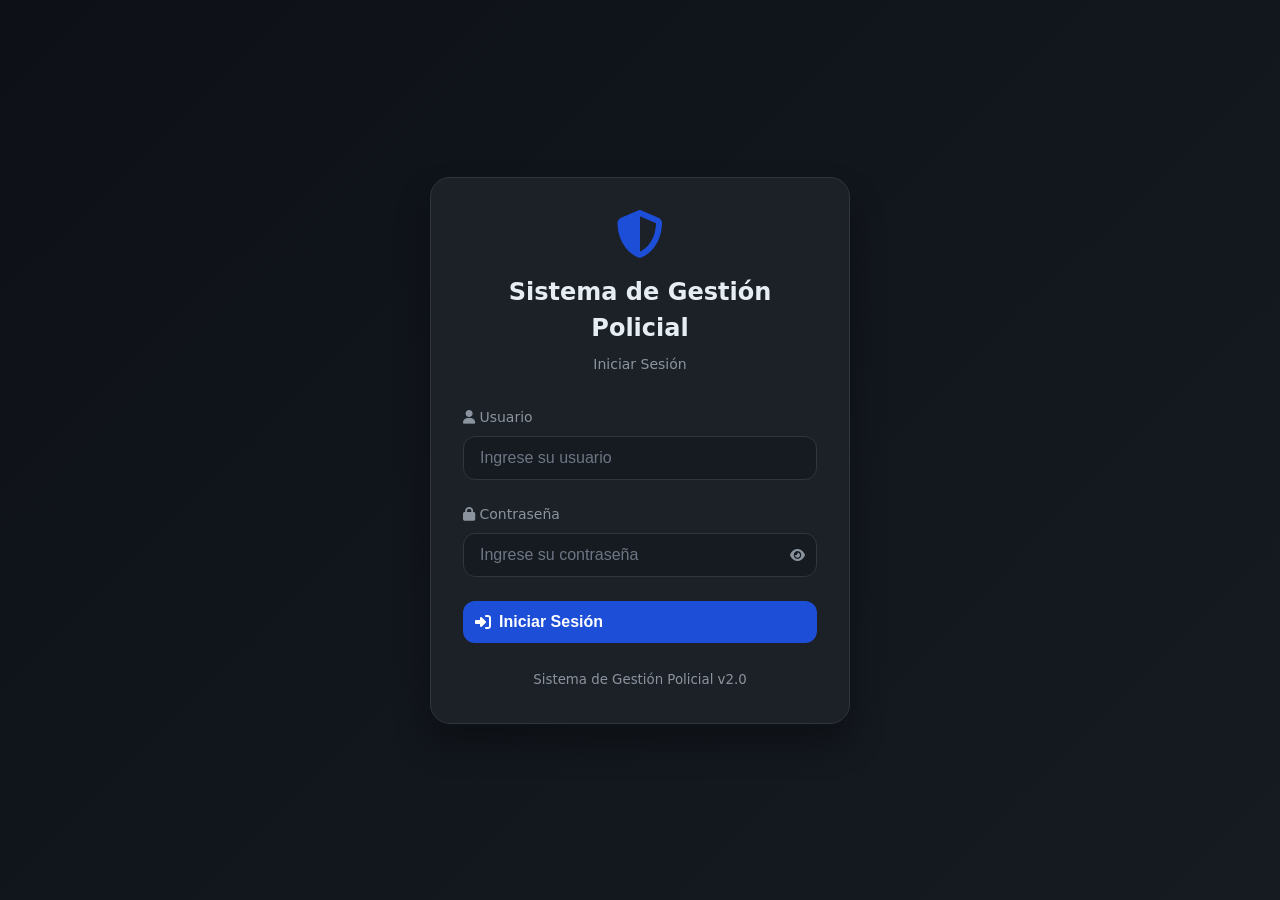
<file: licencias.html>
<!DOCTYPE html>
<html lang="es">
<head>
    <meta charset="UTF-8">
    <meta name="viewport" content="width=device-width, initial-scale=1.0, user-scalable=yes">
    <title>Licencias - Sistema de Gestión Policial</title>
    <link rel="stylesheet" href="styles.css">
    <link rel="stylesheet" href="https://cdnjs.cloudflare.com/ajax/libs/font-awesome/6.4.0/css/all.min.css">
    <style>
        .form-row { display: grid; grid-template-columns: repeat(auto-fit, minmax(250px, 1fr)); gap: 1rem; }
        @media (max-width: 768px) { .form-row { grid-template-columns: 1fr; } }
        .filtros-container { background-color: var(--bg-surface); border-radius: 12px; padding: 1rem; margin-bottom: 1.5rem; }
        .filtros-grid { display: grid; grid-template-columns: repeat(auto-fit, minmax(200px, 1fr)); gap: 1rem; }
        .config-columnas { background: var(--bg-surface); border-radius: 12px; padding: 1rem; margin-bottom: 1.5rem; border: 1px solid var(--border); }
        .btn-config { background: var(--bg-surface); border: 1px solid var(--border); color: var(--text-primary); padding: 0.5rem 1rem; border-radius: 8px; cursor: pointer; }
        th.draggable { cursor: move; user-select: none; }
        th .drag-handle { display: inline-block; margin-right: 5px; opacity: 0.5; cursor: move; }
        .column-order-list { background: var(--bg-surface); border-radius: 8px; padding: 0.5rem; max-height: 300px; overflow-y: auto; }
        .column-order-item { display: flex; align-items: center; gap: 0.5rem; padding: 0.5rem; margin: 0.25rem 0; background: var(--bg-card); border: 1px solid var(--border); border-radius: 8px; cursor: move; }
        .btn-accion { padding: 0.25rem 0.5rem; margin: 0 0.25rem; border-radius: 6px; font-size: 0.7rem; cursor: pointer; border: none; }
        .btn-editar { background-color: rgba(29,78,216,0.2); color:#1d4ed8; }
        .btn-editar:hover { background-color:#1d4ed8; color:white; }
        .btn-eliminar { background-color: rgba(220,38,38,0.2); color:#dc2626; }
        .btn-eliminar:hover { background-color:#dc2626; color:white; }
        .badge { display: inline-block; padding: 0.2rem 0.5rem; border-radius: 20px; font-size: 0.7rem; font-weight: 600; }
        .badge-aprobada { background: rgba(22,163,74,0.2); color: #16a34a; }
        .badge-pendiente { background: rgba(217,119,6,0.2); color: #d97706; }
        .badge-rechazada { background: rgba(220,38,38,0.2); color: #dc2626; }
        .badge-finalizada { background: rgba(107,114,128,0.2); color: #9ca3af; }
        .badge-curso { background: rgba(29,78,216,0.2); color: #1d4ed8; }
        .modal { display: none; position: fixed; z-index: 1000; left: 0; top: 0; width: 100%; height: 100%; background-color: rgba(0,0,0,0.5); align-items: center; justify-content: center; backdrop-filter: blur(3px); }
        .modal-content { background: var(--bg-card); border-radius: 16px; max-width: 700px; width: 95%; max-height: 90vh; overflow-y: auto; border: 1px solid var(--border); }
        .modal-header { display: flex; justify-content: space-between; align-items: center; padding: 1rem 1.5rem; border-bottom: 1px solid var(--border); background: var(--bg-surface); }
        .modal-body { padding: 1.5rem; }
        .modal-footer { padding: 1rem 1.5rem; border-top: 1px solid var(--border); display: flex; justify-content: flex-end; gap: 0.75rem; background: var(--bg-surface); }
        .close-modal { cursor: pointer; font-size: 1.5rem; color: var(--text-secondary); }
        .close-modal:hover { color: #dc2626; }
        .form-group { margin-bottom: 1rem; }
        .form-group label { display: block; margin-bottom: 0.25rem; font-weight: 500; font-size: 0.85rem; color: var(--text-secondary); }
        .form-control { width: 100%; padding: 0.6rem 0.75rem; border-radius: 10px; border: 1px solid var(--border); background: var(--bg-card); color: var(--text-primary); font-size: 0.9rem; }
        input.form-control { cursor: text; }
        .table-container { overflow-x: auto; border-radius: 12px; border: 1px solid var(--border); }
        table { width: 100%; border-collapse: collapse; font-size: 0.85rem; }
        th, td { padding: 0.75rem 1rem; text-align: left; border-bottom: 1px solid var(--border); }
        th { background: var(--bg-surface); font-weight: 600; }
        .text-center { text-align: center; }
        .text-secondary { color: var(--text-secondary); }
        .toast-container { position: fixed; top: 20px; right: 20px; z-index: 3000; }
        .toast { background: var(--bg-card); border-left: 4px solid; border-radius: 10px; padding: 0.75rem 1rem; margin-bottom: 0.5rem; min-width: 280px; box-shadow: 0 4px 12px rgba(0,0,0,0.3); animation: slideIn 0.3s ease; }
        @keyframes slideIn { from { transform: translateX(100%); opacity: 0; } to { transform: translateX(0); opacity: 1; } }
        .toast-success { border-left-color: #16a34a; }
        .toast-error { border-left-color: #dc2626; }
        .toast-warning { border-left-color: #d97706; }
        .toast-info { border-left-color: #1d4ed8; }
        
        .card-header-con-filtro {
            display: flex;
            justify-content: space-between;
            align-items: center;
            flex-wrap: wrap;
            gap: 1rem;
            margin-bottom: 1.5rem;
        }
        .card-header-left {
            display: flex;
            align-items: center;
            gap: 1rem;
            flex-wrap: wrap;
        }
        .card-header-left h1 { margin: 0; }
        .subordinado-selector {
            display: inline-flex;
            align-items: center;
            gap: 0.75rem;
            background: var(--bg-surface);
            padding: 0.4rem 0.8rem;
            border-radius: 30px;
            border: 1px solid var(--border);
            transition: all 0.2s ease;
        }
        .subordinado-selector:hover { border-color: var(--accent-primary); background: var(--bg-card); }
        .subordinado-selector i { color: var(--accent-primary); font-size: 0.9rem; }
        .subordinado-selector select {
            background: transparent;
            border: none;
            color: var(--text-primary);
            font-size: 0.85rem;
            font-weight: 500;
            padding: 0.25rem 0.5rem;
            cursor: pointer;
            outline: none;
        }
        .subordinado-selector select option { background: var(--bg-card); color: var(--text-primary); }
        .filtro-activo-indicador {
            display: inline-flex;
            align-items: center;
            gap: 0.5rem;
            background: rgba(29, 78, 216, 0.15);
            padding: 0.25rem 0.75rem;
            border-radius: 20px;
            font-size: 0.75rem;
            color: var(--accent-primary);
        }
        .filtro-activo-indicador i { font-size: 0.7rem; }
        .filtro-activo-indicador .limpiar-filtro {
            cursor: pointer;
            margin-left: 0.5rem;
            color: var(--text-secondary);
            transition: color 0.2s;
        }
        .filtro-activo-indicador .limpiar-filtro:hover { color: #dc2626; }
        .subordinado-actual {
            display: inline-flex;
            align-items: center;
            gap: 0.75rem;
            background: rgba(29, 78, 216, 0.15);
            padding: 0.4rem 0.8rem;
            border-radius: 30px;
            border: 1px solid rgba(29, 78, 216, 0.3);
        }
        .subordinado-actual i { color: var(--accent-primary); font-size: 0.9rem; }
        .subordinado-actual .subordinado-nombre { font-weight: 500; color: var(--accent-primary); }
        input[readonly] { cursor: not-allowed; background-color: var(--bg-surface); opacity: 0.8; }
        
        @media (max-width:768px){ 
            .filtros-grid { grid-template-columns:1fr; } 
            .modal-content { width:98%; } 
            .card-header-con-filtro { flex-direction: column; align-items: stretch; }
            .card-header-left { flex-direction: column; align-items: stretch; }
            .subordinado-selector { justify-content: space-between; }
        }
    </style>
</head>
<body>
    <div class="header">
        <nav class="navbar">
            <div class="logo"><i class="fas fa-shield-alt"></i><span id="sistemaNombre">Sistema Policial</span></div>
            <div class="hamburger"><span></span><span></span><span></span></div>
            <ul class="nav-menu">
                <li><a href="dashboard.html" class="nav-link"><i class="fas fa-tachometer-alt"></i> Dashboard</a></li>
                <li><a href="personal.html" class="nav-link"><i class="fas fa-users"></i> Personal</a></li>
                <li><a href="recargos.html" class="nav-link"><i class="fas fa-exclamation-triangle"></i> Recargos</a></li>
                <li><a href="expedientes.html" class="nav-link"><i class="fas fa-folder-open"></i> Expedientes</a></li>
                <li><a href="licencias.html" class="nav-link active"><i class="fas fa-calendar-alt"></i> Licencias</a></li>
                <li id="menuUsuarios" style="display: none;"><a href="usuarios.html" class="nav-link"><i class="fas fa-user-cog"></i> Usuarios</a></li>
                <li id="menuConfiguracion" style="display: none;"><a href="configuracion.html" class="nav-link"><i class="fas fa-cog"></i> Configuración</a></li>
                <li><a href="secciones_guardia.html" class="nav-link"><i class="fas fa-layer-group"></i> Secciones Guardia</a></li>
            </ul>
            <div class="user-dropdown">
                <div class="user-info" onclick="toggleDropdown(event)">
                    <span id="userInfo"></span>
                    <i class="fas fa-chevron-down"></i>
                </div>
                <div class="dropdown-menu" id="dropdownMenu">
                    <a href="perfil.html"><i class="fas fa-user-circle"></i> Mi Perfil</a>
                    <hr>
                    <a href="#" id="logoutBtn"><i class="fas fa-sign-out-alt"></i> Cerrar Sesión</a>
                </div>
            </div>
        </nav>
    </div>
    
    <div class="container">
        <div id="licenciasHeader"></div>
        
        <div id="configPanel" class="config-columnas" style="display: none;">
            <h3>Personalizar Columnas</h3>
            <p class="text-secondary">Arrastre para reordenar. Marque/desmarque para mostrar/ocultar.</p>
            <div id="columnOrderList" class="column-order-list"></div>
            <div class="mt-2">
                <button id="btnResetColumns" class="btn btn-secondary btn-sm">Restablecer</button>
                <button id="btnGuardarConfig" class="btn btn-primary">Guardar</button>
                <button id="btnCerrarConfig" class="btn btn-secondary">Cancelar</button>
            </div>
        </div>
        
        <div class="filtros-container">
            <h3>Filtros</h3>
            <div class="filtros-grid">
                <div><label>Fecha Desde</label><input type="date" id="filtro_fecha_desde" class="form-control"></div>
                <div><label>Fecha Hasta</label><input type="date" id="filtro_fecha_hasta" class="form-control"></div>
                <div><label>Tipo</label><input type="text" id="filtro_tipo" class="form-control" list="listaTiposLicenciaFiltro" placeholder="Escriba para buscar..."><datalist id="listaTiposLicenciaFiltro"></datalist></div>
                <div><label>Estado</label><select id="filtro_estado" class="form-control"><option value="">Todos</option><option>Pendiente</option><option>Aprobada</option><option>Rechazada</option><option>En Curso</option><option>Finalizada</option></select></div>
                <div><label>Agente</label><input type="text" id="filtro_agente" class="form-control" placeholder="Nombre"></div>
            </div>
            <div style="display:flex;gap:0.5rem;margin-top:1rem;">
                <button class="btn btn-primary" onclick="aplicarFiltros()">Buscar</button>
                <button class="btn btn-secondary" onclick="limpiarFiltros()">Limpiar</button>
            </div>
        </div>
        
        <div class="table-container">
            <table id="licenciasTable">
                <thead id="tableHeader"></thead>
                <tbody id="licenciasTableBody"><tr><td colspan="10" class="text-center">Cargando...<\/td><\/tr></tbody>
            </table>
        </div>
    </div>
    
    <div id="licenciaModal" class="modal">
        <div class="modal-content">
            <div class="modal-header"><h3 id="modalTitle">Nueva Licencia</h3><span class="close-modal" onclick="closeModal()">&times;</span></div>
            <div class="modal-body">
                <form id="licenciaForm">
                    <input type="hidden" id="licenciaId">
                    <div class="form-group"><label>Agente *</label><input type="text" id="licencia_agente" class="form-control" list="listaAgentes" placeholder="Escriba para buscar por legajo o nombre..." autocomplete="off" required><datalist id="listaAgentes"></datalist><input type="hidden" id="licencia_agente_id"></div>
                    <div class="form-group"><label>Tipo *</label><input type="text" id="licencia_tipo" class="form-control" list="listaTiposLicencia" placeholder="Escriba para buscar..." autocomplete="off" required><datalist id="listaTiposLicencia"></datalist></div>
                    <div class="form-row">
                        <div class="form-group"><label>Unidad Regional</label><select id="licencia_dependencia" class="form-control"><option value="">Seleccionar...</option></select></div>
                    </div>
                    <div class="form-group"><label>Estado</label><select id="licencia_estado" class="form-control"><option>Pendiente</option><option>Aprobada</option><option>Rechazada</option><option>En Curso</option><option>Finalizada</option></select></div>
                    <div class="form-row">
                        <div class="form-group"><label>Fecha Inicio *</label><input type="date" id="licencia_fecha_inicio" class="form-control" required></div>
                        <div class="form-group"><label>Días Hábiles</label><input type="number" id="licencia_dias_habiles" class="form-control" value="0" min="0"></div>
                    </div>
                    <div class="form-row">
                        <div class="form-group"><label>Días Viaje</label><input type="number" id="licencia_dias_viaje" class="form-control" value="0" min="0"></div>
                        <div class="form-group"><label><input type="checkbox" id="licencia_contar_fines_semana"> Contar fines de semana</label></div>
                    </div>
                    <div class="form-group"><label>Fecha Fin</label><input type="date" id="licencia_fecha_fin" class="form-control" readonly></div>
                    <div class="form-group"><label>Observaciones</label><textarea id="licencia_observaciones" class="form-control" rows="3"></textarea></div>
                </form>
            </div>
            <div class="modal-footer"><button class="btn btn-secondary" onclick="closeModal()">Cancelar</button><button class="btn btn-primary" onclick="saveLicencia()">Guardar</button></div>
        </div>
    </div>
    
    <div id="toast-container" class="toast-container"></div>
    
    <script>
        const API_URL = 'backend/api.php';
        let licenciasData = [];
        let personalData = [];
        let tiposLicenciaData = [];
        let dependenciasData = [];
        let activeColumns = ['legajo', 'apellido_nombre', 'tipo_licencia', 'estado', 'fecha_inicio', 'fecha_fin', 'dias_habiles'];
        const columnLabels = { 'legajo': 'Legajo', 'apellido_nombre': 'Agente', 'tipo_licencia': 'Tipo', 'estado': 'Estado', 'fecha_inicio': 'Inicio', 'fecha_fin': 'Fin', 'dias_habiles': 'Días', 'observaciones': 'Observaciones' };
        const allColumns = ['legajo', 'apellido_nombre', 'tipo_licencia', 'estado', 'fecha_inicio', 'fecha_fin', 'dias_habiles', 'observaciones'];
        
        let subordinadosDisponibles = [];
        let subordinadoSeleccionadoGlobal = null;
        let callbacksFiltroSubordinado = [];

        function esAdministrador() {
            const user = localStorage.getItem('current_user');
            if (!user) return false;
            try {
                const userData = JSON.parse(user);
                return (userData.rol_id === 1 || userData.rol === 'Administrador Central' || userData.puede_ver_todas === true);
            } catch(e) {
                return false;
            }
        }

        function getToken() { return localStorage.getItem('jwt_token'); }
        
        function showToast(msg, type) {
            let c = document.getElementById('toast-container');
            if (!c) { c = document.createElement('div'); c.id = 'toast-container'; c.className = 'toast-container'; document.body.appendChild(c); }
            const t = document.createElement('div'); t.className = `toast toast-${type}`; t.innerHTML = `<div>${msg}</div>`;
            c.appendChild(t); setTimeout(() => t.remove(), 3000);
        }
        
        function escapeHtml(text) {
            if (!text) return '';
            const div = document.createElement('div');
            div.textContent = text;
            return div.innerHTML;
        }
        
        function toggleDropdown(event) { event?.stopPropagation(); document.getElementById('dropdownMenu').classList.toggle('show'); }
        document.addEventListener('click', function(e) { if (!e.target.closest('.user-dropdown')) { document.getElementById('dropdownMenu').classList.remove('show'); } });
        
        function registrarCallbackFiltroSubordinado(callback) {
            if (typeof callback === 'function') {
                callbacksFiltroSubordinado.push(callback);
            }
        }

        function notificarCambioFiltroSubordinado() {
            callbacksFiltroSubordinado.forEach(callback => {
                try {
                    callback(subordinadoSeleccionadoGlobal);
                } catch(e) {
                    console.error('Error en callback:', e);
                }
            });
        }

        async function cargarSubordinadosGlobal() {
            try {
                const token = getToken();
                const response = await fetch(`${API_URL}?endpoint=catalogos&tipo=oficinas`, {
                    headers: { 'Authorization': `Bearer ${token}` }
                });
                const data = await response.json();
                subordinadosDisponibles = Array.isArray(data) ? data : (data.data || []);
                actualizarSelectoresSubordinado();
                return subordinadosDisponibles;
            } catch(e) {
                console.error('Error cargando subordinados:', e);
                return [];
            }
        }

        function actualizarSelectoresSubordinado() {
            document.querySelectorAll('.subordinado-selector select').forEach(select => {
                const valorActual = select.value;
                select.innerHTML = '<option value="">Todos los subordinados</option>' + 
                    subordinadosDisponibles.map(s => `<option value="${escapeHtml(s.valor)}">${escapeHtml(s.valor)}</option>`).join('');
                if (valorActual && subordinadosDisponibles.some(s => s.valor === valorActual)) {
                    select.value = valorActual;
                } else if (subordinadoSeleccionadoGlobal) {
                    select.value = subordinadoSeleccionadoGlobal;
                }
            });
        }

        function setFiltroSubordinado(valor) {
            subordinadoSeleccionadoGlobal = valor || null;
            if (subordinadoSeleccionadoGlobal) {
                localStorage.setItem('filtro_subordinado_global', subordinadoSeleccionadoGlobal);
            } else {
                localStorage.removeItem('filtro_subordinado_global');
            }
            actualizarSelectoresSubordinado();
            actualizarIndicadoresFiltro();
            notificarCambioFiltroSubordinado();
        }

        function getFiltroSubordinado() {
            return subordinadoSeleccionadoGlobal;
        }

        function actualizarIndicadoresFiltro() {
            const indicadores = document.querySelectorAll('.filtro-activo-indicador');
            if (subordinadoSeleccionadoGlobal) {
                indicadores.forEach(ind => {
                    ind.style.display = 'inline-flex';
                    const nombreSpan = ind.querySelector('.filtro-nombre');
                    if (nombreSpan) nombreSpan.textContent = subordinadoSeleccionadoGlobal;
                });
            } else {
                indicadores.forEach(ind => {
                    ind.style.display = 'none';
                });
            }
        }

        function limpiarFiltroSubordinado() {
            setFiltroSubordinado(null);
            loadLicencias();
        }

        function onSelectorSubordinadoChange(valor) {
            setFiltroSubordinado(valor);
            loadLicencias();
        }

        function cargarFiltroGuardado() {
            const saved = localStorage.getItem('filtro_subordinado_global');
            if (saved) {
                subordinadoSeleccionadoGlobal = saved;
            }
            actualizarIndicadoresFiltro();
        }

        async function initLicenciasHeader() {
            await cargarSubordinadosGlobal();
            cargarFiltroGuardado();
            
            const container = document.querySelector('.container');
            const esAdmin = esAdministrador();
            const user = JSON.parse(localStorage.getItem('current_user') || '{}');
            const subordinadoNombre = user.subordinado_nombre || user.subordinado_valor || '';
            const tieneSubordinado = user.subordinado_id && user.subordinado_id > 0;
            
            let selectorHtml = '';
            if (esAdmin) {
                selectorHtml = `
                    <div class="subordinado-selector">
                        <i class="fas fa-building"></i>
                        <select id="selectorSubordinadoLicencias" onchange="onSelectorSubordinadoChange(this.value)">
                            <option value="">Todos los subordinados</option>
                        </select>
                    </div>
                    <div class="filtro-activo-indicador" style="display: none;">
                        <i class="fas fa-filter"></i>
                        Filtrando por: <span class="filtro-nombre"></span>
                        <i class="fas fa-times-circle limpiar-filtro" onclick="limpiarFiltroSubordinado()" title="Limpiar filtro"></i>
                    </div>
                `;
            } else if (tieneSubordinado && subordinadoNombre) {
                selectorHtml = `
                    <div class="subordinado-actual">
                        <i class="fas fa-building"></i>
                        <span class="subordinado-nombre">${escapeHtml(subordinadoNombre)}</span>
                    </div>
                `;
            }
            
            const headerHtml = `
                <div class="card-header-con-filtro">
                    <div class="card-header-left">
                        <h1><i class="fas fa-calendar-alt"></i> Gestión de Licencias</h1>
                        ${selectorHtml}
                    </div>
                    <div>
                        <button id="btnConfigurarColumnas" class="btn-config"><i class="fas fa-columns"></i> Personalizar</button>
                        <button id="btnNuevaLicencia" class="btn btn-primary" onclick="openLicenciaModal()"><i class="fas fa-plus"></i> Nueva</button>
                        <button class="btn btn-secondary" onclick="exportarCSV()"><i class="fas fa-file-csv"></i> CSV</button>
                    </div>
                </div>
            `;
            
            const oldHeader = document.querySelector('.card-header-con-filtro');
            if (oldHeader) oldHeader.remove();
            container.insertAdjacentHTML('afterbegin', headerHtml);
            
            if (esAdmin) {
                actualizarSelectoresSubordinado();
                actualizarIndicadoresFiltro();
                document.getElementById('btnConfigurarColumnas')?.addEventListener('click', () => {
                    openConfigModal();
                    loadColumnConfig();
                });
            }
            
            registrarCallbackFiltroSubordinado(async () => {
                await loadLicencias();
            });
        }
        
        function aplicarPermisosMenu() {
            const user = JSON.parse(localStorage.getItem('current_user') || '{}');
            const esAdmin = (user.rol_id === 1 || user.rol === 'Administrador Central' || user.puede_ver_todas);
            document.getElementById('menuUsuarios').style.display = esAdmin ? 'block' : 'none';
            document.getElementById('menuConfiguracion').style.display = esAdmin ? 'block' : 'none';
        }
        
        async function cargarConfiguracionSistema() {
            try {
                const response = await fetch(`${API_URL}?endpoint=configuracion_sistema`);
                const config = await response.json();
                if (config && config.nombre_sistema) {
                    document.getElementById('sistemaNombre').textContent = config.nombre_sistema;
                    document.title = config.nombre_sistema + ' - Licencias';
                }
            } catch(e) { console.error(e); }
        }
        
        async function cargarDependenciasSelect() {
            try {
                const token = getToken();
                const response = await fetch(`${API_URL}?endpoint=dependencias`, {
                    headers: { 'Authorization': `Bearer ${token}` }
                });
                const data = await response.json();
                dependenciasData = Array.isArray(data) ? data : (data.data || []);
                const select = document.getElementById('licencia_dependencia');
                if (select && dependenciasData.length) {
                    select.innerHTML = '<option value="">Seleccionar...</option>' + 
                        dependenciasData.map(d => `<option value="${d.id}">${escapeHtml(d.nombre)}</option>`).join('');
                }
            } catch(e) { console.error(e); }
        }
        
        function getAgenteIdByText(texto) {
            if (!texto) return null;
            const match = personalData.find(p => `${p.legajo} - ${p.apellido}, ${p.nombre}` === texto);
            return match ? match.id : null;
        }
        
        function getAgenteTextById(id) {
            const p = personalData.find(p => p.id == id);
            return p ? `${p.legajo} - ${p.apellido}, ${p.nombre}` : '';
        }
        
        function getEstadoClass(estado) {
            const clases = { 'Aprobada': 'badge-aprobada', 'Pendiente': 'badge-pendiente', 'Rechazada': 'badge-rechazada', 'Finalizada': 'badge-finalizada', 'En Curso': 'badge-curso' };
            return `<span class="badge ${clases[estado] || 'badge-pendiente'}">${estado || 'Pendiente'}</span>`;
        }
        
        function calcularFechaFin() {
            const fi = document.getElementById('licencia_fecha_inicio')?.value;
            const dh = parseInt(document.getElementById('licencia_dias_habiles')?.value) || 0;
            const dv = parseInt(document.getElementById('licencia_dias_viaje')?.value) || 0;
            const cf = document.getElementById('licencia_contar_fines_semana')?.checked;
            if (!fi) return;
            let fecha = new Date(fi);
            let total = dh + dv;
            if (!cf) { let agregados = 0; while (agregados < total) { fecha.setDate(fecha.getDate() + 1); if (fecha.getDay() !== 0 && fecha.getDay() !== 6) agregados++; } }
            else { fecha.setDate(fecha.getDate() + total); }
            document.getElementById('licencia_fecha_fin').value = fecha.toISOString().split('T')[0];
        }
        
        function actualizarDatalists() {
            const listaTiposLicencia = document.getElementById('listaTiposLicencia');
            if (listaTiposLicencia && tiposLicenciaData) {
                listaTiposLicencia.innerHTML = tiposLicenciaData.map(t => `<option value="${escapeHtml(t.valor)}">`).join('');
            }
            const listaTiposLicenciaFiltro = document.getElementById('listaTiposLicenciaFiltro');
            if (listaTiposLicenciaFiltro && tiposLicenciaData) {
                listaTiposLicenciaFiltro.innerHTML = tiposLicenciaData.map(t => `<option value="${escapeHtml(t.valor)}">`).join('');
            }
            const listaAgentes = document.getElementById('listaAgentes');
            if (listaAgentes && personalData) {
                listaAgentes.innerHTML = personalData.map(p => `<option value="${p.legajo} - ${p.apellido}, ${p.nombre}" data-id="${p.id}">`).join('');
            }
        }
        
        function renderTable() {
            const thead = document.getElementById('tableHeader');
            const tbody = document.getElementById('licenciasTableBody');
            if (!thead || !tbody) return;
            thead.innerHTML = '<tr>' + activeColumns.map(col => `<th class="draggable" data-col="${col}" draggable="true"><span class="drag-handle"><i class="fas fa-grip-vertical"></i></span> ${columnLabels[col] || col}</th>`).join('') + '<th>Acciones</th></tr>';
            initHeaderDragDrop();
            if (!licenciasData || licenciasData.length === 0) { tbody.innerHTML = '<tr><td colspan="' + (activeColumns.length + 1) + '" class="text-center">No hay registros<\/td><\/tr>'; return; }
            tbody.innerHTML = licenciasData.map(item => {
                let row = '<tr>';
                for (const col of activeColumns) {
                    if (col === 'apellido_nombre') row += '<td>' + escapeHtml(item.apellido ? `${item.apellido}, ${item.nombre}` : '-') + '<\/td>';
                    else if (col === 'estado') row += '<td>' + getEstadoClass(item.estado) + '<\/td>';
                    else if (col === 'legajo') row += '<td>' + escapeHtml(item.legajo || '-') + '<\/td>';
                    else row += '<td>' + escapeHtml(item[col] || '-') + '<\/td>';
                }
                row += `<td class="acciones-cell"><button class="btn-accion btn-editar" onclick="editLicencia(${item.id})"><i class="fas fa-edit"></i> Editar</button><button class="btn-accion btn-eliminar" onclick="deleteLicencia(${item.id})"><i class="fas fa-trash"></i> Eliminar</button><\/td><\/tr>`;
                return row;
            }).join('');
        }
        
        function initHeaderDragDrop() {
            const headers = document.querySelectorAll('#tableHeader th.draggable');
            let dragSrc = null;
            headers.forEach(header => {
                header.addEventListener('dragstart', (e) => { dragSrc = header; e.dataTransfer.setData('text/plain', header.getAttribute('data-col')); header.style.opacity = '0.5'; });
                header.addEventListener('dragend', (e) => { if (dragSrc) dragSrc.style.opacity = ''; dragSrc = null; headers.forEach(h => h.classList.remove('drag-over')); });
                header.addEventListener('dragover', (e) => { e.preventDefault(); header.classList.add('drag-over'); });
                header.addEventListener('dragleave', (e) => { header.classList.remove('drag-over'); });
                header.addEventListener('drop', (e) => { e.preventDefault(); header.classList.remove('drag-over'); const fromCol = e.dataTransfer.getData('text/plain'); const toCol = header.getAttribute('data-col'); if (fromCol !== toCol) { const fromIndex = activeColumns.indexOf(fromCol); const toIndex = activeColumns.indexOf(toCol); if (fromIndex !== -1 && toIndex !== -1) { const moved = activeColumns.splice(fromIndex, 1)[0]; activeColumns.splice(toIndex, 0, moved); renderTable(); saveColumnOrder(); } } });
            });
        }
        
        async function saveColumnOrder() { try { const token = getToken(); await fetch(`${API_URL}?endpoint=table_config&tabla=licencias`, { method: 'POST', headers: { 'Content-Type': 'application/json', 'Authorization': `Bearer ${token}` }, body: JSON.stringify({ columnas: activeColumns }) }); } catch(e) { console.error(e); } }
        function openConfigModal() { document.getElementById('configPanel').style.display = 'block'; renderOrderList(); }
        
        function renderOrderList() {
            const container = document.getElementById('columnOrderList');
            if (!container) return;
            container.innerHTML = '';
            const orderedColumns = [...activeColumns];
            allColumns.forEach(col => { if (!orderedColumns.includes(col)) orderedColumns.push(col); });
            orderedColumns.forEach(col => {
                const isVisible = activeColumns.includes(col);
                const item = document.createElement('div');
                item.className = 'column-order-item';
                item.setAttribute('data-col', col);
                item.setAttribute('draggable', 'true');
                item.innerHTML = `<i class="fas fa-grip-vertical drag-icon"></i><span class="col-name">${columnLabels[col] || col}</span><input type="checkbox" class="col-toggle" ${isVisible ? 'checked' : ''}>`;
                item.addEventListener('dragstart', (e) => { e.dataTransfer.setData('text/plain', col); item.classList.add('dragging'); });
                item.addEventListener('dragend', (e) => { item.classList.remove('dragging'); });
                item.addEventListener('dragover', (e) => { e.preventDefault(); });
                item.addEventListener('drop', (e) => { e.preventDefault(); const fromCol = e.dataTransfer.getData('text/plain'); const toCol = col; if (fromCol !== toCol) { const fromIndex = orderedColumns.indexOf(fromCol); const toIndex = orderedColumns.indexOf(toCol); if (fromIndex !== -1 && toIndex !== -1) { const moved = orderedColumns.splice(fromIndex, 1)[0]; orderedColumns.splice(toIndex, 0, moved); activeColumns = orderedColumns.filter(c => activeColumns.includes(c)); renderOrderList(); } } });
                const checkbox = item.querySelector('.col-toggle');
                checkbox.addEventListener('change', (e) => { if (e.target.checked) { if (!activeColumns.includes(col)) activeColumns.push(col); } else { const idx = activeColumns.indexOf(col); if (idx !== -1) activeColumns.splice(idx, 1); } renderOrderList(); });
                container.appendChild(item);
            });
        }
        
        async function loadColumnConfig() { try { const token = getToken(); const response = await fetch(`${API_URL}?endpoint=table_config&tabla=licencias`, { headers: { 'Authorization': `Bearer ${token}` } }); const config = await response.json(); if (config && Array.isArray(config) && config.length > 0) { activeColumns = config; } renderOrderList(); } catch(e) { console.error(e); } }
        function resetColumns() { activeColumns = ['legajo', 'apellido_nombre', 'tipo_licencia', 'estado', 'fecha_inicio', 'fecha_fin', 'dias_habiles']; renderOrderList(); renderTable(); saveColumnConfig(); }
        async function saveColumnConfig() { try { const token = getToken(); await fetch(`${API_URL}?endpoint=table_config&tabla=licencias`, { method: 'POST', headers: { 'Content-Type': 'application/json', 'Authorization': `Bearer ${token}` }, body: JSON.stringify({ columnas: activeColumns }) }); showToast('Configuración guardada', 'success'); document.getElementById('configPanel').style.display = 'none'; renderTable(); } catch(e) { showToast('Error', 'error'); } }
        
        async function loadCatalogos() {
            try {
                const token = getToken();
                if (!token) return;
                const tiposResp = await fetch(`${API_URL}?endpoint=catalogos&tipo=tipos_licencia`, { headers: { 'Authorization': `Bearer ${token}` } });
                let tipos = await tiposResp.json();
                tiposLicenciaData = Array.isArray(tipos) ? tipos : (tipos.data || []);
                actualizarDatalists();
            } catch(e) { console.error(e); }
        }
        
        async function loadPersonalList() {
            try {
                const token = getToken();
                const esAdmin = esAdministrador();
                const user = JSON.parse(localStorage.getItem('current_user') || '{}');
                const userSubordinadoValor = user.subordinado_valor || '';
                
                let url = `${API_URL}?endpoint=personal`;
                
                if (!esAdmin && userSubordinadoValor) {
                    url += `&subordinado=${encodeURIComponent(userSubordinadoValor)}`;
                } else {
                    const filtroSub = getFiltroSubordinado();
                    if (filtroSub) {
                        url += `&subordinado=${encodeURIComponent(filtroSub)}`;
                    }
                }
                
                const response = await fetch(url, { headers: { 'Authorization': `Bearer ${token}` } });
                let personal = await response.json();
                personal = Array.isArray(personal) ? personal : (personal.data || []);
                personalData = personal.filter(p => p.legajo && p.legajo.trim() !== '');
                actualizarDatalists();
            } catch(e) { console.error(e); }
        }
        
        async function loadLicencias() {
            const tbody = document.getElementById('licenciasTableBody');
            if (tbody) tbody.innerHTML = '<tr><td colspan="10" class="text-center">Cargando...<\/td><\/tr>';
            try {
                const token = getToken();
                if (!token) { window.location.href = 'index.html'; return; }
                
                let url = `${API_URL}?endpoint=licencias`;
                const filtroSub = getFiltroSubordinado();
                if (filtroSub) {
                    url += `&subordinado=${encodeURIComponent(filtroSub)}`;
                }
                
                const response = await fetch(url, { headers: { 'Authorization': `Bearer ${token}` } });
                let data = await response.json();
                data = Array.isArray(data) ? data : (data.data || []);
                licenciasData = data;
                await loadColumnConfig();
                renderTable();
                showToast(`✅ ${data.length} licencias cargadas`, 'success');
            } catch(e) { renderTable(); showToast('Error cargando licencias', 'error'); }
        }
        
        function openLicenciaModal(data = null) {
            const modal = document.getElementById('licenciaModal');
            const user = JSON.parse(localStorage.getItem('current_user') || '{}');
            const esAdmin = esAdministrador();
            
            if (data) {
                document.getElementById('licenciaId').value = data.id;
                document.getElementById('licencia_agente').value = getAgenteTextById(data.agente_id);
                document.getElementById('licencia_agente_id').value = data.agente_id || '';
                document.getElementById('licencia_tipo').value = data.tipo_licencia || '';
                document.getElementById('licencia_dependencia').value = data.dependencia_id || '';
                document.getElementById('licencia_estado').value = data.estado || 'Pendiente';
                document.getElementById('licencia_fecha_inicio').value = data.fecha_inicio;
                document.getElementById('licencia_dias_habiles').value = data.dias_habiles;
                document.getElementById('licencia_dias_viaje').value = data.dias_viaje;
                document.getElementById('licencia_contar_fines_semana').checked = data.contar_fines_semana == 1;
                document.getElementById('licencia_fecha_fin').value = data.fecha_fin;
                document.getElementById('licencia_observaciones').value = data.observaciones || '';
                document.getElementById('modalTitle').textContent = 'Editar Licencia';
            } else {
                document.getElementById('licenciaForm').reset();
                document.getElementById('licenciaId').value = '';
                document.getElementById('licencia_fecha_inicio').value = new Date().toISOString().split('T')[0];
                document.getElementById('licencia_estado').value = 'Pendiente';
                document.getElementById('licencia_dependencia').value = '';
                document.getElementById('modalTitle').textContent = 'Nueva Licencia';
                calcularFechaFin();
            }
            modal.style.display = 'flex';
        }
        
        async function saveLicencia() {
            const id = document.getElementById('licenciaId').value;
            
            const agenteText = document.getElementById('licencia_agente').value;
            let agenteId = document.getElementById('licencia_agente_id').value;
            
            if (!agenteId && agenteText) {
                const match = agenteText.match(/^(\d+)/);
                if (match) {
                    const legajo = match[1];
                    const found = personalData.find(p => p.legajo == legajo);
                    if (found) agenteId = found.id;
                }
            }
            
            const data = {
                agente_id: agenteId,
                tipo_licencia: document.getElementById('licencia_tipo').value,
                estado: document.getElementById('licencia_estado').value,
                fecha_inicio: document.getElementById('licencia_fecha_inicio').value,
                dias_habiles: parseInt(document.getElementById('licencia_dias_habiles').value) || 0,
                dias_viaje: parseInt(document.getElementById('licencia_dias_viaje').value) || 0,
                contar_fines_semana: document.getElementById('licencia_contar_fines_semana').checked ? 1 : 0,
                fecha_fin: document.getElementById('licencia_fecha_fin').value,
                observaciones: document.getElementById('licencia_observaciones').value,
                dependencia_id: document.getElementById('licencia_dependencia').value || null
            };
            
            if (!data.agente_id) { showToast('Seleccione un agente', 'warning'); return; }
            if (!data.tipo_licencia) { showToast('Seleccione un tipo de licencia', 'warning'); return; }
            if (!data.fecha_inicio) { showToast('La fecha de inicio es requerida', 'warning'); return; }
            
            try {
                const token = getToken();
                const url = id ? `${API_URL}?endpoint=licencias&id=${id}` : `${API_URL}?endpoint=licencias`;
                const method = id ? 'PUT' : 'POST';
                const response = await fetch(url, { 
                    method: method, 
                    headers: { 'Content-Type': 'application/json', 'Authorization': `Bearer ${token}` }, 
                    body: JSON.stringify(data) 
                });
                const result = await response.json();
                if (result.success) { 
                    showToast(`Licencia ${id ? 'actualizada' : 'creada'} correctamente`, 'success'); 
                    closeModal(); 
                    loadLicencias(); 
                } else {
                    showToast('Error al guardar: ' + (result.error || 'Desconocido'), 'error');
                }
            } catch(e) { 
                console.error(e);
                showToast('Error de conexión', 'error'); 
            }
        }
        
        async function editLicencia(id) { try { const token = getToken(); const response = await fetch(`${API_URL}?endpoint=licencias&id=${id}`, { headers: { 'Authorization': `Bearer ${token}` } }); const data = await response.json(); if (data && data.id) openLicenciaModal(data); else showToast('No se encontraron datos', 'error'); } catch(e) { showToast('Error cargando datos', 'error'); } }
        async function deleteLicencia(id) { if (confirm('¿Eliminar esta licencia?')) { try { const token = getToken(); await fetch(`${API_URL}?endpoint=licencias&id=${id}`, { method: 'DELETE', headers: { 'Authorization': `Bearer ${token}` } }); showToast('Eliminada', 'success'); loadLicencias(); } catch(e) { showToast('Error', 'error'); } } }
        
        function aplicarFiltros() {
            let filtrados = [...licenciasData];
            const fd = document.getElementById('filtro_fecha_desde')?.value; if (fd) filtrados = filtrados.filter(l => l.fecha_inicio >= fd);
            const fh = document.getElementById('filtro_fecha_hasta')?.value; if (fh) filtrados = filtrados.filter(l => l.fecha_inicio <= fh);
            const tipo = document.getElementById('filtro_tipo')?.value; if (tipo && tipo !== '') filtrados = filtrados.filter(l => l.tipo_licencia === tipo);
            const estado = document.getElementById('filtro_estado')?.value; if (estado && estado !== '') filtrados = filtrados.filter(l => l.estado === estado);
            const agente = document.getElementById('filtro_agente')?.value.toLowerCase(); if (agente) filtrados = filtrados.filter(l => (l.apellido || '').toLowerCase().includes(agente) || (l.nombre || '').toLowerCase().includes(agente));
            licenciasData = filtrados; renderTable(); showToast(`Encontradas ${filtrados.length} licencias`, 'info');
        }
        
        function limpiarFiltros() {
            document.getElementById('filtro_fecha_desde').value = ''; document.getElementById('filtro_fecha_hasta').value = '';
            document.getElementById('filtro_tipo').value = ''; document.getElementById('filtro_estado').value = '';
            document.getElementById('filtro_agente').value = '';
            loadLicencias();
        }
        
        function exportarCSV() {
            if (!licenciasData.length) { showToast('No hay datos', 'warning'); return; }
            const headers = activeColumns.map(c => columnLabels[c] || c);
            const csv = [headers.join(',')];
            licenciasData.forEach(item => { csv.push(activeColumns.map(col => `"${item[col] || ''}"`).join(',')); });
            const blob = new Blob([csv.join('\n')], { type: 'text/csv' });
            const link = document.createElement('a'); link.href = URL.createObjectURL(blob); link.download = `licencias_${new Date().toISOString().split('T')[0]}.csv`; link.click();
            showToast('Exportación completada', 'success');
        }
        
        function closeModal() { document.getElementById('licenciaModal').style.display = 'none'; }
        
        function checkAuth() {
            const user = localStorage.getItem('current_user');
            if (!user) { window.location.href = 'index.html'; return false; }
            const userData = JSON.parse(user);
            const userInfoEl = document.querySelector('#userInfo');
            if (userInfoEl) userInfoEl.innerHTML = `${escapeHtml(userData.nombre)} <span class="badge badge-info">${escapeHtml(userData.rol)}</span>`;
            return true;
        }
        
        function handleLogout() { localStorage.clear(); window.location.href = 'index.html'; }
        function toggleMobileMenu() { document.querySelector('.nav-menu')?.classList.toggle('active'); }
        
        document.getElementById('btnCerrarConfig')?.addEventListener('click', () => { document.getElementById('configPanel').style.display = 'none'; });
        document.getElementById('btnGuardarConfig')?.addEventListener('click', saveColumnConfig);
        document.getElementById('btnResetColumns')?.addEventListener('click', resetColumns);
        document.getElementById('logoutBtn')?.addEventListener('click', handleLogout);
        document.querySelector('.hamburger')?.addEventListener('click', toggleMobileMenu);
        document.querySelectorAll('.close-modal').forEach(btn => btn.addEventListener('click', closeModal));
        window.addEventListener('click', (e) => { if (e.target.classList?.contains('modal')) closeModal(); });
        document.getElementById('licencia_fecha_inicio')?.addEventListener('change', calcularFechaFin);
        document.getElementById('licencia_dias_habiles')?.addEventListener('input', calcularFechaFin);
        document.getElementById('licencia_dias_viaje')?.addEventListener('input', calcularFechaFin);
        document.getElementById('licencia_contar_fines_semana')?.addEventListener('change', calcularFechaFin);
        
        document.addEventListener('DOMContentLoaded', async () => {
            if (checkAuth()) {
                aplicarPermisosMenu();
                cargarConfiguracionSistema();
                await initLicenciasHeader();
                await loadCatalogos();
                await cargarDependenciasSelect();
                await loadPersonalList();
                await loadLicencias();
            }
        });
        
        window.openLicenciaModal = openLicenciaModal; window.saveLicencia = saveLicencia;
        window.editLicencia = editLicencia; window.deleteLicencia = deleteLicencia;
        window.closeModal = closeModal; window.aplicarFiltros = aplicarFiltros;
        window.limpiarFiltros = limpiarFiltros; window.exportarCSV = exportarCSV;
        window.calcularFechaFin = calcularFechaFin; window.toggleDropdown = toggleDropdown;
        window.onSelectorSubordinadoChange = onSelectorSubordinadoChange;
        window.limpiarFiltroSubordinado = limpiarFiltroSubordinado;
    </script>
    <script src="theme.js"></script>
    <script src="main.js"></script>
</body>
</html>
</file>
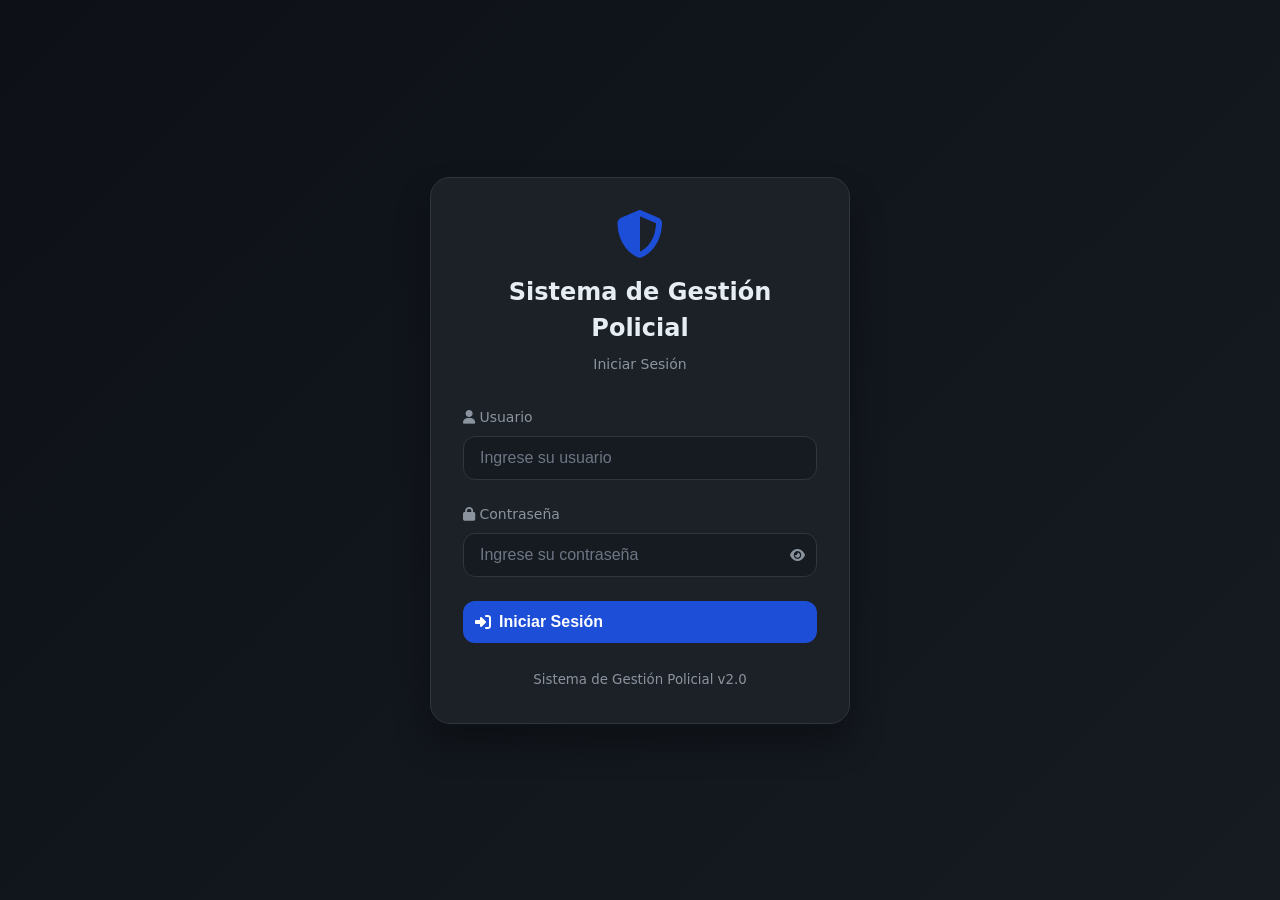
<file: perfil.html>
<!DOCTYPE html>
<html lang="es">
<head>
    <meta charset="UTF-8">
    <meta name="viewport" content="width=device-width, initial-scale=1.0, user-scalable=yes">
    <title>Mi Perfil - Sistema de Gestión Policial</title>
    <link rel="stylesheet" href="styles.css">
    <link rel="stylesheet" href="https://cdnjs.cloudflare.com/ajax/libs/font-awesome/6.4.0/css/all.min.css">
    <style>
        .perfil-container {
            display: grid;
            grid-template-columns: 300px 1fr;
            gap: 2rem;
            margin-top: 1.5rem;
        }
        .perfil-sidebar {
            background-color: var(--bg-card);
            border: 1px solid var(--border);
            border-radius: 12px;
            padding: 1.5rem;
            text-align: center;
        }
        .perfil-avatar {
            width: 120px;
            height: 120px;
            background-color: var(--accent-primary);
            border-radius: 50%;
            display: flex;
            align-items: center;
            justify-content: center;
            margin: 0 auto 1rem;
        }
        .perfil-avatar i {
            font-size: 4rem;
            color: white;
        }
        .perfil-nombre {
            font-size: 1.25rem;
            font-weight: bold;
            margin-bottom: 0.25rem;
        }
        .perfil-rol {
            display: inline-block;
            padding: 0.25rem 0.75rem;
            background-color: rgba(29, 78, 216, 0.2);
            color: var(--accent-primary);
            border-radius: 20px;
            font-size: 0.75rem;
            margin-top: 0.5rem;
        }
        .perfil-dependencia {
            color: var(--text-secondary);
            font-size: 0.875rem;
            margin-top: 0.5rem;
        }
        .perfil-content {
            background-color: var(--bg-card);
            border: 1px solid var(--border);
            border-radius: 12px;
            padding: 1.5rem;
        }
        .tab-buttons {
            display: flex;
            gap: 0.5rem;
            margin-bottom: 1.5rem;
            border-bottom: 1px solid var(--border);
            padding-bottom: 0.5rem;
            flex-wrap: wrap;
        }
        .tab-btn {
            padding: 0.5rem 1rem;
            background: none;
            border: none;
            color: var(--text-secondary);
            cursor: pointer;
            border-radius: 8px;
            transition: all 0.3s;
        }
        .tab-btn.active {
            background-color: var(--accent-primary);
            color: white;
        }
        .tab-panel {
            display: none;
        }
        .tab-panel.active {
            display: block;
        }
        .info-row {
            display: flex;
            padding: 0.75rem 0;
            border-bottom: 1px solid var(--border);
        }
        .info-label {
            width: 120px;
            font-weight: 600;
            color: var(--text-secondary);
        }
        .info-value {
            flex: 1;
            color: var(--text-primary);
        }
        .password-requirements {
            background-color: var(--bg-surface);
            border-radius: 8px;
            padding: 0.75rem;
            margin-top: 0.5rem;
            font-size: 0.75rem;
        }
        .password-requirements ul {
            margin-left: 1rem;
            margin-top: 0.25rem;
        }
        .password-requirements li {
            color: var(--text-secondary);
        }
        .password-requirements li.valid {
            color: var(--accent-success);
        }
        .user-dropdown {
            position: relative;
            display: inline-block;
        }
        .user-dropdown .user-info {
            display: flex;
            align-items: center;
            gap: 0.75rem;
            cursor: pointer;
            padding: 0.5rem 0.75rem;
            border-radius: 8px;
            transition: all 0.2s;
        }
        .user-dropdown .user-info:hover {
            background-color: var(--bg-surface);
        }
        .dropdown-menu {
            position: absolute;
            top: 100%;
            right: 0;
            background: var(--bg-card);
            border: 1px solid var(--border);
            border-radius: 8px;
            min-width: 180px;
            z-index: 100;
            display: none;
            box-shadow: 0 4px 12px rgba(0,0,0,0.3);
        }
        .dropdown-menu.show {
            display: block;
        }
        .dropdown-menu a {
            display: flex;
            align-items: center;
            gap: 10px;
            padding: 0.75rem 1rem;
            color: var(--text-primary);
            text-decoration: none;
            transition: all 0.2s;
        }
        .dropdown-menu a:hover {
            background-color: var(--bg-surface);
        }
        .dropdown-menu hr {
            margin: 0;
            border-color: var(--border);
        }
        .theme-toggle-btn {
            background: none;
            border: none;
            cursor: pointer;
            font-size: 1.2rem;
            padding: 0.5rem;
            border-radius: 50%;
            transition: all 0.3s ease;
            display: flex;
            align-items: center;
            justify-content: center;
            width: 36px;
            height: 36px;
            color: var(--text-primary);
        }
        .theme-toggle-btn:hover {
            background-color: var(--bg-card);
            transform: scale(1.1);
        }
        @media (max-width: 768px) {
            .perfil-container {
                grid-template-columns: 1fr;
            }
            .info-row {
                flex-direction: column;
            }
            .info-label {
                width: 100%;
                margin-bottom: 0.25rem;
            }
        }
    </style>
</head>
<body>
    <div class="header">
        <nav class="navbar">
            <div class="logo"><i class="fas fa-shield-alt"></i><span id="sistemaNombre">Sistema Policial</span></div>
            <div class="hamburger"><span></span><span></span><span></span></div>
            <ul class="nav-menu">
                <li><a href="dashboard.html" class="nav-link"><i class="fas fa-tachometer-alt"></i> Dashboard</a></li>
                <li><a href="personal.html" class="nav-link"><i class="fas fa-users"></i> Personal</a></li>
                <li><a href="recargos.html" class="nav-link"><i class="fas fa-exclamation-triangle"></i> Recargos</a></li>
                <li><a href="expedientes.html" class="nav-link"><i class="fas fa-folder-open"></i> Expedientes</a></li>
                <li><a href="licencias.html" class="nav-link"><i class="fas fa-calendar-alt"></i> Licencias</a></li>
                <li id="menuUsuarios" style="display: none;"><a href="usuarios.html" class="nav-link"><i class="fas fa-user-cog"></i> Usuarios</a></li>
                <li id="menuConfiguracion" style="display: none;"><a href="configuracion.html" class="nav-link"><i class="fas fa-cog"></i> Configuración</a></li>
                <li><a href="secciones_guardia.html" class="nav-link"><i class="fas fa-layer-group"></i> Secciones Guardia</a></li>
            </ul>
            <div class="user-dropdown">
                <div class="user-info" onclick="toggleDropdown(event)">
                    <span id="userInfo"></span>
                    <i class="fas fa-chevron-down"></i>
                </div>
                <div class="dropdown-menu" id="dropdownMenu">
                    <a href="perfil.html" class="active"><i class="fas fa-user-circle"></i> Mi Perfil</a>
                    <hr>
                    <a href="#" id="logoutBtn"><i class="fas fa-sign-out-alt"></i> Cerrar Sesión</a>
                </div>
            </div>
        </nav>
    </div>
    
    <div class="container">
        <h1><i class="fas fa-user-circle"></i> Mi Perfil</h1>
        <p class="text-secondary">Gestione su información personal y contraseña</p>
        
        <div class="perfil-container">
            <div class="perfil-sidebar">
                <div class="perfil-avatar"><i class="fas fa-user-shield"></i></div>
                <div class="perfil-nombre" id="perfilNombre">Cargando...</div>
                <div class="perfil-rol" id="perfilRol"></div>
                <div class="perfil-dependencia" id="perfilDependencia"></div>
                <div class="perfil-dependencia" id="perfilUsuario"></div>
            </div>
            
            <div class="perfil-content">
                <div class="tab-buttons">
                    <button class="tab-btn active" onclick="showTab('datos')">Datos Personales</button>
                    <button class="tab-btn" onclick="showTab('password')">Cambiar Contraseña</button>
                    <button class="tab-btn" onclick="showTab('actividad')">Actividad Reciente</button>
                </div>
                
                <div id="tabDatos" class="tab-panel active">
                    <form id="formDatosPersonales">
                        <div class="form-group"><label>Nombre Completo</label><input type="text" id="perfil_nombre_completo" class="form-control" required></div>
                        <div class="form-group"><label>Email</label><input type="email" id="perfil_email" class="form-control" required></div>
                        <div class="form-group"><label>Usuario</label><input type="text" id="perfil_username" class="form-control" disabled></div>
                        <button type="submit" class="btn btn-primary"><i class="fas fa-save"></i> Actualizar Datos</button>
                    </form>
                </div>
                
                <div id="tabPassword" class="tab-panel">
                    <form id="formCambiarPassword">
                        <div class="form-group"><label>Contraseña Actual *</label><input type="password" id="password_actual" class="form-control" required></div>
                        <div class="form-group"><label>Nueva Contraseña *</label><input type="password" id="nueva_password" class="form-control" required onkeyup="validarPassword()"></div>
                        <div class="form-group"><label>Confirmar Nueva Contraseña *</label><input type="password" id="confirmar_password" class="form-control" required onkeyup="validarPassword()"></div>
                        <div class="password-requirements" id="passwordRequirements">
                            <strong>Requisitos de contraseña:</strong>
                            <ul>
                                <li id="req-length">✓ Mínimo 6 caracteres</li>
                                <li id="req-mayus">✓ Al menos una mayúscula</li>
                                <li id="req-minus">✓ Al menos una minúscula</li>
                                <li id="req-num">✓ Al menos un número</li>
                                <li id="req-match">✓ Las contraseñas coinciden</li>
                            </ul>
                        </div>
                        <button type="submit" class="btn btn-primary" id="btnCambiarPassword" disabled><i class="fas fa-key"></i> Cambiar Contraseña</button>
                    </form>
                </div>
                
                <div id="tabActividad" class="tab-panel">
                    <div id="actividadList" class="actividad-container"><div class="text-center">Cargando actividad...</div></div>
                </div>
            </div>
        </div>
    </div>
    
    <div id="toast-container" class="toast-container"></div>
    
    <script>
        const API_URL = 'backend/api.php';
        
        function showToast(message, type) {
            let container = document.getElementById('toast-container');
            if (!container) {
                const newContainer = document.createElement('div');
                newContainer.id = 'toast-container';
                newContainer.className = 'toast-container';
                document.body.appendChild(newContainer);
                container = newContainer;
            }
            const toast = document.createElement('div');
            toast.className = `toast toast-${type}`;
            toast.innerHTML = `<div>${message}</div><button onclick="this.parentElement.remove()" style="background:none;border:none;color:inherit;cursor:pointer;margin-left:10px;">&times;</button>`;
            container.appendChild(toast);
            setTimeout(() => toast.remove(), 3000);
        }
        
        function escapeHtml(text) {
            if (!text) return '';
            const div = document.createElement('div');
            div.textContent = text;
            return div.innerHTML;
        }
        
        function getToken() { return localStorage.getItem('jwt_token'); }
        
        function toggleDropdown(event) { 
            if (event) event.stopPropagation();
            document.getElementById('dropdownMenu').classList.toggle('show'); 
        }
        
        document.addEventListener('click', function(e) { 
            if (!e.target.closest('.user-dropdown')) { 
                document.getElementById('dropdownMenu').classList.remove('show'); 
            } 
        });
        
        function aplicarPermisosMenu() {
            const user = JSON.parse(localStorage.getItem('current_user') || '{}');
            const esAdmin = (user.rol_id === 1 || user.rol === 'Administrador Central' || user.puede_ver_todas);
            const menuUsuarios = document.getElementById('menuUsuarios');
            const menuConfiguracion = document.getElementById('menuConfiguracion');
            if (menuUsuarios) menuUsuarios.style.display = esAdmin ? 'block' : 'none';
            if (menuConfiguracion) menuConfiguracion.style.display = esAdmin ? 'block' : 'none';
        }
        
        async function cargarConfiguracionSistema() {
            try {
                const response = await fetch(`${API_URL}?endpoint=configuracion_sistema`);
                const config = await response.json();
                if (config && config.nombre_sistema) {
                    const nombreElement = document.getElementById('sistemaNombre');
                    if (nombreElement) nombreElement.textContent = config.nombre_sistema;
                    document.title = config.nombre_sistema + ' - Mi Perfil';
                }
            } catch(e) { console.error(e); }
        }
        
        async function apiRequest(endpoint, method = 'GET', data = null) {
            const token = getToken();
            const headers = { 'Content-Type': 'application/json' };
            if (token) headers['Authorization'] = `Bearer ${token}`;
            const options = { method, headers };
            if (data && (method === 'POST' || method === 'PUT')) options.body = JSON.stringify(data);
            try {
                const response = await fetch(`${API_URL}?endpoint=${endpoint}`, options);
                const result = await response.json();
                if (response.status === 401) { 
                    localStorage.clear();
                    window.location.href = 'index.html'; 
                    throw new Error('Sesión expirada'); 
                }
                return result;
            } catch (error) { 
                console.error('API Error:', error); 
                showToast('Error de conexión: ' + error.message, 'error'); 
                return null; 
            }
        }
        
        async function cargarPerfil() {
            try {
                const data = await apiRequest('perfil');
                if (data) {
                    document.getElementById('perfilNombre').textContent = data.nombre_completo;
                    document.getElementById('perfilRol').textContent = data.rol_nombre || 'Sin rol';
                    document.getElementById('perfilDependencia').innerHTML = `<i class="fas fa-building"></i> ${escapeHtml(data.dependencia_nombre || 'Sin dependencia')}`;
                    document.getElementById('perfilUsuario').innerHTML = `<i class="fas fa-user"></i> @${escapeHtml(data.username)}`;
                    document.getElementById('perfil_nombre_completo').value = data.nombre_completo;
                    document.getElementById('perfil_email').value = data.email;
                    document.getElementById('perfil_username').value = data.username;
                }
            } catch (error) { 
                showToast('Error cargando perfil: ' + error.message, 'error'); 
            }
        }
        
        function validarPassword() {
            const nuevaPass = document.getElementById('nueva_password').value;
            const confirmarPass = document.getElementById('confirmar_password').value;
            let isValid = true;
            const reqs = [
                { id: 'req-length', cond: nuevaPass.length >= 6, msg: 'Mínimo 6 caracteres' },
                { id: 'req-mayus', cond: /[A-Z]/.test(nuevaPass), msg: 'Al menos una mayúscula' },
                { id: 'req-minus', cond: /[a-z]/.test(nuevaPass), msg: 'Al menos una minúscula' },
                { id: 'req-num', cond: /[0-9]/.test(nuevaPass), msg: 'Al menos un número' },
                { id: 'req-match', cond: nuevaPass === confirmarPass && nuevaPass !== '', msg: 'Las contraseñas coinciden' }
            ];
            reqs.forEach(req => {
                const el = document.getElementById(req.id);
                if (req.cond) { el.style.color = '#16a34a'; el.innerHTML = `✓ ${req.msg}`; } 
                else { el.style.color = '#dc2626'; el.innerHTML = `✗ ${req.msg}`; isValid = false; }
            });
            document.getElementById('btnCambiarPassword').disabled = !isValid;
            return isValid;
        }
        
        async function actualizarDatos(event) {
            event.preventDefault();
            const result = await apiRequest('perfil', 'PUT', {
                nombre_completo: document.getElementById('perfil_nombre_completo').value,
                email: document.getElementById('perfil_email').value
            });
            if (result && result.success) {
                showToast('Datos actualizados correctamente', 'success');
                cargarPerfil();
                const user = JSON.parse(localStorage.getItem('current_user'));
                user.nombre = document.getElementById('perfil_nombre_completo').value;
                localStorage.setItem('current_user', JSON.stringify(user));
            } else showToast(result?.error || 'Error al actualizar', 'error');
        }
        
        async function cambiarPassword(event) {
            event.preventDefault();
            if (!validarPassword()) { showToast('La contraseña no cumple los requisitos', 'warning'); return; }
            const result = await apiRequest('perfil', 'PUT', {
                password_actual: document.getElementById('password_actual').value,
                nueva_password: document.getElementById('nueva_password').value
            });
            if (result && result.success) {
                showToast('Contraseña cambiada correctamente', 'success');
                document.getElementById('formCambiarPassword').reset();
                validarPassword();
            } else showToast(result?.error || 'Error al cambiar contraseña', 'error');
        }
        
        async function cargarActividad() {
            const container = document.getElementById('actividadList');
            container.innerHTML = '<div class="text-center">Cargando actividad...</div>';
            try {
                const data = await apiRequest('bitacora&limit=10');
                if (data && data.length > 0) {
                    container.innerHTML = data.map(item => `<div class="info-row"><div class="info-label">${escapeHtml(item.created_at?.split(' ')[0] || '-')}</div><div class="info-value"><strong>${escapeHtml(item.accion)}</strong>${item.detalles ? `<br><small class="text-secondary">${escapeHtml(item.detalles)}</small>` : ''}</div></div>`).join('');
                } else container.innerHTML = '<div class="text-center">No hay actividad registrada</div>';
            } catch (error) { container.innerHTML = '<div class="text-center">No hay actividad registrada</div>'; }
        }
        
        function showTab(tab) {
            document.getElementById('tabDatos').classList.remove('active');
            document.getElementById('tabPassword').classList.remove('active');
            document.getElementById('tabActividad').classList.remove('active');
            document.getElementById(`tab${tab.charAt(0).toUpperCase() + tab.slice(1)}`).classList.add('active');
            document.querySelectorAll('.tab-btn').forEach(btn => btn.classList.remove('active'));
            event.target.classList.add('active');
            if (tab === 'actividad') cargarActividad();
        }
        
        function checkAuth() {
            const user = localStorage.getItem('current_user');
            if (!user) { window.location.href = 'index.html'; return false; }
            const userData = JSON.parse(user);
            document.getElementById('userInfo').innerHTML = `<span>${escapeHtml(userData.nombre)}</span><span class="badge badge-info">${escapeHtml(userData.rol)}</span>`;
            return true;
        }
        
        function handleLogout() { localStorage.clear(); window.location.href = 'index.html'; }
        function toggleMobileMenu() { document.querySelector('.nav-menu')?.classList.toggle('active'); }
        
        document.addEventListener('DOMContentLoaded', () => { if (checkAuth()) cargarPerfil(); document.getElementById('formDatosPersonales')?.addEventListener('submit', actualizarDatos); document.getElementById('formCambiarPassword')?.addEventListener('submit', cambiarPassword); document.getElementById('logoutBtn')?.addEventListener('click', handleLogout); document.querySelector('.hamburger')?.addEventListener('click', toggleMobileMenu); });
        window.showTab = showTab; window.validarPassword = validarPassword;
    </script>
      <script src="theme.js"></script>
    <script src="main.js"></script>
</body>
</html>
</file>
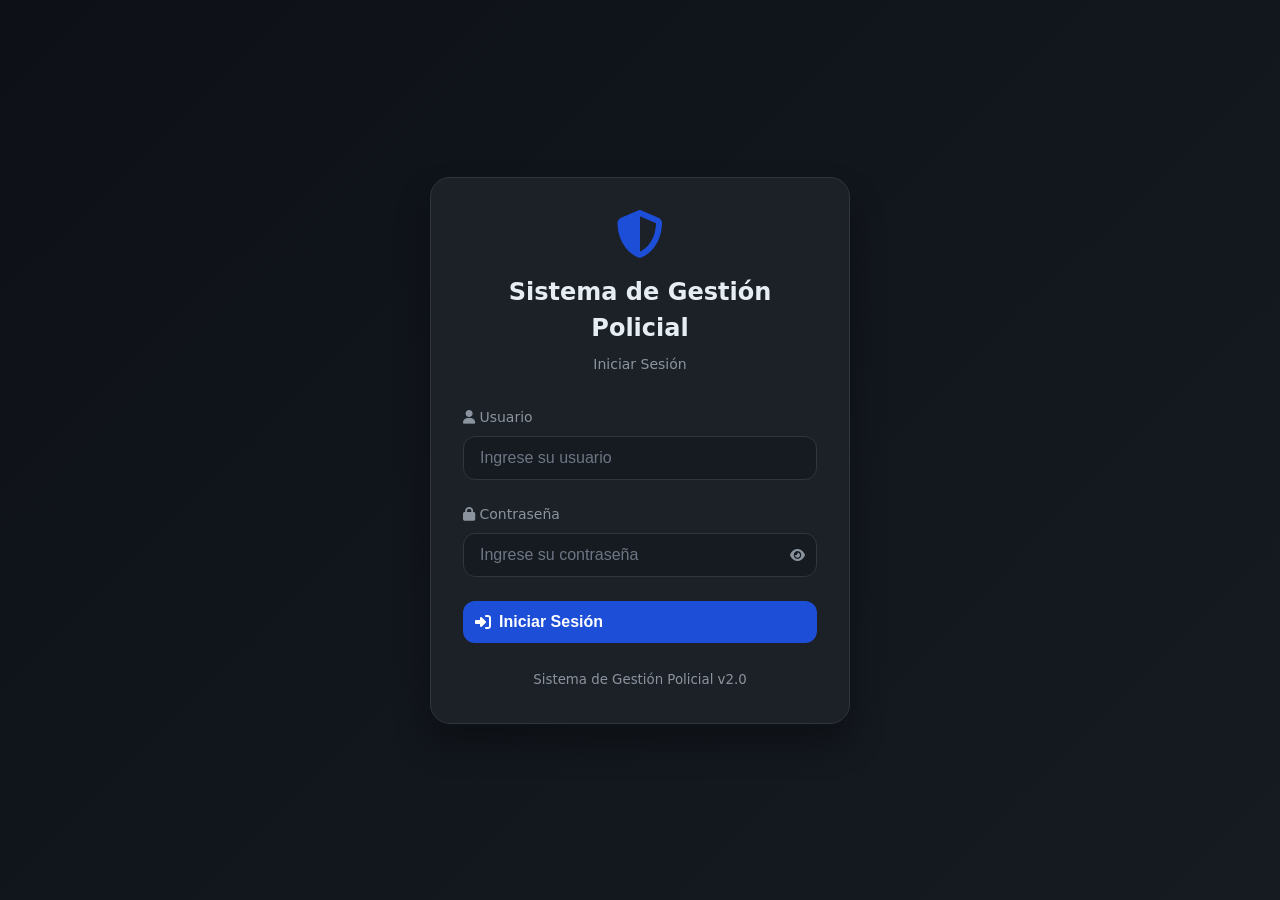
<file: recargos.html>
<!DOCTYPE html>
<html lang="es">
<head>
    <meta charset="UTF-8">
    <meta name="viewport" content="width=device-width, initial-scale=1.0, user-scalable=yes">
    <title>Recargos - Sistema de Gestión Policial</title>
    <link rel="stylesheet" href="styles.css">
    <link rel="stylesheet" href="https://cdnjs.cloudflare.com/ajax/libs/font-awesome/6.4.0/css/all.min.css">
    <style>
        .form-row {
            display: grid;
            grid-template-columns: repeat(auto-fit, minmax(250px, 1fr));
            gap: 1rem;
        }
        @media (max-width: 768px) {
            .form-row {
                grid-template-columns: 1fr;
            }
        }
        .filtros-container {
            background-color: var(--bg-surface);
            border-radius: 12px;
            padding: 1rem;
            margin-bottom: 1.5rem;
        }
        .filtros-grid {
            display: grid;
            grid-template-columns: repeat(auto-fit, minmax(200px, 1fr));
            gap: 1rem;
        }
        .config-columnas {
            background: var(--bg-surface);
            border-radius: 12px;
            padding: 1rem;
            margin-bottom: 1.5rem;
            border: 1px solid var(--border);
        }
        .btn-config {
            background: var(--bg-surface);
            border: 1px solid var(--border);
            color: var(--text-primary);
            padding: 0.5rem 1rem;
            border-radius: 8px;
            cursor: pointer;
        }
        .btn-config:hover {
            background: var(--bg-card);
            border-color: var(--accent-primary);
        }
        
        th.draggable {
            cursor: move;
            user-select: none;
        }
        th.draggable:active {
            cursor: grabbing;
        }
        th .drag-handle {
            display: inline-block;
            margin-right: 5px;
            opacity: 0.5;
            cursor: move;
        }
        th:hover .drag-handle {
            opacity: 1;
        }
        th.drag-over {
            background-color: var(--accent-primary);
            color: white;
        }
        .column-order-list {
            background: var(--bg-surface);
            border-radius: 8px;
            padding: 0.5rem;
            max-height: 300px;
            overflow-y: auto;
        }
        .column-order-item {
            display: flex;
            align-items: center;
            gap: 0.5rem;
            padding: 0.5rem;
            margin: 0.25rem 0;
            background: var(--bg-card);
            border: 1px solid var(--border);
            border-radius: 8px;
            cursor: move;
            transition: all 0.2s;
        }
        .column-order-item:hover {
            background: var(--bg-surface);
            border-color: var(--accent-primary);
        }
        .column-order-item.dragging {
            opacity: 0.5;
        }
        .column-order-item .drag-icon {
            color: var(--text-secondary);
            cursor: grab;
        }
        .column-order-item .drag-icon:active {
            cursor: grabbing;
        }
        .column-order-item .col-name {
            flex: 1;
        }
        
        .btn-accion {
            padding: 0.25rem 0.5rem;
            margin: 0 0.25rem;
            border-radius: 6px;
            font-size: 0.7rem;
            cursor: pointer;
            border: none;
            transition: all 0.2s;
            display: inline-flex;
            align-items: center;
            gap: 4px;
        }
        .btn-editar {
            background-color: rgba(29,78,216,0.2);
            color: #1d4ed8;
        }
        .btn-editar:hover {
            background-color: #1d4ed8;
            color: white;
        }
        .btn-eliminar {
            background-color: rgba(220,38,38,0.2);
            color: #dc2626;
        }
        .btn-eliminar:hover {
            background-color: #dc2626;
            color: white;
        }
        
        .badge {
            display: inline-block;
            padding: 0.2rem 0.5rem;
            border-radius: 20px;
            font-size: 0.7rem;
            font-weight: 600;
        }
        .badge-pendiente {
            background: rgba(217,119,6,0.2);
            color: #d97706;
        }
        .badge-resuelto {
            background: rgba(22,163,74,0.2);
            color: #16a34a;
        }
        
        .modal {
            display: none;
            position: fixed;
            z-index: 1000;
            left: 0;
            top: 0;
            width: 100%;
            height: 100%;
            background-color: rgba(0,0,0,0.5);
            align-items: center;
            justify-content: center;
            backdrop-filter: blur(3px);
        }
        .modal-content {
            background: var(--bg-card);
            border-radius: 16px;
            max-width: 650px;
            width: 95%;
            max-height: 90vh;
            overflow-y: auto;
            border: 1px solid var(--border);
            animation: modalIn 0.2s ease;
        }
        @keyframes modalIn {
            from { transform: scale(0.95); opacity: 0; }
            to { transform: scale(1); opacity: 1; }
        }
        .modal-header {
            display: flex;
            justify-content: space-between;
            align-items: center;
            padding: 1rem 1.5rem;
            border-bottom: 1px solid var(--border);
            background: var(--bg-surface);
            position: sticky;
            top: 0;
            z-index: 1;
        }
        .modal-body {
            padding: 1.5rem;
        }
        .modal-footer {
            padding: 1rem 1.5rem;
            border-top: 1px solid var(--border);
            display: flex;
            justify-content: flex-end;
            gap: 0.75rem;
            background: var(--bg-surface);
            position: sticky;
            bottom: 0;
        }
        .close-modal {
            cursor: pointer;
            font-size: 1.5rem;
            color: var(--text-secondary);
            transition: color 0.2s;
        }
        .close-modal:hover {
            color: #dc2626;
        }
        .form-group {
            margin-bottom: 1rem;
        }
        .form-group label {
            display: block;
            margin-bottom: 0.25rem;
            font-weight: 500;
            font-size: 0.85rem;
            color: var(--text-secondary);
        }
        .form-control {
            width: 100%;
            padding: 0.6rem 0.75rem;
            border-radius: 10px;
            border: 1px solid var(--border);
            background: var(--bg-card);
            color: var(--text-primary);
            font-size: 0.9rem;
            transition: all 0.2s;
        }
        .form-control:focus {
            outline: none;
            border-color: var(--accent-primary);
            box-shadow: 0 0 0 2px rgba(29, 78, 216, 0.2);
        }
        select.form-control {
            cursor: pointer;
        }
        .table-container {
            overflow-x: auto;
            border-radius: 12px;
            border: 1px solid var(--border);
        }
        table {
            width: 100%;
            border-collapse: collapse;
            font-size: 0.85rem;
        }
        th, td {
            padding: 0.75rem 1rem;
            text-align: left;
            border-bottom: 1px solid var(--border);
        }
        th {
            background: var(--bg-surface);
            font-weight: 600;
            position: sticky;
            top: 0;
        }
        tr:hover {
            background: var(--bg-surface);
        }
        .text-center {
            text-align: center;
        }
        .text-secondary {
            color: var(--text-secondary);
        }
        .toast-container {
            position: fixed;
            top: 20px;
            right: 20px;
            z-index: 3000;
        }
        .toast {
            background: var(--bg-card);
            border-left: 4px solid;
            border-radius: 10px;
            padding: 0.75rem 1rem;
            margin-bottom: 0.5rem;
            min-width: 280px;
            box-shadow: 0 4px 12px rgba(0,0,0,0.3);
            animation: slideIn 0.3s ease;
        }
        @keyframes slideIn {
            from { transform: translateX(100%); opacity: 0; }
            to { transform: translateX(0); opacity: 1; }
        }
        .toast-success { border-left-color: #16a34a; }
        .toast-error { border-left-color: #dc2626; }
        .toast-warning { border-left-color: #d97706; }
        .toast-info { border-left-color: #1d4ed8; }
        
        .card-header-con-filtro {
            display: flex;
            justify-content: space-between;
            align-items: center;
            flex-wrap: wrap;
            gap: 1rem;
            margin-bottom: 1.5rem;
        }
        .card-header-left {
            display: flex;
            align-items: center;
            gap: 1rem;
            flex-wrap: wrap;
        }
        .card-header-left h1 {
            margin: 0;
        }
        .subordinado-selector {
            display: inline-flex;
            align-items: center;
            gap: 0.75rem;
            background: var(--bg-surface);
            padding: 0.4rem 0.8rem;
            border-radius: 30px;
            border: 1px solid var(--border);
            transition: all 0.2s ease;
        }
        .subordinado-selector:hover {
            border-color: var(--accent-primary);
            background: var(--bg-card);
        }
        .subordinado-selector i {
            color: var(--accent-primary);
            font-size: 0.9rem;
        }
        .subordinado-selector select {
            background: transparent;
            border: none;
            color: var(--text-primary);
            font-size: 0.85rem;
            font-weight: 500;
            padding: 0.25rem 0.5rem;
            cursor: pointer;
            outline: none;
        }
        .subordinado-selector select option {
            background: var(--bg-card);
            color: var(--text-primary);
        }
        .filtro-activo-indicador {
            display: inline-flex;
            align-items: center;
            gap: 0.5rem;
            background: rgba(29, 78, 216, 0.15);
            padding: 0.25rem 0.75rem;
            border-radius: 20px;
            font-size: 0.75rem;
            color: var(--accent-primary);
        }
        .filtro-activo-indicador i {
            font-size: 0.7rem;
        }
        .filtro-activo-indicador .limpiar-filtro {
            cursor: pointer;
            margin-left: 0.5rem;
            color: var(--text-secondary);
            transition: color 0.2s;
        }
        .filtro-activo-indicador .limpiar-filtro:hover {
            color: #dc2626;
        }
        .subordinado-actual {
            display: inline-flex;
            align-items: center;
            gap: 0.75rem;
            background: rgba(29, 78, 216, 0.15);
            padding: 0.4rem 0.8rem;
            border-radius: 30px;
            border: 1px solid rgba(29, 78, 216, 0.3);
        }
        .subordinado-actual i {
            color: var(--accent-primary);
            font-size: 0.9rem;
        }
        .subordinado-actual .subordinado-nombre {
            font-weight: 500;
            color: var(--accent-primary);
        }
        input[readonly] {
            cursor: not-allowed;
            background-color: var(--bg-surface);
            opacity: 0.8;
        }
        
        @media (max-width: 768px) {
            .filtros-grid {
                grid-template-columns: 1fr;
            }
            .modal-content {
                width: 98%;
                margin: 1rem;
            }
            .form-row {
                grid-template-columns: 1fr;
                gap: 0;
            }
            .card-header-con-filtro {
                flex-direction: column;
                align-items: stretch;
            }
            .card-header-left {
                flex-direction: column;
                align-items: stretch;
            }
            .subordinado-selector {
                justify-content: space-between;
            }
        }
    </style>
</head>
<body>
    <div class="header">
        <nav class="navbar">
            <div class="logo"><i class="fas fa-shield-alt"></i><span id="sistemaNombre">Sistema Policial</span></div>
            <div class="hamburger"><span></span><span></span><span></span></div>
            <ul class="nav-menu">
                <li><a href="dashboard.html" class="nav-link"><i class="fas fa-tachometer-alt"></i> Dashboard</a></li>
                <li><a href="personal.html" class="nav-link"><i class="fas fa-users"></i> Personal</a></li>
                <li><a href="recargos.html" class="nav-link active"><i class="fas fa-exclamation-triangle"></i> Recargos</a></li>
                <li><a href="expedientes.html" class="nav-link"><i class="fas fa-folder-open"></i> Expedientes</a></li>
                <li><a href="licencias.html" class="nav-link"><i class="fas fa-calendar-alt"></i> Licencias</a></li>
                <li><a href="usuarios.html" class="nav-link"><i class="fas fa-user-cog"></i> Usuarios</a></li>
                <li><a href="secciones_guardia.html" class="nav-link"><i class="fas fa-layer-group"></i> Secciones Guardia</a></li>
                <li><a href="configuracion.html" class="nav-link"><i class="fas fa-cog"></i> Configuración</a></li>
            </ul>
            <div class="user-info">
                <span id="userInfo"></span>
                <button id="themeToggleBtn" class="theme-toggle" style="background:none;border:none;cursor:pointer;font-size:1.2rem;padding:0.5rem;border-radius:50%;">
                    <i id="themeIcon" class="fas fa-moon"></i>
                </button>
                <button id="logoutBtn" class="btn btn-sm btn-danger"><i class="fas fa-sign-out-alt"></i> Salir</button>
            </div>
        </nav>
    </div>
    
    <div class="container">
        <div id="recargosHeader"></div>
        
        <div id="configPanel" class="config-columnas" style="display: none;">
            <h3>Personalizar Columnas</h3>
            <p class="text-secondary">Arrastre para reordenar. Marque/desmarque para mostrar/ocultar.</p>
            <div id="columnOrderList" class="column-order-list"></div>
            <div class="mt-2">
                <button id="btnResetColumns" class="btn btn-secondary btn-sm">Restablecer</button>
                <button id="btnGuardarConfig" class="btn btn-primary">Guardar</button>
                <button id="btnCerrarConfig" class="btn btn-secondary">Cancelar</button>
            </div>
        </div>
        
        <div class="filtros-container">
            <h3>Filtros</h3>
            <div class="filtros-grid">
                <div class="form-group">
                    <label>Fecha Desde</label>
                    <input type="date" id="filtro_fecha_desde" class="form-control">
                </div>
                <div class="form-group">
                    <label>Fecha Hasta</label>
                    <input type="date" id="filtro_fecha_hasta" class="form-control">
                </div>
                <div class="form-group">
                    <label>Tipo</label>
                    <input type="text" id="filtro_tipo" class="form-control" list="listaTiposRecargoFiltro" placeholder="Escriba para buscar...">
                    <datalist id="listaTiposRecargoFiltro"></datalist>
                </div>
                <div class="form-group">
                    <label>Sección Guardia</label>
                    <select id="filtro_seccion" class="form-control">
                        <option value="">Todas</option>
                    </select>
                </div>
                <div class="form-group">
                    <label>Subordinado</label>
                    <input type="text" id="filtro_subordinado" class="form-control" list="listaSubordinadosFiltro" placeholder="Escriba para buscar...">
                    <datalist id="listaSubordinadosFiltro"></datalist>
                </div>
                <div class="form-group">
                    <label>Personal</label>
                    <input type="text" id="filtro_personal" class="form-control" placeholder="Buscar por nombre o legajo">
                </div>
            </div>
            <div style="display:flex;gap:0.5rem;margin-top:1rem;">
                <button class="btn btn-primary" onclick="aplicarFiltros()">Buscar</button>
                <button class="btn btn-secondary" onclick="limpiarFiltros()">Limpiar</button>
            </div>
        </div>
        
        <div class="table-container">
            <table id="recargosTable">
                <thead id="tableHeader"></thead>
                <tbody id="recargosTableBody">
                    <tr><td colspan="10" class="text-center">Cargando...<\/td><\/tr>
                </tbody>
            </table>
        </div>
    </div>
    
    <div id="recargoModal" class="modal">
        <div class="modal-content">
            <div class="modal-header">
                <h3 id="modalTitle">Nuevo Recargo</h3>
                <span class="close-modal" onclick="closeModal()">&times;</span>
            </div>
            <div class="modal-body">
                <form id="recargoForm">
                    <input type="hidden" id="recargoId">
                    
                    <div class="form-row">
                        <div class="form-group">
                            <label>Fecha *</label>
                            <input type="date" id="recargo_fecha" class="form-control" required>
                        </div>
                        <div class="form-group">
                            <label>Hora *</label>
                            <input type="time" id="recargo_hora" class="form-control" required>
                        </div>
                    </div>
                    
                    <div class="form-group">
                        <label>Tipo de Recargo *</label>
                        <input type="text" id="recargo_tipo" class="form-control" list="tiposRecargoList" placeholder="Buscar..." autocomplete="off" required>
                        <datalist id="tiposRecargoList"></datalist>
                    </div>
                    
                    <div class="form-group">
                        <label>Sección de Guardia *</label>
                        <select id="recargo_seccion" class="form-control" required>
                            <option value="">Seleccionar sección...</option>
                        </select>
                    </div>
                    
                    <div class="form-group">
                        <label>Subordinado</label>
                        <input type="text" id="recargo_subordinado" class="form-control" placeholder="Delegación asignada" readonly>
                        <small class="text-secondary">Delegación asignada automáticamente según su perfil</small>
                    </div>
                    
                    <div class="form-group">
                        <label>Personal *</label>
                        <input type="text" id="recargo_personal_buscar" class="form-control" list="personalList" placeholder="Buscar por legajo o nombre..." autocomplete="off" required>
                        <datalist id="personalList"></datalist>
                        <input type="hidden" id="recargo_personal_id">
                    </div>
                    
                    <div class="form-group">
                        <label>Observaciones</label>
                        <textarea id="recargo_observaciones" class="form-control" rows="3"></textarea>
                    </div>
                </form>
            </div>
            <div class="modal-footer">
                <button class="btn btn-secondary" onclick="closeModal()">Cancelar</button>
                <button class="btn btn-primary" onclick="saveRecargo()">Guardar</button>
            </div>
        </div>
    </div>
    
    <div id="toast-container" class="toast-container"></div>
    
    <script>
        const API_URL = 'backend/api.php';
        let recargosData = [];
        let seccionesData = [];
        let personalData = [];
        let subordinadosDisponibles = [];
        let activeColumns = ['fecha', 'hora', 'tipo_recargo', 'seccion', 'subordinado', 'personal', 'estado'];
        
        const columnLabels = {
            'fecha': 'Fecha',
            'hora': 'Hora',
            'tipo_recargo': 'Tipo',
            'seccion': 'Sección Guardia',
            'subordinado': 'Subordinado',
            'personal': 'Personal',
            'observaciones': 'Observaciones',
            'estado': 'Estado'
        };
        
        const allColumns = ['fecha', 'hora', 'tipo_recargo', 'seccion', 'subordinado', 'personal', 'observaciones', 'estado'];
        
        let subordinadoSeleccionadoGlobal = null;
        let callbacksFiltroSubordinado = [];

        function esAdministrador() {
            const user = localStorage.getItem('current_user');
            if (!user) return false;
            try {
                const userData = JSON.parse(user);
                return (userData.rol_id === 1 || userData.rol === 'Administrador Central' || userData.puede_ver_todas === true);
            } catch(e) {
                return false;
            }
        }

        function getToken() { return localStorage.getItem('jwt_token'); }
        
        function showToast(msg, type) {
            let c = document.getElementById('toast-container');
            if (!c) { c = document.createElement('div'); c.id = 'toast-container'; c.className = 'toast-container'; document.body.appendChild(c); }
            const t = document.createElement('div'); t.className = `toast toast-${type}`; t.innerHTML = `<div>${msg}</div>`;
            c.appendChild(t); setTimeout(() => t.remove(), 3000);
        }
        
        function escapeHtml(text) {
            if (!text) return '';
            const div = document.createElement('div');
            div.textContent = text;
            return div.innerHTML;
        }
        
        function registrarCallbackFiltroSubordinado(callback) {
            if (typeof callback === 'function') {
                callbacksFiltroSubordinado.push(callback);
            }
        }

        function notificarCambioFiltroSubordinado() {
            callbacksFiltroSubordinado.forEach(callback => {
                try {
                    callback(subordinadoSeleccionadoGlobal);
                } catch(e) {
                    console.error('Error en callback:', e);
                }
            });
        }

        async function cargarSubordinadosGlobal() {
            try {
                const token = getToken();
                const response = await fetch(`${API_URL}?endpoint=catalogos&tipo=oficinas`, {
                    headers: { 'Authorization': `Bearer ${token}` }
                });
                const data = await response.json();
                subordinadosDisponibles = Array.isArray(data) ? data : (data.data || []);
                actualizarSelectoresSubordinado();
                
                const listaSubordinadosFiltro = document.getElementById('listaSubordinadosFiltro');
                if (listaSubordinadosFiltro) {
                    listaSubordinadosFiltro.innerHTML = subordinadosDisponibles.map(s => `<option value="${escapeHtml(s.valor)}">`).join('');
                }
                return subordinadosDisponibles;
            } catch(e) {
                console.error('Error cargando subordinados:', e);
                return [];
            }
        }

        function actualizarSelectoresSubordinado() {
            document.querySelectorAll('.subordinado-selector select').forEach(select => {
                const valorActual = select.value;
                select.innerHTML = '<option value="">Todos los subordinados</option>' + 
                    subordinadosDisponibles.map(s => `<option value="${escapeHtml(s.valor)}">${escapeHtml(s.valor)}</option>`).join('');
                if (valorActual && subordinadosDisponibles.some(s => s.valor === valorActual)) {
                    select.value = valorActual;
                } else if (subordinadoSeleccionadoGlobal) {
                    select.value = subordinadoSeleccionadoGlobal;
                }
            });
        }

        function setFiltroSubordinado(valor) {
            subordinadoSeleccionadoGlobal = valor || null;
            if (subordinadoSeleccionadoGlobal) {
                localStorage.setItem('filtro_subordinado_global', subordinadoSeleccionadoGlobal);
            } else {
                localStorage.removeItem('filtro_subordinado_global');
            }
            actualizarSelectoresSubordinado();
            actualizarIndicadoresFiltro();
            notificarCambioFiltroSubordinado();
        }

        function getFiltroSubordinado() {
            return subordinadoSeleccionadoGlobal;
        }

        function actualizarIndicadoresFiltro() {
            const indicadores = document.querySelectorAll('.filtro-activo-indicador');
            if (subordinadoSeleccionadoGlobal) {
                indicadores.forEach(ind => {
                    ind.style.display = 'inline-flex';
                    const nombreSpan = ind.querySelector('.filtro-nombre');
                    if (nombreSpan) nombreSpan.textContent = subordinadoSeleccionadoGlobal;
                });
            } else {
                indicadores.forEach(ind => {
                    ind.style.display = 'none';
                });
            }
        }

        function limpiarFiltroSubordinado() {
            setFiltroSubordinado(null);
            loadRecargos();
        }

        function onSelectorSubordinadoChange(valor) {
            setFiltroSubordinado(valor);
            loadRecargos();
        }

        function cargarFiltroGuardado() {
            const saved = localStorage.getItem('filtro_subordinado_global');
            if (saved) {
                subordinadoSeleccionadoGlobal = saved;
            }
            actualizarIndicadoresFiltro();
        }

        async function initRecargosHeader() {
            await cargarSubordinadosGlobal();
            cargarFiltroGuardado();
            
            const container = document.querySelector('.container');
            const esAdmin = esAdministrador();
            const user = JSON.parse(localStorage.getItem('current_user') || '{}');
            const subordinadoNombre = user.subordinado_nombre || user.subordinado_valor || '';
            const tieneSubordinado = user.subordinado_id && user.subordinado_id > 0;
            
            let selectorHtml = '';
            if (esAdmin) {
                selectorHtml = `
                    <div class="subordinado-selector">
                        <i class="fas fa-building"></i>
                        <select id="selectorSubordinadoRecargos" onchange="onSelectorSubordinadoChange(this.value)">
                            <option value="">Todos los subordinados</option>
                        </select>
                    </div>
                    <div class="filtro-activo-indicador" style="display: none;">
                        <i class="fas fa-filter"></i>
                        Filtrando por: <span class="filtro-nombre"></span>
                        <i class="fas fa-times-circle limpiar-filtro" onclick="limpiarFiltroSubordinado()" title="Limpiar filtro"></i>
                    </div>
                `;
            } else if (tieneSubordinado && subordinadoNombre) {
                selectorHtml = `
                    <div class="subordinado-actual">
                        <i class="fas fa-building"></i>
                        <span class="subordinado-nombre">${escapeHtml(subordinadoNombre)}</span>
                    </div>
                `;
            }
            
            const headerHtml = `
                <div class="card-header-con-filtro">
                    <div class="card-header-left">
                        <h1><i class="fas fa-exclamation-triangle"></i> Gestión de Recargos</h1>
                        ${selectorHtml}
                    </div>
                    <div>
                        <button id="btnConfigurarColumnas" class="btn-config"><i class="fas fa-columns"></i> Personalizar</button>
                        <button id="btnNuevoRecargo" class="btn btn-primary" onclick="openRecargoModal()"><i class="fas fa-plus"></i> Nuevo Recargo</button>
                        <button class="btn btn-secondary" onclick="exportarCSV()"><i class="fas fa-file-csv"></i> Exportar CSV</button>
                    </div>
                </div>
            `;
            
            const oldHeader = document.querySelector('.card-header-con-filtro');
            if (oldHeader) oldHeader.remove();
            container.insertAdjacentHTML('afterbegin', headerHtml);
            
            if (esAdmin) {
                actualizarSelectoresSubordinado();
                actualizarIndicadoresFiltro();
                document.getElementById('btnConfigurarColumnas')?.addEventListener('click', () => {
                    openConfigModal();
                    loadColumnConfig();
                });
            }
            
            registrarCallbackFiltroSubordinado(async () => {
                await loadRecargos();
            });
        }
        
        function renderTable() {
            const thead = document.getElementById('tableHeader');
            const tbody = document.getElementById('recargosTableBody');
            if (!thead || !tbody) return;
            
            thead.innerHTML = '<tr>' + activeColumns.map(col => `
                <th class="draggable" data-col="${col}" draggable="true">
                    <span class="drag-handle"><i class="fas fa-grip-vertical"></i></span> 
                    ${columnLabels[col] || col}
                </th>
            `).join('') + '<th>Acciones</th></tr>';
            
            initHeaderDragDrop();
            
            if (!recargosData || recargosData.length === 0) {
                tbody.innerHTML = '<tr><td colspan="' + (activeColumns.length + 1) + '" class="text-center">No hay registros<\/td><\/tr>';
                return;
            }
            
            tbody.innerHTML = recargosData.map(item => {
                let estadoClass = item.estado === 'Resuelto' ? 'badge-resuelto' : 'badge-pendiente';
                let row = '<tr>';
                
                for (const col of activeColumns) {
                    if (col === 'personal') {
                        const personalNombre = item.apellido ? `${item.apellido}, ${item.nombre} (${item.legajo || ''})` : '-';
                        row += '<td>' + escapeHtml(personalNombre) + '</td>';
                    } 
                    else if (col === 'seccion') {
                        row += '<td>' + escapeHtml(item.seccion_nombre || '-') + '</td>';
                    } 
                    else if (col === 'subordinado') {
                        row += '<td>' + escapeHtml(item.oficina || '-') + '</td>';
                    } 
                    else if (col === 'estado') {
                        row += '<td><span class="badge ' + estadoClass + '">' + escapeHtml(item.estado || 'Pendiente') + '</span></td>';
                    } 
                    else {
                        row += '<td>' + escapeHtml(item[col] || '-') + '</td>';
                    }
                }
                
                row += `<td class="acciones-cell">
                    <button class="btn-accion btn-editar" onclick="editRecargo(${item.id})">
                        <i class="fas fa-edit"></i> Editar
                    </button>
                    <button class="btn-accion btn-eliminar" onclick="deleteRecargo(${item.id})">
                        <i class="fas fa-trash"></i> Eliminar
                    </button>
                <\/td>`;
                
                row += '<\/tr>';
                return row;
            }).join('');
        }
        
        function initHeaderDragDrop() {
            const headers = document.querySelectorAll('#tableHeader th.draggable');
            let dragSrc = null;
            headers.forEach(header => {
                header.setAttribute('draggable', 'true');
                header.addEventListener('dragstart', (e) => { 
                    dragSrc = header; 
                    e.dataTransfer.setData('text/plain', header.getAttribute('data-col')); 
                    header.style.opacity = '0.5'; 
                });
                header.addEventListener('dragend', (e) => { 
                    if (dragSrc) dragSrc.style.opacity = ''; 
                    dragSrc = null; 
                    headers.forEach(h => h.classList.remove('drag-over')); 
                });
                header.addEventListener('dragover', (e) => { 
                    e.preventDefault(); 
                    header.classList.add('drag-over'); 
                });
                header.addEventListener('dragleave', (e) => { 
                    header.classList.remove('drag-over'); 
                });
                header.addEventListener('drop', (e) => {
                    e.preventDefault(); 
                    header.classList.remove('drag-over');
                    const fromCol = e.dataTransfer.getData('text/plain');
                    const toCol = header.getAttribute('data-col');
                    if (fromCol !== toCol) {
                        const fromIndex = activeColumns.indexOf(fromCol);
                        const toIndex = activeColumns.indexOf(toCol);
                        if (fromIndex !== -1 && toIndex !== -1) {
                            const moved = activeColumns.splice(fromIndex, 1)[0];
                            activeColumns.splice(toIndex, 0, moved);
                            renderTable(); 
                            saveColumnOrder();
                        }
                    }
                });
            });
        }
        
        async function saveColumnOrder() {
            try { 
                const token = getToken(); 
                await fetch(`${API_URL}?endpoint=table_config&tabla=recargos`, { 
                    method: 'POST', 
                    headers: { 'Content-Type': 'application/json', 'Authorization': `Bearer ${token}` }, 
                    body: JSON.stringify({ columnas: activeColumns }) 
                }); 
            } catch(e) { console.error(e); }
        }
        
        function openConfigModal() { 
            document.getElementById('configPanel').style.display = 'block'; 
            renderOrderList(); 
        }
        
        function renderOrderList() {
            const container = document.getElementById('columnOrderList');
            if (!container) return;
            container.innerHTML = '';
            const orderedColumns = [...activeColumns];
            allColumns.forEach(col => { if (!orderedColumns.includes(col)) orderedColumns.push(col); });
            orderedColumns.forEach(col => {
                const isVisible = activeColumns.includes(col);
                const item = document.createElement('div');
                item.className = 'column-order-item';
                item.setAttribute('data-col', col);
                item.setAttribute('draggable', 'true');
                item.innerHTML = `<i class="fas fa-grip-vertical drag-icon"></i><span class="col-name">${columnLabels[col] || col}</span><input type="checkbox" class="col-toggle" ${isVisible ? 'checked' : ''}>`;
                item.addEventListener('dragstart', (e) => { e.dataTransfer.setData('text/plain', col); item.classList.add('dragging'); });
                item.addEventListener('dragend', (e) => { item.classList.remove('dragging'); });
                item.addEventListener('dragover', (e) => { e.preventDefault(); });
                item.addEventListener('drop', (e) => {
                    e.preventDefault();
                    const fromCol = e.dataTransfer.getData('text/plain');
                    const toCol = col;
                    if (fromCol !== toCol) {
                        const fromIndex = orderedColumns.indexOf(fromCol);
                        const toIndex = orderedColumns.indexOf(toCol);
                        if (fromIndex !== -1 && toIndex !== -1) {
                            const moved = orderedColumns.splice(fromIndex, 1)[0];
                            orderedColumns.splice(toIndex, 0, moved);
                            activeColumns = orderedColumns.filter(c => activeColumns.includes(c));
                            renderOrderList();
                        }
                    }
                });
                const checkbox = item.querySelector('.col-toggle');
                checkbox.addEventListener('change', (e) => {
                    if (e.target.checked) { if (!activeColumns.includes(col)) activeColumns.push(col); }
                    else { const idx = activeColumns.indexOf(col); if (idx !== -1) activeColumns.splice(idx, 1); }
                    renderOrderList();
                });
                container.appendChild(item);
            });
        }
        
        async function loadColumnConfig() {
            try {
                const token = getToken();
                const response = await fetch(`${API_URL}?endpoint=table_config&tabla=recargos`, {
                    headers: { 'Authorization': `Bearer ${token}` }
                });
                const config = await response.json();
                if (config && Array.isArray(config) && config.length > 0) {
                    activeColumns = config;
                }
                renderOrderList();
            } catch(e) { console.error(e); }
        }
        
        function resetColumns() {
            activeColumns = ['fecha', 'hora', 'tipo_recargo', 'seccion', 'subordinado', 'personal', 'estado'];
            renderOrderList();
            renderTable();
            saveColumnConfig();
        }
        
        async function saveColumnConfig() {
            try {
                const token = getToken();
                await fetch(`${API_URL}?endpoint=table_config&tabla=recargos`, {
                    method: 'POST',
                    headers: { 'Content-Type': 'application/json', 'Authorization': `Bearer ${token}` },
                    body: JSON.stringify({ columnas: activeColumns })
                });
                showToast('Configuración guardada', 'success');
                document.getElementById('configPanel').style.display = 'none';
                renderTable();
            } catch(e) { showToast('Error', 'error'); }
        }
        
        async function loadCatalogos() {
            try {
                const token = getToken();
                if (!token) return;
                
                const tiposResp = await fetch(`${API_URL}?endpoint=catalogos&tipo=tipos_recargo`, {
                    headers: { 'Authorization': `Bearer ${token}` }
                });
                let tipos = await tiposResp.json();
                tipos = Array.isArray(tipos) ? tipos : (tipos.data || []);
                
                const tiposList = document.getElementById('tiposRecargoList');
                const tiposFiltro = document.getElementById('listaTiposRecargoFiltro');
                if (tiposList && tipos.length) {
                    tiposList.innerHTML = tipos.map(t => `<option value="${escapeHtml(t.valor)}">`).join('');
                }
                if (tiposFiltro && tipos.length) {
                    tiposFiltro.innerHTML = tipos.map(t => `<option value="${escapeHtml(t.valor)}">`).join('');
                }
                
                const filtroTipo = document.getElementById('filtro_tipo');
                if (filtroTipo && tipos.length) {
                    filtroTipo.innerHTML = '<option value="">Todos</option>' + 
                        tipos.map(t => `<option value="${escapeHtml(t.valor)}">${escapeHtml(t.valor)}</option>`).join('');
                }
            } catch(e) { console.error('Error cargando catálogos:', e); }
        }
        
        async function loadSecciones() {
            try {
                const token = getToken();
                const response = await fetch(`${API_URL}?endpoint=secciones_guardia`, {
                    headers: { 'Authorization': `Bearer ${token}` }
                });
                let data = await response.json();
                data = Array.isArray(data) ? data : (data.data || []);
                
                if (Array.isArray(data)) {
                    seccionesData = data;
                    const selectSeccion = document.getElementById('recargo_seccion');
                    const filtroSeccion = document.getElementById('filtro_seccion');
                    
                    if (selectSeccion) {
                        selectSeccion.innerHTML = '<option value="">Seleccionar sección...</option>' + 
                            data.map(s => `<option value="${s.id}">${escapeHtml(s.nombre)}</option>`).join('');
                    }
                    if (filtroSeccion) {
                        filtroSeccion.innerHTML = '<option value="">Todas</option>' + 
                            data.map(s => `<option value="${s.id}">${escapeHtml(s.nombre)}</option>`).join('');
                    }
                }
            } catch(e) { console.error('Error cargando secciones:', e); }
        }
        
        async function loadPersonalList() {
            try {
                const token = getToken();
                const esAdmin = esAdministrador();
                const user = JSON.parse(localStorage.getItem('current_user') || '{}');
                const userSubordinadoValor = user.subordinado_valor || '';
                
                let url = `${API_URL}?endpoint=personal`;
                
                if (!esAdmin && userSubordinadoValor) {
                    url += `&subordinado=${encodeURIComponent(userSubordinadoValor)}`;
                } else {
                    const filtroSub = getFiltroSubordinado();
                    if (filtroSub) {
                        url += `&subordinado=${encodeURIComponent(filtroSub)}`;
                    }
                }
                
                const response = await fetch(url, { headers: { 'Authorization': `Bearer ${token}` } });
                let data = await response.json();
                data = Array.isArray(data) ? data : (data.data || []);
                
                if (Array.isArray(data)) {
                    personalData = data.filter(p => p.legajo && p.legajo.trim() !== '');
                    const personalList = document.getElementById('personalList');
                    if (personalList) {
                        personalList.innerHTML = personalData.map(p => 
                            `<option value="${p.legajo} - ${p.apellido}, ${p.nombre} (${p.jerarquia || ''})" data-id="${p.id}">`
                        ).join('');
                    }
                }
            } catch(e) { console.error('Error cargando personal:', e); }
        }
        
        async function loadRecargos() {
            const tbody = document.getElementById('recargosTableBody');
            if (tbody) tbody.innerHTML = '<tr><td colspan="10" class="text-center">Cargando...<\/td><\/tr>';
            try {
                const token = getToken();
                if (!token) { window.location.href = 'index.html'; return; }
                let url = `${API_URL}?endpoint=recargos`;
                const filtroSub = getFiltroSubordinado();
                if (filtroSub) {
                    url += `&subordinado=${encodeURIComponent(filtroSub)}`;
                }
                const response = await fetch(url, {
                    headers: { 'Authorization': `Bearer ${token}` }
                });
                let data = await response.json();
                data = Array.isArray(data) ? data : (data.data || []);
                recargosData = data;
                renderTable();
                showToast(`✅ ${data.length} recargos cargados`, 'success');
            } catch(e) {
                console.error('Error:', e);
                renderTable();
                showToast('Error cargando recargos', 'error');
            }
        }
        
        function aplicarFiltros() {
            let filtrados = [...recargosData];
            const fd = document.getElementById('filtro_fecha_desde')?.value;
            if (fd) filtrados = filtrados.filter(r => r.fecha >= fd);
            const fh = document.getElementById('filtro_fecha_hasta')?.value;
            if (fh) filtrados = filtrados.filter(r => r.fecha <= fh);
            const tipo = document.getElementById('filtro_tipo')?.value;
            if (tipo && tipo !== '') filtrados = filtrados.filter(r => r.tipo_recargo === tipo);
            const seccion = document.getElementById('filtro_seccion')?.value;
            if (seccion && seccion !== '') filtrados = filtrados.filter(r => r.seccion_guardia_id == seccion);
            const subordinado = document.getElementById('filtro_subordinado')?.value;
            if (subordinado && subordinado !== '') filtrados = filtrados.filter(r => r.oficina === subordinado);
            const personal = document.getElementById('filtro_personal')?.value.toLowerCase();
            if (personal) filtrados = filtrados.filter(r => (r.apellido || '').toLowerCase().includes(personal) || (r.nombre || '').toLowerCase().includes(personal) || (r.legajo || '').toLowerCase().includes(personal));
            recargosData = filtrados;
            renderTable();
            showToast(`Encontrados ${filtrados.length} recargos`, 'info');
        }
        
        function limpiarFiltros() {
            document.getElementById('filtro_fecha_desde').value = '';
            document.getElementById('filtro_fecha_hasta').value = '';
            document.getElementById('filtro_tipo').value = '';
            document.getElementById('filtro_seccion').value = '';
            document.getElementById('filtro_subordinado').value = '';
            document.getElementById('filtro_personal').value = '';
            loadRecargos();
        }
        
        function exportarCSV() {
            if (!recargosData.length) { showToast('No hay datos', 'warning'); return; }
            const headers = activeColumns.map(c => columnLabels[c] || c);
            const csv = [headers.join(',')];
            recargosData.forEach(item => {
                const row = activeColumns.map(col => {
                    let value = '';
                    if (col === 'personal') value = `${item.apellido || ''} ${item.nombre || ''} (${item.legajo || ''})`;
                    else if (col === 'seccion') value = item.seccion_nombre || '';
                    else if (col === 'subordinado') value = item.oficina || '';
                    else value = item[col] || '';
                    return `"${value}"`;
                }).join(',');
                csv.push(row);
            });
            const blob = new Blob([csv.join('\n')], { type: 'text/csv' });
            const link = document.createElement('a');
            link.href = URL.createObjectURL(blob);
            link.download = `recargos_${new Date().toISOString().split('T')[0]}.csv`;
            link.click();
            showToast('Exportación completada', 'success');
        }
        
        function openRecargoModal(data = null) {
            const modal = document.getElementById('recargoModal');
            const user = JSON.parse(localStorage.getItem('current_user') || '{}');
            const esAdmin = esAdministrador();
            const userSubordinadoValor = user.subordinado_valor || '';
            const userSubordinadoNombre = user.subordinado_nombre || userSubordinadoValor || '';
            
            const subordinadoInput = document.getElementById('recargo_subordinado');
            
            if (!esAdmin && userSubordinadoValor) {
                subordinadoInput.value = userSubordinadoNombre;
                subordinadoInput.readOnly = true;
                subordinadoInput.disabled = false;
                subordinadoInput.style.backgroundColor = 'var(--bg-surface)';
                subordinadoInput.style.opacity = '0.7';
                subordinadoInput.style.cursor = 'not-allowed';
            } else if (esAdmin) {
                subordinadoInput.readOnly = false;
                subordinadoInput.disabled = false;
                subordinadoInput.style.backgroundColor = '';
                subordinadoInput.style.opacity = '';
                subordinadoInput.style.cursor = 'text';
                subordinadoInput.placeholder = 'Buscar...';
                subordinadoInput.setAttribute('list', 'listaSubordinados');
            }
            
            if (data) {
                document.getElementById('recargoId').value = data.id;
                document.getElementById('recargo_fecha').value = data.fecha;
                document.getElementById('recargo_hora').value = data.hora;
                document.getElementById('recargo_tipo').value = data.tipo_recargo || '';
                document.getElementById('recargo_seccion').value = data.seccion_guardia_id || '';
                
                if (esAdmin) {
                    subordinadoInput.value = data.oficina || '';
                }
                
                if (data.personal_id) {
                    const personal = personalData.find(p => p.id == data.personal_id);
                    if (personal) {
                        document.getElementById('recargo_personal_buscar').value = `${personal.legajo} - ${personal.apellido}, ${personal.nombre}`;
                        document.getElementById('recargo_personal_id').value = personal.id;
                    }
                }
                document.getElementById('recargo_observaciones').value = data.observaciones || '';
                document.getElementById('modalTitle').textContent = 'Editar Recargo';
            } else {
                document.getElementById('recargoForm').reset();
                document.getElementById('recargoId').value = '';
                document.getElementById('recargo_fecha').value = new Date().toISOString().split('T')[0];
                document.getElementById('recargo_hora').value = new Date().toLocaleTimeString('es-AR', {hour:'2-digit', minute:'2-digit'});
                document.getElementById('modalTitle').textContent = 'Nuevo Recargo';
                
                if (!esAdmin && userSubordinadoValor) {
                    subordinadoInput.value = userSubordinadoNombre;
                } else if (esAdmin) {
                    subordinadoInput.value = '';
                }
            }
            modal.style.display = 'flex';
        }
        
        async function saveRecargo() {
            const id = document.getElementById('recargoId').value;
            const esAdmin = esAdministrador();
            const user = JSON.parse(localStorage.getItem('current_user') || '{}');
            const userSubordinadoValor = user.subordinado_valor || '';
            
            const fecha = document.getElementById('recargo_fecha').value;
            const hora = document.getElementById('recargo_hora').value;
            const tipo_recargo = document.getElementById('recargo_tipo').value;
            const seccion_guardia_id = document.getElementById('recargo_seccion').value;
            let oficina = document.getElementById('recargo_subordinado').value;
            const observaciones = document.getElementById('recargo_observaciones').value;
            
            if (!esAdmin && userSubordinadoValor) {
                oficina = userSubordinadoValor;
            }
            
            let personal_id = document.getElementById('recargo_personal_id').value;
            const personal_buscar = document.getElementById('recargo_personal_buscar').value;
            
            if (!personal_id && personal_buscar) {
                const match = personal_buscar.match(/^(\d+)/);
                if (match) {
                    const legajo = match[1];
                    const found = personalData.find(p => p.legajo == legajo);
                    if (found) personal_id = found.id;
                }
            }
            
            if (!fecha) { showToast('La fecha es requerida', 'warning'); return; }
            if (!hora) { showToast('La hora es requerida', 'warning'); return; }
            if (!tipo_recargo) { showToast('El tipo de recargo es requerido', 'warning'); return; }
            if (!seccion_guardia_id) { showToast('La sección de guardia es requerida', 'warning'); return; }
            if (!personal_id) { showToast('El personal es requerido', 'warning'); return; }
            
            const data = {
                fecha: fecha,
                hora: hora,
                tipo_recargo: tipo_recargo,
                seccion_guardia_id: seccion_guardia_id,
                oficina: oficina || null,
                personal_id: personal_id,
                observaciones: observaciones || null
            };
            
            try {
                const token = getToken();
                const url = id ? `${API_URL}?endpoint=recargos&id=${id}` : `${API_URL}?endpoint=recargos`;
                const method = id ? 'PUT' : 'POST';
                const response = await fetch(url, {
                    method: method,
                    headers: { 'Content-Type': 'application/json', 'Authorization': `Bearer ${token}` },
                    body: JSON.stringify(data)
                });
                const result = await response.json();
                if (result.success) {
                    showToast(`Recargo ${id ? 'actualizado' : 'creado'} correctamente`, 'success');
                    closeModal();
                    loadRecargos();
                } else {
                    showToast('Error al guardar: ' + (result.error || 'Desconocido'), 'error');
                }
            } catch(e) {
                console.error('Error:', e);
                showToast('Error de conexión: ' + e.message, 'error');
            }
        }
        
        async function editRecargo(id) {
            try {
                const token = getToken();
                const response = await fetch(`${API_URL}?endpoint=recargos&id=${id}`, {
                    headers: { 'Authorization': `Bearer ${token}` }
                });
                let data = await response.json();
                if (data && data.id) {
                    openRecargoModal(data);
                } else {
                    showToast('No se encontraron datos', 'error');
                }
            } catch(e) {
                console.error('Error:', e);
                showToast('Error cargando datos', 'error');
            }
        }
        
        async function deleteRecargo(id) {
            if (confirm('¿Eliminar este recargo?')) {
                try {
                    const token = getToken();
                    await fetch(`${API_URL}?endpoint=recargos&id=${id}`, {
                        method: 'DELETE',
                        headers: { 'Authorization': `Bearer ${token}` }
                    });
                    showToast('Recargo eliminado', 'success');
                    loadRecargos();
                } catch(e) {
                    console.error('Error:', e);
                    showToast('Error al eliminar', 'error');
                }
            }
        }
        
        function initPersonalSearchSync() {
            const searchInput = document.getElementById('recargo_personal_buscar');
            const hiddenInput = document.getElementById('recargo_personal_id');
            
            if (searchInput && hiddenInput) {
                searchInput.addEventListener('change', function() {
                    const value = this.value;
                    const match = value.match(/^(\d+)/);
                    if (match) {
                        const legajo = match[1];
                        const found = personalData.find(p => p.legajo == legajo);
                        if (found) {
                            hiddenInput.value = found.id;
                        } else {
                            hiddenInput.value = '';
                        }
                    } else {
                        hiddenInput.value = '';
                    }
                });
            }
        }
        
        function closeModal() {
            document.getElementById('recargoModal').style.display = 'none';
        }
        
        const THEME_KEY = 'sistema_policial_theme';
        
        function applyTheme(theme) {
            if (theme === 'light') {
                document.body.classList.add('light-theme');
                const icon = document.getElementById('themeIcon');
                if (icon) icon.className = 'fas fa-sun';
            } else {
                document.body.classList.remove('light-theme');
                const icon = document.getElementById('themeIcon');
                if (icon) icon.className = 'fas fa-moon';
            }
            localStorage.setItem(THEME_KEY, theme);
        }
        
        function getCurrentTheme() {
            const saved = localStorage.getItem(THEME_KEY);
            if (saved === 'light' || saved === 'dark') return saved;
            return 'dark';
        }
        
        function initTheme() {
            const savedTheme = getCurrentTheme();
            applyTheme(savedTheme);
            const toggleBtn = document.getElementById('themeToggleBtn');
            if (toggleBtn) toggleBtn.addEventListener('click', () => {
                const newTheme = getCurrentTheme() === 'dark' ? 'light' : 'dark';
                applyTheme(newTheme);
                showToast(`Tema cambiado a ${newTheme === 'light' ? 'claro' : 'oscuro'}`, 'info');
            });
        }
        
        function checkAuth() {
            const user = localStorage.getItem('current_user');
            if (!user) {
                window.location.href = 'index.html';
                return false;
            }
            const userData = JSON.parse(user);
            document.getElementById('userInfo').innerHTML = `<span>${escapeHtml(userData.nombre)}</span><span class="badge badge-info">${escapeHtml(userData.rol)}</span>`;
            return true;
        }
        
        function handleLogout() {
            localStorage.clear();
            window.location.href = 'index.html';
        }
        
        function toggleMobileMenu() {
            document.querySelector('.nav-menu')?.classList.toggle('active');
        }
        
        document.getElementById('btnCerrarConfig')?.addEventListener('click', () => {
            document.getElementById('configPanel').style.display = 'none';
        });
        document.getElementById('btnGuardarConfig')?.addEventListener('click', saveColumnConfig);
        document.getElementById('btnResetColumns')?.addEventListener('click', resetColumns);
        document.getElementById('logoutBtn')?.addEventListener('click', handleLogout);
        document.querySelector('.hamburger')?.addEventListener('click', toggleMobileMenu);
        document.querySelectorAll('.close-modal').forEach(btn => btn.addEventListener('click', closeModal));
        window.addEventListener('click', (e) => {
            if (e.target.classList?.contains('modal')) closeModal();
        });
        
        document.addEventListener('DOMContentLoaded', async () => {
            if (checkAuth()) {
                initTheme();
                await initRecargosHeader();
                await loadCatalogos();
                await loadSecciones();
                await loadPersonalList();
                await loadRecargos();
                initPersonalSearchSync();
            }
        });
        
        window.openRecargoModal = openRecargoModal;
        window.saveRecargo = saveRecargo;
        window.editRecargo = editRecargo;
        window.deleteRecargo = deleteRecargo;
        window.closeModal = closeModal;
        window.aplicarFiltros = aplicarFiltros;
        window.limpiarFiltros = limpiarFiltros;
        window.exportarCSV = exportarCSV;
        window.onSelectorSubordinadoChange = onSelectorSubordinadoChange;
        window.limpiarFiltroSubordinado = limpiarFiltroSubordinado;
    </script>
    <script src="theme.js"></script>
</body>
</html>
</file>
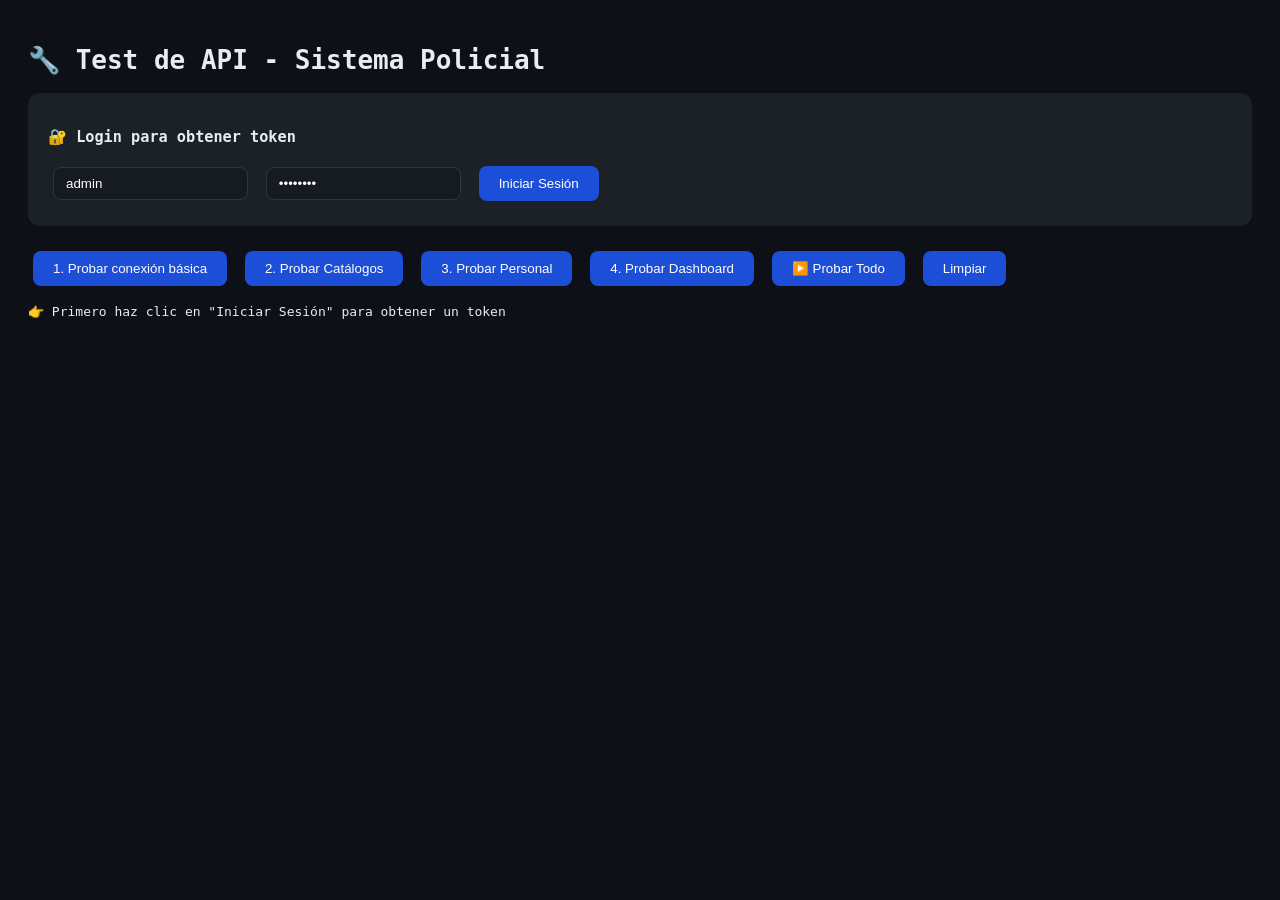
<file: test_api.html>
<!DOCTYPE html>
<html>
<head>
    <title>Test API - Sistema Policial</title>
    <style>
        body { font-family: monospace; padding: 20px; background: #0d1117; color: #e6edf3; }
        .success { color: #16a34a; }
        .error { color: #dc2626; }
        .warning { color: #d97706; }
        pre { background: #161b22; padding: 10px; border-radius: 8px; overflow-x: auto; }
        button { background: #1d4ed8; color: white; border: none; padding: 10px 20px; border-radius: 8px; cursor: pointer; margin: 5px; }
        button:hover { background: #1e40af; }
        .login-box { background: #1c2128; padding: 20px; border-radius: 12px; margin-bottom: 20px; }
        input { background: #161b22; border: 1px solid #30363d; padding: 8px 12px; border-radius: 8px; color: white; margin: 5px; }
        .token-box { background: #161b22; padding: 10px; border-radius: 8px; font-family: monospace; font-size: 12px; word-break: break-all; margin: 10px 0; }
    </style>
</head>
<body>
    <h1>🔧 Test de API - Sistema Policial</h1>
    
    <div class="login-box">
        <h3>🔐 Login para obtener token</h3>
        <input type="text" id="username" placeholder="Usuario" value="admin">
        <input type="password" id="password" placeholder="Contraseña" value="admin123">
        <button onclick="doLogin()">Iniciar Sesión</button>
        
        <div id="tokenStatus"></div>
        <div id="tokenDisplay" class="token-box" style="display:none;"></div>
    </div>
    
    <div>
        <button onclick="testConnection()" id="btn1" disabled>1. Probar conexión básica</button>
        <button onclick="testCatalogos()" id="btn2" disabled>2. Probar Catálogos</button>
        <button onclick="testPersonal()" id="btn3" disabled>3. Probar Personal</button>
        <button onclick="testDashboard()" id="btn4" disabled>4. Probar Dashboard</button>
        <button onclick="testAll()" id="btn5" disabled>▶️ Probar Todo</button>
        <button onclick="clearResults()">Limpiar</button>
    </div>
    
    <div id="results">
        <p>👉 Primero haz clic en "Iniciar Sesión" para obtener un token</p>
    </div>
    
    <script>
        let currentToken = null;
        const API_URL = 'backend/api.php';
        const AUTH_URL = 'backend/auth.php';
        
        async function doLogin() {
            const username = document.getElementById('username').value;
            const password = document.getElementById('password').value;
            
            const results = document.getElementById('results');
            results.innerHTML = '<h3>🔐 Iniciando sesión...</h3>';
            
            try {
                const response = await fetch(`${AUTH_URL}?action=login`, {
                    method: 'POST',
                    headers: { 'Content-Type': 'application/json' },
                    body: JSON.stringify({ username, password })
                });
                
                const data = await response.json();
                
                if (data.success) {
                    currentToken = data.token;
                    localStorage.setItem('jwt_token', currentToken);
                    localStorage.setItem('current_user', JSON.stringify(data.user));
                    
                    document.getElementById('tokenDisplay').style.display = 'block';
                    document.getElementById('tokenDisplay').innerHTML = `✅ Token obtenido:<br>${currentToken.substring(0, 100)}...`;
                    document.getElementById('tokenStatus').innerHTML = '<p class="success">✅ Login exitoso! Token guardado.</p>';
                    
                    // Habilitar botones
                    document.getElementById('btn1').disabled = false;
                    document.getElementById('btn2').disabled = false;
                    document.getElementById('btn3').disabled = false;
                    document.getElementById('btn4').disabled = false;
                    document.getElementById('btn5').disabled = false;
                    
                    results.innerHTML += '<p class="success">✅ Token obtenido correctamente. Ahora puedes probar la API.</p>';
                } else {
                    results.innerHTML += `<p class="error">❌ Login fallido: ${data.error || 'Credenciales inválidas'}</p>`;
                }
            } catch (error) {
                results.innerHTML += `<p class="error">❌ Error: ${error.message}</p>`;
            }
        }
        
        function getToken() {
            return currentToken || localStorage.getItem('jwt_token');
        }
        
        async function apiCall(endpoint) {
            const token = getToken();
            if (!token) {
                throw new Error('No hay token. Primero inicia sesión.');
            }
            
            const response = await fetch(`${API_URL}?endpoint=${endpoint}`, {
                headers: { 'Authorization': `Bearer ${token}` }
            });
            const text = await response.text();
            return { response, text };
        }
        
        async function testConnection() {
            const results = document.getElementById('results');
            results.innerHTML = '<h3>📡 Probando conexión...</h3>';
            
            try {
                const { response, text } = await apiCall('test');
                results.innerHTML += `<p>Status: ${response.status}</p>`;
                
                if (response.ok) {
                    results.innerHTML += `<p class="success">✅ Conexión exitosa!</p>`;
                    results.innerHTML += `<pre>${text.substring(0, 500)}</pre>`;
                } else {
                    results.innerHTML += `<p class="error">❌ Error HTTP: ${response.status}</p>`;
                    results.innerHTML += `<pre>${text.substring(0, 500)}</pre>`;
                }
            } catch (error) {
                results.innerHTML += `<p class="error">❌ Error: ${error.message}</p>`;
            }
        }
        
        async function testCatalogos() {
            const results = document.getElementById('results');
            results.innerHTML = '<h3>📚 Probando Catálogos...</h3>';
            
            try {
                const { response, text } = await apiCall('catalogos&tipo=tipos_recargo');
                results.innerHTML += `<p>Status: ${response.status}</p>`;
                results.innerHTML += `<p>Content-Type: ${response.headers.get('content-type')}</p>`;
                
                try {
                    const data = JSON.parse(text);
                    results.innerHTML += `<p class="success">✅ JSON válido! ${data.length || 0} registros</p>`;
                    results.innerHTML += `<pre>${JSON.stringify(data, null, 2).substring(0, 500)}</pre>`;
                } catch(e) {
                    results.innerHTML += `<p class="error">❌ No es JSON válido</p>`;
                    results.innerHTML += `<pre>${text.substring(0, 500)}</pre>`;
                }
            } catch (error) {
                results.innerHTML += `<p class="error">❌ Error: ${error.message}</p>`;
            }
        }
        
        async function testPersonal() {
            const results = document.getElementById('results');
            results.innerHTML = '<h3>👥 Probando Personal...</h3>';
            
            try {
                const { response, text } = await apiCall('personal');
                results.innerHTML += `<p>Status: ${response.status}</p>`;
                
                try {
                    const data = JSON.parse(text);
                    results.innerHTML += `<p class="success">✅ JSON válido! ${data.length || 0} registros</p>`;
                    results.innerHTML += `<pre>${JSON.stringify(data, null, 2).substring(0, 500)}</pre>`;
                } catch(e) {
                    results.innerHTML += `<p class="error">❌ No es JSON válido</p>`;
                    results.innerHTML += `<pre>${text.substring(0, 500)}</pre>`;
                }
            } catch (error) {
                results.innerHTML += `<p class="error">❌ Error: ${error.message}</p>`;
            }
        }
        
        async function testDashboard() {
            const results = document.getElementById('results');
            results.innerHTML = '<h3>📊 Probando Dashboard...</h3>';
            
            try {
                const { response, text } = await apiCall('dashboard');
                results.innerHTML += `<p>Status: ${response.status}</p>`;
                
                try {
                    const data = JSON.parse(text);
                    results.innerHTML += `<p class="success">✅ JSON válido!</p>`;
                    results.innerHTML += `<pre>${JSON.stringify(data, null, 2).substring(0, 500)}</pre>`;
                } catch(e) {
                    results.innerHTML += `<p class="error">❌ No es JSON válido</p>`;
                    results.innerHTML += `<pre>${text.substring(0, 500)}</pre>`;
                }
            } catch (error) {
                results.innerHTML += `<p class="error">❌ Error: ${error.message}</p>`;
            }
        }
        
        async function testAll() {
            await testConnection();
            await testCatalogos();
            await testPersonal();
            await testDashboard();
        }
        
        function clearResults() {
            document.getElementById('results').innerHTML = '<p>Resultados limpiados. Haz clic en un botón para probar...</p>';
        }
        
        // Verificar si ya hay un token guardado
        window.onload = function() {
            const savedToken = localStorage.getItem('jwt_token');
            if (savedToken) {
                currentToken = savedToken;
                document.getElementById('tokenDisplay').style.display = 'block';
                document.getElementById('tokenDisplay').innerHTML = `✅ Token existente encontrado: ${savedToken.substring(0, 100)}...`;
                document.getElementById('tokenStatus').innerHTML = '<p class="success">✅ Token cargado de localStorage.</p>';
                
                document.getElementById('btn1').disabled = false;
                document.getElementById('btn2').disabled = false;
                document.getElementById('btn3').disabled = false;
                document.getElementById('btn4').disabled = false;
                document.getElementById('btn5').disabled = false;
            }
        };
    </script>
</body>
</html>
</file>
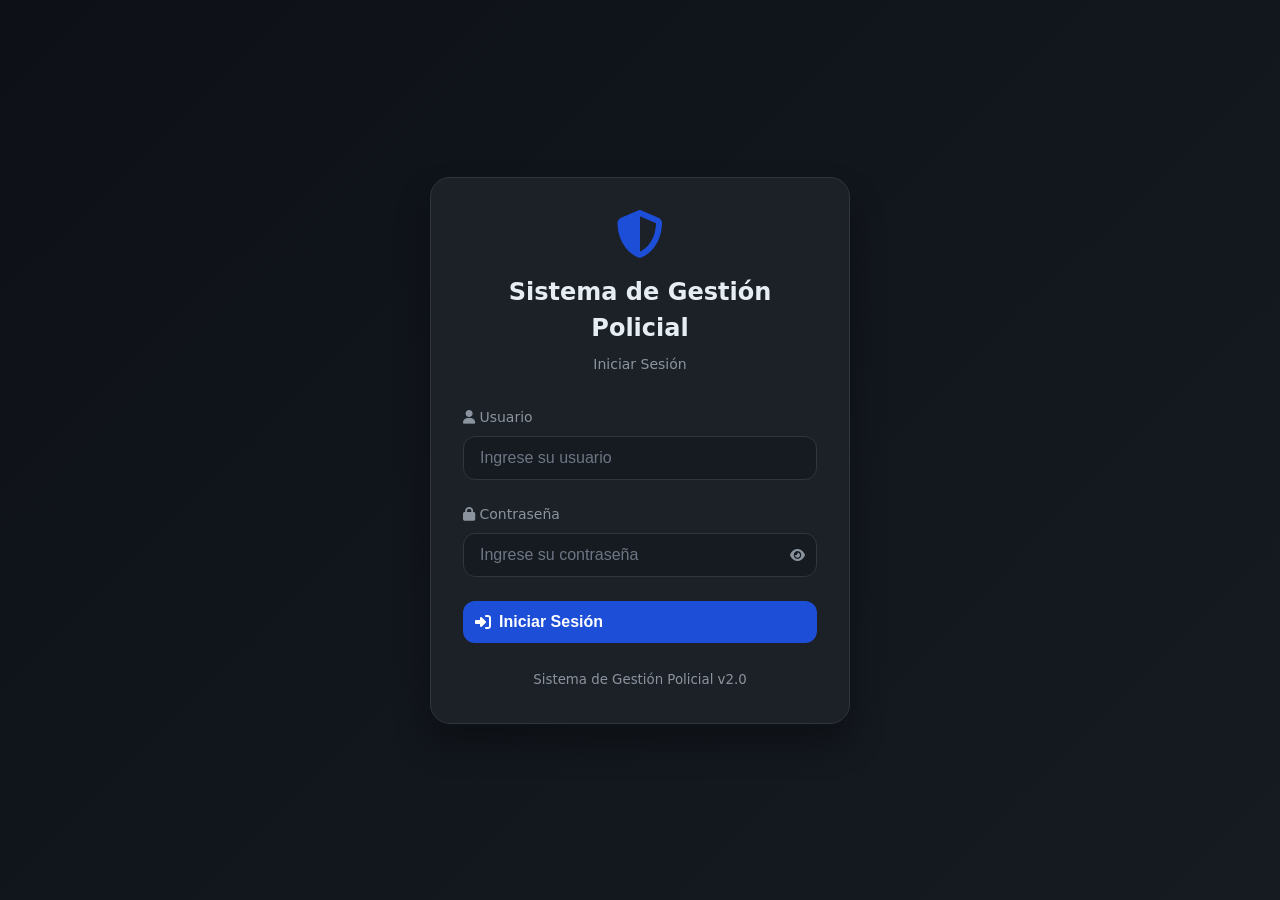
<file: usuarios.html>
<!DOCTYPE html>
<html lang="es">
<head>
    <meta charset="UTF-8">
    <meta name="viewport" content="width=device-width, initial-scale=1.0, user-scalable=yes">
    <title>Usuarios - Sistema de Gestión Policial</title>
    <link rel="stylesheet" href="styles.css">
    <link rel="stylesheet" href="https://cdnjs.cloudflare.com/ajax/libs/font-awesome/6.4.0/css/all.min.css">
    <style>
        .form-row {
            display: grid;
            grid-template-columns: repeat(auto-fit, minmax(250px, 1fr));
            gap: 1rem;
        }
        @media (max-width: 768px) {
            .form-row {
                grid-template-columns: 1fr;
            }
        }
        .permisos-container {
            max-height: 400px;
            overflow-y: auto;
            border: 1px solid var(--border);
            border-radius: 8px;
            padding: 1rem;
            margin-top: 0.5rem;
            background: var(--bg-surface);
        }
        .modulo-permiso {
            margin-bottom: 1rem;
            padding: 0.75rem;
            border-bottom: 1px solid var(--border);
            background: var(--bg-card);
            border-radius: 8px;
        }
        .modulo-permiso:last-child {
            border-bottom: none;
        }
        .modulo-permiso h4 {
            margin-bottom: 0.5rem;
            color: var(--accent-primary);
            font-size: 0.9rem;
        }
        .permiso-checkbox {
            display: inline-flex;
            align-items: center;
            margin-right: 1rem;
            margin-bottom: 0.25rem;
        }
        .permiso-checkbox input {
            margin-right: 0.25rem;
            cursor: pointer;
        }
        .permiso-checkbox label {
            cursor: pointer;
            font-size: 0.8rem;
        }
        .badge {
            display: inline-block;
            padding: 0.2rem 0.5rem;
            border-radius: 20px;
            font-size: 0.7rem;
            font-weight: 600;
        }
        .badge-success {
            background: rgba(22, 163, 74, 0.2);
            color: #16a34a;
        }
        .badge-danger {
            background: rgba(220, 38, 38, 0.2);
            color: #dc2626;
        }
        .badge-info {
            background: rgba(29, 78, 216, 0.2);
            color: #1d4ed8;
        }
        .badge-warning {
            background: rgba(217, 119, 6, 0.2);
            color: #d97706;
        }
        .btn-sm {
            padding: 0.25rem 0.5rem;
            font-size: 0.7rem;
            border-radius: 6px;
            cursor: pointer;
            border: none;
            transition: all 0.2s;
        }
        .btn-primary {
            background: var(--accent-primary);
            color: white;
        }
        .btn-primary:hover {
            background: #1e40af;
        }
        .btn-danger {
            background: rgba(220, 38, 38, 0.2);
            color: #dc2626;
        }
        .btn-danger:hover {
            background: #dc2626;
            color: white;
        }
        .btn-secondary {
            background: var(--bg-surface);
            color: var(--text-primary);
            border: 1px solid var(--border);
        }
        .btn-secondary:hover {
            background: var(--bg-card);
            border-color: var(--accent-primary);
        }
        .modal {
            display: none;
            position: fixed;
            z-index: 1000;
            left: 0;
            top: 0;
            width: 100%;
            height: 100%;
            background-color: rgba(0,0,0,0.5);
            align-items: center;
            justify-content: center;
            backdrop-filter: blur(3px);
        }
        .modal-content {
            background: var(--bg-card);
            border-radius: 16px;
            max-width: 850px;
            width: 95%;
            max-height: 90vh;
            overflow-y: auto;
            border: 1px solid var(--border);
            animation: modalIn 0.2s ease;
        }
        @keyframes modalIn {
            from { transform: scale(0.95); opacity: 0; }
            to { transform: scale(1); opacity: 1; }
        }
        .modal-header {
            display: flex;
            justify-content: space-between;
            align-items: center;
            padding: 1rem 1.5rem;
            border-bottom: 1px solid var(--border);
            background: var(--bg-surface);
            position: sticky;
            top: 0;
            z-index: 1;
        }
        .modal-body {
            padding: 1.5rem;
        }
        .modal-footer {
            padding: 1rem 1.5rem;
            border-top: 1px solid var(--border);
            display: flex;
            justify-content: flex-end;
            gap: 0.75rem;
            background: var(--bg-surface);
            position: sticky;
            bottom: 0;
        }
        .close-modal {
            cursor: pointer;
            font-size: 1.5rem;
            color: var(--text-secondary);
            transition: color 0.2s;
        }
        .close-modal:hover {
            color: #dc2626;
        }
        .form-group {
            margin-bottom: 1rem;
        }
        .form-group label {
            display: block;
            margin-bottom: 0.25rem;
            font-weight: 500;
            font-size: 0.85rem;
            color: var(--text-secondary);
        }
        .form-control {
            width: 100%;
            padding: 0.6rem 0.75rem;
            border-radius: 10px;
            border: 1px solid var(--border);
            background: var(--bg-card);
            color: var(--text-primary);
            font-size: 0.9rem;
            transition: all 0.2s;
        }
        .form-control:focus {
            outline: none;
            border-color: var(--accent-primary);
            box-shadow: 0 0 0 2px rgba(29, 78, 216, 0.2);
        }
        select.form-control {
            cursor: pointer;
        }
        .text-secondary {
            color: var(--text-secondary);
            font-size: 0.75rem;
        }
        .table-container {
            overflow-x: auto;
            border-radius: 12px;
            border: 1px solid var(--border);
        }
        table {
            width: 100%;
            border-collapse: collapse;
            font-size: 0.85rem;
        }
        th, td {
            padding: 0.75rem 1rem;
            text-align: left;
            border-bottom: 1px solid var(--border);
        }
        th {
            background: var(--bg-surface);
            font-weight: 600;
            position: sticky;
            top: 0;
        }
        tr:hover {
            background: var(--bg-surface);
        }
        .text-center {
            text-align: center;
        }
        .toast-container {
            position: fixed;
            top: 20px;
            right: 20px;
            z-index: 3000;
        }
        .toast {
            background: var(--bg-card);
            border-left: 4px solid;
            border-radius: 10px;
            padding: 0.75rem 1rem;
            margin-bottom: 0.5rem;
            min-width: 280px;
            box-shadow: 0 4px 12px rgba(0,0,0,0.3);
            animation: slideIn 0.3s ease;
        }
        @keyframes slideIn {
            from { transform: translateX(100%); opacity: 0; }
            to { transform: translateX(0); opacity: 1; }
        }
        .toast-success { border-left-color: #16a34a; }
        .toast-error { border-left-color: #dc2626; }
        .toast-warning { border-left-color: #d97706; }
        .toast-info { border-left-color: #1d4ed8; }
        .card-header {
            display: flex;
            justify-content: space-between;
            align-items: center;
            flex-wrap: wrap;
            gap: 1rem;
            margin-bottom: 1.5rem;
        }
        .flex-between {
            display: flex;
            justify-content: space-between;
            align-items: center;
            flex-wrap: wrap;
            gap: 0.5rem;
        }
        .mt-2 { margin-top: 0.5rem; }
        .mt-3 { margin-top: 1rem; }
        .mb-2 { margin-bottom: 0.5rem; }
        .nivel-acceso-info {
            background: var(--bg-surface);
            border-radius: 8px;
            padding: 0.5rem;
            margin-top: 0.5rem;
            font-size: 0.7rem;
        }
        @media (max-width: 768px) {
            .modal-content {
                width: 98%;
                margin: 1rem;
            }
            .permiso-checkbox {
                display: block;
                margin-bottom: 0.5rem;
            }
            .card-header {
                flex-direction: column;
                align-items: stretch;
            }
        }
    </style>
</head>
<body>
    <div class="header">
        <nav class="navbar">
            <div class="logo"><i class="fas fa-shield-alt"></i><span>Sistema Policial</span></div>
            <div class="hamburger"><span></span><span></span><span></span></div>
            <ul class="nav-menu">
                <li><a href="dashboard.html" class="nav-link"><i class="fas fa-tachometer-alt"></i> Dashboard</a></li>
                <li><a href="personal.html" class="nav-link"><i class="fas fa-users"></i> Personal</a></li>
                <li><a href="recargos.html" class="nav-link"><i class="fas fa-exclamation-triangle"></i> Recargos</a></li>
                <li><a href="expedientes.html" class="nav-link"><i class="fas fa-folder-open"></i> Expedientes</a></li>
                <li><a href="licencias.html" class="nav-link"><i class="fas fa-calendar-alt"></i> Licencias</a></li>
                <li><a href="usuarios.html" class="nav-link active"><i class="fas fa-user-cog"></i> Usuarios</a></li>
                <li><a href="secciones_guardia.html" class="nav-link"><i class="fas fa-layer-group"></i> Secciones Guardia</a></li>
                <li><a href="configuracion.html" class="nav-link"><i class="fas fa-cog"></i> Configuración</a></li>
            </ul>
            <div class="user-info">
                <span id="userInfo"></span>
                <button id="themeToggleBtn" class="theme-toggle" style="background:none;border:none;cursor:pointer;font-size:1.2rem;padding:0.5rem;border-radius:50%;">
                    <i id="themeIcon" class="fas fa-moon"></i>
                </button>
                <button id="logoutBtn" class="btn-sm btn-danger"><i class="fas fa-sign-out-alt"></i> Salir</button>
            </div>
        </nav>
    </div>
    
    <div class="container">
        <div class="card-header">
            <h1><i class="fas fa-user-cog"></i> Gestión de Usuarios</h1>
            <button id="btnNuevoUsuario" class="btn-sm btn-primary" onclick="openUsuarioModal()" style="padding: 0.5rem 1rem;">
                <i class="fas fa-plus"></i> Nuevo Usuario
            </button>
        </div>
        
        <div class="table-container">
            <table id="usuariosTable">
                <thead>
                    <tr>
                        <th>Nombre</th>
                        <th>Usuario</th>
                        <th>Email</th>
                        <th>Rol</th>
                        <th>Dependencia</th>
                        <th>Subordinado</th>
                        <th>Nivel Acceso</th>
                        <th>Estado</th>
                        <th>Acciones</th>
                    </tr>
                </thead>
                <tbody id="usuariosTableBody">
                    <tr><td colspan="9" class="text-center">Cargando...</td></tr>
                </tbody>
            </table>
        </div>
    </div>
    
    <!-- Modal Usuario -->
    <div id="usuarioModal" class="modal">
        <div class="modal-content">
            <div class="modal-header">
                <h3 id="modalTitle">Nuevo Usuario</h3>
                <span class="close-modal" onclick="closeModal()">&times;</span>
            </div>
            <div class="modal-body">
                <form id="usuarioForm">
                    <input type="hidden" id="usuarioId">
                    
                    <div class="form-row">
                        <div class="form-group">
                            <label>Nombre Completo *</label>
                            <input type="text" id="usuario_nombre" class="form-control" required>
                        </div>
                        <div class="form-group">
                            <label>Usuario *</label>
                            <input type="text" id="usuario_username" class="form-control" required>
                        </div>
                    </div>
                    
                    <div class="form-row">
                        <div class="form-group">
                            <label>Email *</label>
                            <input type="email" id="usuario_email" class="form-control" required>
                        </div>
                        <div class="form-group">
                            <label>Contraseña</label>
                            <div style="display:flex;gap:0.5rem;">
                                <input type="password" id="usuario_password" class="form-control" placeholder="Dejar en blanco para no cambiar">
                                <button type="button" class="btn-sm btn-primary" onclick="togglePasswordVisibility('usuario_password')">
                                    <i class="fas fa-eye"></i>
                                </button>
                            </div>
                            <small class="text-secondary">Requerida para nuevos usuarios</small>
                        </div>
                    </div>
                    
                    <div class="form-row">
                        <div class="form-group">
                            <label>Rol *</label>
                            <select id="usuario_rol" class="form-control" required>
                                <option value="">Seleccionar</option>
                                <option value="1">Administrador Central</option>
                                <option value="2">Supervisor Delegación</option>
                                <option value="3">Jefe Sección</option>
                                <option value="4">Operador</option>
                            </select>
                        </div>
                        <div class="form-group">
                            <label>Estado</label>
                            <select id="usuario_estado" class="form-control">
                                <option value="Activo">Activo</option>
                                <option value="Inactivo">Inactivo</option>
                            </select>
                        </div>
                    </div>
                    
                    <div class="form-row">
                        <div class="form-group">
                            <label>Dependencia (Unidad Regional/Superior)</label>
                            <select id="usuario_dependencia" class="form-control">
                                <option value="">Seleccionar...</option>
                            </select>
                            <small class="text-secondary">Unidad Regional/Superior a la que pertenece</small>
                        </div>
                        <div class="form-group">
                            <label>Subordinado (Opcional)</label>
                            <select id="usuario_subordinado" class="form-control">
                                <option value="">Seleccionar Subordinado...</option>
                            </select>
                            <small class="text-secondary">Subordinado específico (ej: Delegación Laguna Blanca)</small>
                        </div>
                    </div>
                    
                    <div class="form-group">
                        <label>Nivel de Acceso *</label>
                        <select id="usuario_nivel_acceso" class="form-control" required>
                            <option value="solo_propio">🔒 Solo su propia dependencia</option>
                            <option value="solo_subordinado">📍 Solo su subordinado específico</option>
                            <option value="delegacion">🏢 Su dependencia + todas las hijas</option>
                            <option value="todas">🌍 Todas las dependencias</option>
                        </select>
                        <div class="nivel-acceso-info">
                            <span>🔒 <strong>Solo propia:</strong> Ve solo registros de su dependencia</span>
                            <span>📍 <strong>Solo subordinado:</strong> Ve solo registros de su subordinado</span>
                            <span>🏢 <strong>Delegación:</strong> Ve su dependencia y todas las subdependencias</span>
                            <span>🌍 <strong>Todas:</strong> Ve TODO el sistema (solo Administradores)</span>
                        </div>
                    </div>
                    
                    <div class="form-group">
                        <label><i class="fas fa-shield-alt"></i> Permisos Específicos (opcional)</label>
                        <small class="text-secondary" style="display: block; margin-bottom: 0.5rem;">Si no selecciona permisos, se aplicarán los permisos por defecto del rol</small>
                        <div id="permisosContainer" class="permisos-container">
                            <div class="modulo-permiso">
                                <h4><i class="fas fa-tachometer-alt"></i> Dashboard</h4>
                                <label class="permiso-checkbox"><input type="checkbox" class="permiso-dashboard" data-modulo="dashboard" data-accion="ver"> Ver</label>
                            </div>
                            <div class="modulo-permiso">
                                <h4><i class="fas fa-users"></i> Personal</h4>
                                <label class="permiso-checkbox"><input type="checkbox" class="permiso-personal" data-modulo="personal" data-accion="ver"> Ver</label>
                                <label class="permiso-checkbox"><input type="checkbox" class="permiso-personal" data-modulo="personal" data-accion="crear"> Crear</label>
                                <label class="permiso-checkbox"><input type="checkbox" class="permiso-personal" data-modulo="personal" data-accion="editar"> Editar</label>
                                <label class="permiso-checkbox"><input type="checkbox" class="permiso-personal" data-modulo="personal" data-accion="eliminar"> Eliminar</label>
                            </div>
                            <div class="modulo-permiso">
                                <h4><i class="fas fa-exclamation-triangle"></i> Recargos</h4>
                                <label class="permiso-checkbox"><input type="checkbox" class="permiso-recargos" data-modulo="recargos" data-accion="ver"> Ver</label>
                                <label class="permiso-checkbox"><input type="checkbox" class="permiso-recargos" data-modulo="recargos" data-accion="crear"> Crear</label>
                                <label class="permiso-checkbox"><input type="checkbox" class="permiso-recargos" data-modulo="recargos" data-accion="editar"> Editar</label>
                                <label class="permiso-checkbox"><input type="checkbox" class="permiso-recargos" data-modulo="recargos" data-accion="eliminar"> Eliminar</label>
                            </div>
                            <div class="modulo-permiso">
                                <h4><i class="fas fa-folder-open"></i> Expedientes</h4>
                                <label class="permiso-checkbox"><input type="checkbox" class="permiso-expedientes" data-modulo="expedientes" data-accion="ver"> Ver</label>
                                <label class="permiso-checkbox"><input type="checkbox" class="permiso-expedientes" data-modulo="expedientes" data-accion="crear"> Crear</label>
                                <label class="permiso-checkbox"><input type="checkbox" class="permiso-expedientes" data-modulo="expedientes" data-accion="editar"> Editar</label>
                                <label class="permiso-checkbox"><input type="checkbox" class="permiso-expedientes" data-modulo="expedientes" data-accion="eliminar"> Eliminar</label>
                            </div>
                            <div class="modulo-permiso">
                                <h4><i class="fas fa-calendar-alt"></i> Licencias</h4>
                                <label class="permiso-checkbox"><input type="checkbox" class="permiso-licencias" data-modulo="licencias" data-accion="ver"> Ver</label>
                                <label class="permiso-checkbox"><input type="checkbox" class="permiso-licencias" data-modulo="licencias" data-accion="crear"> Crear</label>
                                <label class="permiso-checkbox"><input type="checkbox" class="permiso-licencias" data-modulo="licencias" data-accion="editar"> Editar</label>
                                <label class="permiso-checkbox"><input type="checkbox" class="permiso-licencias" data-modulo="licencias" data-accion="eliminar"> Eliminar</label>
                            </div>
                            <div class="modulo-permiso">
                                <h4><i class="fas fa-user-cog"></i> Usuarios</h4>
                                <label class="permiso-checkbox"><input type="checkbox" class="permiso-usuarios" data-modulo="usuarios" data-accion="ver"> Ver</label>
                                <label class="permiso-checkbox"><input type="checkbox" class="permiso-usuarios" data-modulo="usuarios" data-accion="crear"> Crear</label>
                                <label class="permiso-checkbox"><input type="checkbox" class="permiso-usuarios" data-modulo="usuarios" data-accion="editar"> Editar</label>
                                <label class="permiso-checkbox"><input type="checkbox" class="permiso-usuarios" data-modulo="usuarios" data-accion="eliminar"> Eliminar</label>
                            </div>
                            <div class="modulo-permiso">
                                <h4><i class="fas fa-cog"></i> Configuración</h4>
                                <label class="permiso-checkbox"><input type="checkbox" class="permiso-configuracion" data-modulo="configuracion" data-accion="ver"> Ver</label>
                                <label class="permiso-checkbox"><input type="checkbox" class="permiso-configuracion" data-modulo="configuracion" data-accion="editar"> Editar</label>
                            </div>
                        </div>
                    </div>
                </form>
            </div>
            <div class="modal-footer">
                <button class="btn-sm btn-secondary" onclick="closeModal()">Cancelar</button>
                <button class="btn-sm btn-primary" onclick="saveUsuario()">Guardar</button>
            </div>
        </div>
    </div>
    
    <div id="toast-container" class="toast-container"></div>
    
    <script>
        const API_URL = 'backend/api.php';
        
        function showToast(message, type) {
            let container = document.getElementById('toast-container');
            if (!container) {
                container = document.createElement('div');
                container.id = 'toast-container';
                container.className = 'toast-container';
                document.body.appendChild(container);
            }
            const toast = document.createElement('div');
            toast.className = `toast toast-${type}`;
            toast.innerHTML = `<div>${message}</div>`;
            container.appendChild(toast);
            setTimeout(() => toast.remove(), 3000);
        }
        
        function escapeHtml(text) {
            if (!text) return '';
            const div = document.createElement('div');
            div.textContent = text;
            return div.innerHTML;
        }
        
        function getToken() { 
            return localStorage.getItem('jwt_token'); 
        }
        
        async function apiRequest(endpoint, method = 'GET', data = null) {
            const token = getToken();
            const headers = { 'Content-Type': 'application/json' };
            if (token) headers['Authorization'] = `Bearer ${token}`;
            
            let url = `${API_URL}?endpoint=${endpoint}`;
            const options = { method, headers };
            if (data && (method === 'POST' || method === 'PUT')) options.body = JSON.stringify(data);
            
            try {
                const response = await fetch(url, options);
                const result = await response.json();
                if (response.status === 401) { 
                    window.location.href = 'index.html'; 
                    throw new Error('Sesión expirada'); 
                }
                if (response.status === 403) {
                    showToast(result.error || 'No tiene permisos para esta acción', 'error');
                    throw new Error('Permiso denegado');
                }
                return result;
            } catch (error) {
                console.error('API Error:', error);
                showToast('Error de conexión', 'error');
                return [];
            }
        }
        
        // ==================== VERIFICAR PERMISOS DE ADMINISTRADOR ====================
        function verificarPermisosAdmin() {
            const user = localStorage.getItem('current_user');
            if (!user) {
                window.location.href = 'index.html';
                return false;
            }
            const userData = JSON.parse(user);
            // Solo Administrador Central puede acceder a usuarios.html
            if (userData.rol_id !== 1 && userData.rol !== 'Administrador Central') {
                showToast('No tiene permisos para acceder a esta sección', 'error');
                setTimeout(() => {
                    window.location.href = 'dashboard.html';
                }, 2000);
                return false;
            }
            return true;
        }
        
        async function cargarDependenciasSelect() {
            try {
                const token = getToken();
                const response = await fetch(`${API_URL}?endpoint=dependencias`, {
                    headers: { 'Authorization': `Bearer ${token}` }
                });
                const data = await response.json();
                const select = document.getElementById('usuario_dependencia');
                if (select && Array.isArray(data)) {
                    select.innerHTML = '<option value="">Seleccionar Unidad Regional...</option>' + 
                        data.map(d => `<option value="${d.id}">${escapeHtml(d.nombre)}</option>`).join('');
                }
            } catch(e) { 
                console.error('Error cargando dependencias:', e);
            }
        }
        
        async function cargarSubordinadosSelect() {
            try {
                const token = getToken();
                const response = await fetch(`${API_URL}?endpoint=catalogos&tipo=oficinas`, {
                    headers: { 'Authorization': `Bearer ${token}` }
                });
                const data = await response.json();
                const select = document.getElementById('usuario_subordinado');
                if (select && Array.isArray(data)) {
                    select.innerHTML = '<option value="">Seleccionar Subordinado...</option>' + 
                        data.map(s => `<option value="${s.id}">${escapeHtml(s.valor)}</option>`).join('');
                }
            } catch(e) { 
                console.error('Error cargando subordinados:', e);
            }
        }
        
        async function loadUsuarios() {
            const tbody = document.getElementById('usuariosTableBody');
            if (tbody) tbody.innerHTML = '<tr><td colspan="9" class="text-center">Cargando...</td></tr>';
            
            try {
                const data = await apiRequest('usuarios');
                if (data && Array.isArray(data)) {
                    renderUsuariosTable(data);
                    showToast(`✅ ${data.length} usuarios cargados`, 'success');
                } else {
                    renderUsuariosTable([]);
                }
            } catch(e) {
                renderUsuariosTable([]);
                showToast('Error cargando usuarios', 'error');
            }
        }
        
        function renderUsuariosTable(data) {
            const tbody = document.getElementById('usuariosTableBody');
            if (!tbody) return;
            
            if (!data || data.length === 0) {
                tbody.innerHTML = '<tr><td colspan="9" class="text-center">No hay registros</td></tr>';
                return;
            }
            
            tbody.innerHTML = data.map(item => {
                let nivelAccesoText = '';
                let nivelAccesoClass = 'badge-info';
                
                if (item.nivel_acceso === 'solo_propio') {
                    nivelAccesoText = '🔒 Solo propia';
                    nivelAccesoClass = 'badge-info';
                } else if (item.nivel_acceso === 'solo_subordinado') {
                    nivelAccesoText = '📍 Solo subordinado';
                    nivelAccesoClass = 'badge-warning';
                } else if (item.nivel_acceso === 'delegacion') {
                    nivelAccesoText = '🏢 Delegación + hijas';
                    nivelAccesoClass = 'badge-info';
                } else if (item.nivel_acceso === 'todas') {
                    nivelAccesoText = '🌍 Todas';
                    nivelAccesoClass = 'badge-success';
                } else {
                    nivelAccesoText = item.nivel_acceso || 'solo_propio';
                }
                
                return `
                    <tr>
                        <td>${escapeHtml(item.nombre_completo)}</td>
                        <td>${escapeHtml(item.username)}</td>
                        <td>${escapeHtml(item.email)}</td>
                        <td><span class="badge badge-info">${escapeHtml(item.rol_nombre || '-')}</span></td>
                        <td>${escapeHtml(item.dependencia_nombre || '-')}</td>
                        <td>${escapeHtml(item.subordinado_nombre || '-')}</td>
                        <td><span class="badge ${nivelAccesoClass}">${nivelAccesoText}</span></td>
                        <td>${item.estado === 'Activo' ? '<span class="badge badge-success">Activo</span>' : '<span class="badge badge-danger">Inactivo</span>'}</td>
                        <td>
                            <button class="btn-sm btn-primary" onclick="editUsuario(${item.id})" style="margin-right: 0.25rem;">
                                <i class="fas fa-edit"></i> Editar
                            </button>
                            <button class="btn-sm btn-danger" onclick="deleteUsuario(${item.id})">
                                <i class="fas fa-trash"></i>
                            </button>
                        </td>
                    </tr>
                `;
            }).join('');
        }
        
        function recopilarPermisos() {
            const permisos = {};
            const modulos = ['dashboard', 'personal', 'recargos', 'expedientes', 'licencias', 'usuarios', 'configuracion'];
            
            modulos.forEach(modulo => {
                const acciones = [];
                document.querySelectorAll(`.permiso-${modulo}`).forEach(cb => {
                    if (cb.checked) acciones.push(cb.dataset.accion);
                });
                if (acciones.length > 0) permisos[modulo] = acciones;
            });
            
            return permisos;
        }
        
        function cargarPermisosEnModal(permisos) {
            const modulos = ['dashboard', 'personal', 'recargos', 'expedientes', 'licencias', 'usuarios', 'configuracion'];
            
            modulos.forEach(modulo => {
                document.querySelectorAll(`.permiso-${modulo}`).forEach(cb => {
                    if (permisos && permisos[modulo] && permisos[modulo].includes(cb.dataset.accion)) {
                        cb.checked = true;
                    } else {
                        cb.checked = false;
                    }
                });
            });
        }
        
        function openUsuarioModal(data = null) {
            const modal = document.getElementById('usuarioModal');
            if (!modal) return;
            
            cargarDependenciasSelect();
            cargarSubordinadosSelect();
            
            document.querySelectorAll('.permiso-dashboard, .permiso-personal, .permiso-recargos, .permiso-expedientes, .permiso-licencias, .permiso-usuarios, .permiso-configuracion').forEach(cb => {
                cb.checked = false;
            });
            
            if (data) {
                document.getElementById('usuarioId').value = data.id;
                document.getElementById('usuario_nombre').value = data.nombre_completo || '';
                document.getElementById('usuario_username').value = data.username || '';
                document.getElementById('usuario_email').value = data.email || '';
                document.getElementById('usuario_rol').value = data.rol_id || '';
                document.getElementById('usuario_dependencia').value = data.dependencia_id || '';
                document.getElementById('usuario_subordinado').value = data.subordinado_id || '';
                document.getElementById('usuario_nivel_acceso').value = data.nivel_acceso || 'solo_propio';
                document.getElementById('usuario_estado').value = data.estado || 'Activo';
                document.getElementById('usuario_password').value = '';
                document.getElementById('modalTitle').textContent = 'Editar Usuario';
                
                const permisos = data.permisos || {};
                cargarPermisosEnModal(permisos);
            } else {
                document.getElementById('usuarioForm').reset();
                document.getElementById('usuarioId').value = '';
                document.getElementById('usuario_nivel_acceso').value = 'solo_propio';
                document.getElementById('usuario_estado').value = 'Activo';
                document.getElementById('modalTitle').textContent = 'Nuevo Usuario';
                cargarPermisosEnModal({});
            }
            modal.style.display = 'flex';
        }
        
        async function saveUsuario() {
            const id = document.getElementById('usuarioId')?.value;
            const permisos = recopilarPermisos();
            
            const data = {
                nombre_completo: document.getElementById('usuario_nombre')?.value,
                username: document.getElementById('usuario_username')?.value,
                email: document.getElementById('usuario_email')?.value,
                password: document.getElementById('usuario_password')?.value,
                rol_id: document.getElementById('usuario_rol')?.value,
                dependencia_id: document.getElementById('usuario_dependencia')?.value || null,
                subordinado_id: document.getElementById('usuario_subordinado')?.value || null,  // <-- LÍNEA AGREGADA
                nivel_acceso: document.getElementById('usuario_nivel_acceso')?.value,
                estado: document.getElementById('usuario_estado')?.value,
                permisos: permisos
            };
            
            if (!data.nombre_completo || !data.username || !data.email) {
                showToast('Complete los campos requeridos', 'warning');
                return;
            }
            
            if (!data.rol_id) {
                showToast('Seleccione un rol', 'warning');
                return;
            }
            
            if (data.nivel_acceso === 'solo_subordinado' && !data.subordinado_id) {
                showToast('Para nivel "Solo subordinado" debe seleccionar un subordinado', 'warning');
                return;
            }
            
            try {
                let result;
                if (id) {
                    result = await apiRequest(`usuarios&id=${id}`, 'PUT', data);
                } else {
                    if (!data.password) {
                        showToast('La contraseña es requerida para nuevos usuarios', 'warning');
                        return;
                    }
                    result = await apiRequest('usuarios', 'POST', data);
                }
                
                if (result && result.success) {
                    showToast(`Usuario ${id ? 'actualizado' : 'creado'} correctamente`, 'success');
                    closeModal();
                    await loadUsuarios();
                } else {
                    showToast(result?.error || 'Error al guardar', 'error');
                }
            } catch(e) {
                console.error('Error:', e);
                showToast('Error de conexión', 'error');
            }
        }
        
        async function editUsuario(id) {
            try {
                const data = await apiRequest(`usuarios&id=${id}`);
                if (data && data.id) {
                    openUsuarioModal(data);
                } else {
                    showToast('No se encontraron datos', 'error');
                }
            } catch(e) {
                showToast('Error cargando datos', 'error');
            }
        }
        
        async function deleteUsuario(id) {
            if (confirm('¿Eliminar este usuario?')) {
                try {
                    const result = await apiRequest(`usuarios&id=${id}`, 'DELETE');
                    if (result && result.success) {
                        showToast('Usuario eliminado', 'success');
                        await loadUsuarios();
                    } else {
                        showToast('Error al eliminar', 'error');
                    }
                } catch(e) {
                    showToast('Error de conexión', 'error');
                }
            }
        }
        
        function togglePasswordVisibility(inputId) {
            const input = document.getElementById(inputId);
            if (input) input.type = input.type === 'password' ? 'text' : 'password';
        }
        
        function closeModal() { 
            document.querySelectorAll('.modal').forEach(m => m.style.display = 'none');
        }
        
        // ==================== TEMA ====================
        const THEME_KEY = 'sistema_policial_theme';
        
        function applyTheme(theme) {
            if (theme === 'light') {
                document.body.classList.add('light-theme');
                const icon = document.getElementById('themeIcon');
                if (icon) icon.className = 'fas fa-sun';
            } else {
                document.body.classList.remove('light-theme');
                const icon = document.getElementById('themeIcon');
                if (icon) icon.className = 'fas fa-moon';
            }
            localStorage.setItem(THEME_KEY, theme);
        }
        
        function getCurrentTheme() {
            const saved = localStorage.getItem(THEME_KEY);
            if (saved === 'light' || saved === 'dark') return saved;
            return 'dark';
        }
        
        function initTheme() {
            const savedTheme = getCurrentTheme();
            applyTheme(savedTheme);
            const toggleBtn = document.getElementById('themeToggleBtn');
            if (toggleBtn) toggleBtn.addEventListener('click', () => {
                const newTheme = getCurrentTheme() === 'dark' ? 'light' : 'dark';
                applyTheme(newTheme);
                showToast(`Tema cambiado a ${newTheme === 'light' ? 'claro' : 'oscuro'}`, 'info');
            });
        }
        
        // ==================== AUTENTICACIÓN ====================
        function checkAuth() {
            const user = localStorage.getItem('current_user');
            if (!user) {
                window.location.href = 'index.html';
                return false;
            }
            const userData = JSON.parse(user);
            document.getElementById('userInfo').innerHTML = `<span>${escapeHtml(userData.nombre)}</span><span class="badge badge-info">${escapeHtml(userData.rol)}</span>`;
            return true;
        }
        
        function handleLogout() {
            localStorage.clear();
            window.location.href = 'index.html';
        }
        
        function toggleMobileMenu() {
            document.querySelector('.nav-menu')?.classList.toggle('active');
        }
        
        // ==================== INICIALIZACIÓN ====================
        document.addEventListener('DOMContentLoaded', () => {
            if (!verificarPermisosAdmin()) return;
            
            if (checkAuth()) {
                initTheme();
                loadUsuarios();
                cargarDependenciasSelect();
                cargarSubordinadosSelect();
            }
            
            document.getElementById('logoutBtn')?.addEventListener('click', handleLogout);
            document.querySelector('.hamburger')?.addEventListener('click', toggleMobileMenu);
            document.querySelectorAll('.close-modal').forEach(btn => btn.addEventListener('click', closeModal));
            window.addEventListener('click', (e) => {
                if (e.target.classList?.contains('modal')) closeModal();
            });
        });
        
        window.openUsuarioModal = openUsuarioModal;
        window.saveUsuario = saveUsuario;
        window.editUsuario = editUsuario;
        window.deleteUsuario = deleteUsuario;
        window.togglePasswordVisibility = togglePasswordVisibility;
        window.closeModal = closeModal;
        window.loadUsuarios = loadUsuarios;
    </script>
</body>
</html>
</file>
<file: styles.css>
/* ==================== VARIABLES CSS - TEMA OSCURO ==================== */
:root {
    --bg-primary: #0d1117;
    --bg-surface: #161b22;
    --bg-card: #1c2128;
    --border: #30363d;
    --accent-primary: #1d4ed8;
    --accent-primary-hover: #1e40af;
    --accent-success: #16a34a;
    --accent-success-hover: #15803d;
    --accent-warning: #d97706;
    --accent-warning-hover: #b45309;
    --accent-danger: #dc2626;
    --accent-danger-hover: #b91c1c;
    --text-primary: #e6edf3;
    --text-secondary: #8b949e;
    --text-muted: #6e7683;
    --radius-card: 12px;
    --radius-element: 8px;
    --shadow-sm: 0 1px 2px 0 rgba(0, 0, 0, 0.3);
    --shadow-md: 0 4px 6px -1px rgba(0, 0, 0, 0.3);
    --shadow-lg: 0 10px 15px -3px rgba(0, 0, 0, 0.3);
    --transition: all 0.3s ease;
}

/* ==================== RESET Y ESTILOS BASE ==================== */
* {
    margin: 0;
    padding: 0;
    box-sizing: border-box;
}

body {
    font-family: 'Segoe UI', system-ui, -apple-system, 'Roboto', sans-serif;
    background-color: var(--bg-primary);
    color: var(--text-primary);
    line-height: 1.5;
    overflow-x: hidden;
}

/* ==================== SCROLLBAR PERSONALIZADA ==================== */
::-webkit-scrollbar { width: 8px; height: 8px; }
::-webkit-scrollbar-track { background: var(--bg-surface); border-radius: 4px; }
::-webkit-scrollbar-thumb { background: var(--border); border-radius: 4px; }
::-webkit-scrollbar-thumb:hover { background: var(--text-secondary); }

/* ==================== CONTENEDORES ==================== */
.container { max-width: 1400px; margin: 0 auto; padding: 20px; }

/* ==================== HEADER Y NAVEGACIÓN ==================== */
.header {
    background-color: var(--bg-surface);
    border-bottom: 1px solid var(--border);
    position: sticky;
    top: 0;
    z-index: 1000;
    backdrop-filter: blur(10px);
}
.navbar {
    display: flex;
    justify-content: space-between;
    align-items: center;
    padding: 1rem 2rem;
    max-width: 1400px;
    margin: 0 auto;
}
.logo {
    display: flex;
    align-items: center;
    gap: 10px;
    font-size: 1.25rem;
    font-weight: bold;
    color: var(--accent-primary);
}
.logo i { font-size: 1.5rem; }
.nav-menu { display: flex; gap: 0.5rem; list-style: none; }
.nav-link {
    color: var(--text-secondary);
    text-decoration: none;
    padding: 0.5rem 1rem;
    border-radius: var(--radius-element);
    transition: var(--transition);
    display: flex;
    align-items: center;
    gap: 8px;
}
.nav-link:hover { background-color: var(--bg-card); color: var(--text-primary); }
.nav-link.active { background-color: var(--accent-primary); color: white; }
.user-info { display: flex; align-items: center; gap: 1rem; }

/* ==================== BOTÓN HAMBURGUESA ==================== */
.hamburger {
    display: none;
    flex-direction: column;
    cursor: pointer;
    gap: 4px;
}
.hamburger span {
    width: 25px;
    height: 3px;
    background-color: var(--text-primary);
    border-radius: 3px;
    transition: var(--transition);
}

/* ==================== TARJETAS ==================== */
.card {
    background-color: var(--bg-card);
    border: 1px solid var(--border);
    border-radius: var(--radius-card);
    padding: 1.5rem;
    transition: var(--transition);
}
.card:hover { transform: translateY(-2px); box-shadow: var(--shadow-md); }
.card-header {
    display: flex;
    justify-content: space-between;
    align-items: center;
    margin-bottom: 1rem;
    padding-bottom: 0.75rem;
    border-bottom: 1px solid var(--border);
}
.card-title { font-size: 1.25rem; font-weight: 600; }
.card-body { margin-top: 1rem; }

/* ==================== BOTONES ==================== */
.btn {
    padding: 0.5rem 1rem;
    border: none;
    border-radius: var(--radius-element);
    cursor: pointer;
    font-size: 0.875rem;
    font-weight: 500;
    transition: var(--transition);
    display: inline-flex;
    align-items: center;
    gap: 8px;
    text-decoration: none;
}
.btn-primary { background-color: var(--accent-primary); color: white; }
.btn-primary:hover { background-color: var(--accent-primary-hover); transform: translateY(-1px); }
.btn-success { background-color: var(--accent-success); color: white; }
.btn-success:hover { background-color: var(--accent-success-hover); }
.btn-warning { background-color: var(--accent-warning); color: white; }
.btn-warning:hover { background-color: var(--accent-warning-hover); }
.btn-danger { background-color: var(--accent-danger); color: white; }
.btn-danger:hover { background-color: var(--accent-danger-hover); }
.btn-secondary {
    background-color: var(--bg-surface);
    color: var(--text-primary);
    border: 1px solid var(--border);
}
.btn-secondary:hover { background-color: var(--bg-card); border-color: var(--text-secondary); }
.btn-sm { padding: 0.25rem 0.5rem; font-size: 0.75rem; }
.btn:disabled { opacity: 0.5; cursor: not-allowed; }

/* ==================== FORMULARIOS ==================== */
.form-group { margin-bottom: 1rem; }
.form-group label {
    display: block;
    margin-bottom: 0.5rem;
    color: var(--text-secondary);
    font-size: 0.875rem;
    font-weight: 500;
}
.form-control {
    width: 100%;
    padding: 0.5rem 0.75rem;
    background-color: var(--bg-surface);
    border: 1px solid var(--border);
    border-radius: var(--radius-element);
    color: var(--text-primary);
    font-size: 0.875rem;
    transition: var(--transition);
}
.form-control:focus {
    outline: none;
    border-color: var(--accent-primary);
    box-shadow: 0 0 0 2px rgba(29, 78, 216, 0.2);
}
.form-control::placeholder { color: var(--text-muted); }
select.form-control { cursor: pointer; }
textarea.form-control { resize: vertical; min-height: 80px; }
.form-row {
    display: grid;
    grid-template-columns: repeat(auto-fit, minmax(250px, 1fr));
    gap: 1rem;
}

/* ==================== TABLAS ==================== */
.table-container {
    overflow-x: auto;
    border-radius: var(--radius-card);
    border: 1px solid var(--border);
}
table {
    width: 100%;
    border-collapse: collapse;
    font-size: 0.875rem;
}
th, td {
    padding: 0.75rem 1rem;
    text-align: left;
    border-bottom: 1px solid var(--border);
}
th {
    background-color: var(--bg-surface);
    font-weight: 600;
    color: var(--text-secondary);
    position: sticky;
    top: 0;
}
tr:hover { background-color: var(--bg-surface); }

/* ==================== MODAL ==================== */
.modal {
    display: none;
    position: fixed;
    top: 0;
    left: 0;
    width: 100%;
    height: 100%;
    background-color: rgba(0, 0, 0, 0.8);
    z-index: 2000;
    justify-content: center;
    align-items: center;
    backdrop-filter: blur(4px);
}
.modal-content {
    background-color: var(--bg-card);
    border-radius: var(--radius-card);
    width: 90%;
    max-width: 800px;
    max-height: 90vh;
    overflow-y: auto;
    animation: modalSlideIn 0.3s ease;
    border: 1px solid var(--border);
}
@keyframes modalSlideIn {
    from { transform: translateY(-50px); opacity: 0; }
    to { transform: translateY(0); opacity: 1; }
}
.modal-header {
    display: flex;
    justify-content: space-between;
    align-items: center;
    padding: 1rem 1.5rem;
    border-bottom: 1px solid var(--border);
    position: sticky;
    top: 0;
    background-color: var(--bg-card);
    z-index: 1;
}
.modal-body { padding: 1.5rem; }
.modal-footer {
    padding: 1rem 1.5rem;
    border-top: 1px solid var(--border);
    display: flex;
    justify-content: flex-end;
    gap: 0.5rem;
    position: sticky;
    bottom: 0;
    background-color: var(--bg-card);
}
.close-modal {
    font-size: 1.5rem;
    cursor: pointer;
    color: var(--text-secondary);
    transition: var(--transition);
}
.close-modal:hover { color: var(--accent-danger); }

/* ==================== TOAST NOTIFICATIONS ==================== */
.toast-container {
    position: fixed;
    top: 20px;
    right: 20px;
    z-index: 3000;
}
.toast {
    background-color: var(--bg-card);
    border-left: 4px solid;
    border-radius: var(--radius-element);
    padding: 0.75rem 1rem;
    margin-bottom: 0.5rem;
    min-width: 280px;
    animation: toastSlideIn 0.3s ease;
    box-shadow: var(--shadow-lg);
    display: flex;
    justify-content: space-between;
    align-items: center;
}
.toast-success { border-left-color: var(--accent-success); }
.toast-error { border-left-color: var(--accent-danger); }
.toast-warning { border-left-color: var(--accent-warning); }
.toast-info { border-left-color: var(--accent-primary); }
@keyframes toastSlideIn {
    from { transform: translateX(100%); opacity: 0; }
    to { transform: translateX(0); opacity: 1; }
}

/* ==================== DASHBOARD WIDGETS ==================== */
.dashboard-grid {
    display: grid;
    grid-template-columns: repeat(auto-fit, minmax(350px, 1fr));
    gap: 1.5rem;
    margin-top: 1.5rem;
}
.widget {
    background-color: var(--bg-card);
    border: 1px solid var(--border);
    border-radius: var(--radius-card);
    padding: 1.5rem;
}
.widget-title {
    font-size: 0.875rem;
    font-weight: 600;
    margin-bottom: 1rem;
    color: var(--text-secondary);
    text-transform: uppercase;
    letter-spacing: 0.5px;
}
.widget-value {
    font-size: 2.5rem;
    font-weight: bold;
    color: var(--accent-primary);
}

/* ==================== GRÁFICO DE BARRAS CSS ==================== */
.bar-chart { margin-top: 1rem; }
.bar-item { margin-bottom: 0.75rem; }
.bar-label {
    display: flex;
    justify-content: space-between;
    margin-bottom: 0.25rem;
    font-size: 0.75rem;
    color: var(--text-secondary);
}
.bar {
    background-color: var(--bg-surface);
    border-radius: var(--radius-element);
    overflow: hidden;
}
.bar-fill {
    background-color: var(--accent-primary);
    height: 28px;
    border-radius: var(--radius-element);
    transition: width 0.5s ease;
    display: flex;
    align-items: center;
    justify-content: flex-end;
    padding-right: 8px;
    color: white;
    font-size: 0.75rem;
    font-weight: 500;
}

/* ==================== BUSCADOR Y FILTROS ==================== */
.search-bar {
    display: flex;
    gap: 0.5rem;
    margin-bottom: 1rem;
    flex-wrap: wrap;
}
.search-bar input { flex: 1; min-width: 200px; }
.filters {
    display: flex;
    gap: 0.5rem;
    margin-bottom: 1rem;
    flex-wrap: wrap;
}

/* ==================== BADGES ==================== */
.badge {
    display: inline-block;
    padding: 0.25rem 0.5rem;
    border-radius: var(--radius-element);
    font-size: 0.7rem;
    font-weight: 600;
    text-transform: uppercase;
}
.badge-success { background-color: rgba(22, 163, 74, 0.2); color: var(--accent-success); }
.badge-warning { background-color: rgba(217, 119, 6, 0.2); color: var(--accent-warning); }
.badge-danger { background-color: rgba(220, 38, 38, 0.2); color: var(--accent-danger); }
.badge-info { background-color: rgba(29, 78, 216, 0.2); color: var(--accent-primary); }
.badge-secondary { background-color: var(--bg-surface); color: var(--text-secondary); }

/* ==================== DRAG & DROP ==================== */
.drop-zone {
    border: 2px dashed var(--border);
    border-radius: var(--radius-element);
    padding: 2rem;
    text-align: center;
    cursor: pointer;
    transition: var(--transition);
    background-color: var(--bg-surface);
}
.drop-zone:hover { border-color: var(--accent-primary); background-color: rgba(29, 78, 216, 0.05); }
.drop-zone.drag-over { border-color: var(--accent-primary); background-color: rgba(29, 78, 216, 0.1); }

/* ==================== LOGIN ==================== */
.login-container {
    min-height: 100vh;
    display: flex;
    justify-content: center;
    align-items: center;
    background: linear-gradient(135deg, var(--bg-primary) 0%, var(--bg-surface) 100%);
}
.login-card {
    background-color: var(--bg-card);
    border-radius: var(--radius-card);
    padding: 2rem;
    width: 100%;
    max-width: 420px;
    box-shadow: var(--shadow-lg);
    border: 1px solid var(--border);
}
.login-header {
    text-align: center;
    margin-bottom: 2rem;
}
.login-header i {
    font-size: 3rem;
    color: var(--accent-primary);
    margin-bottom: 1rem;
}
.login-header h2 { font-size: 1.5rem; margin-bottom: 0.5rem; }
.login-header p { color: var(--text-secondary); font-size: 0.875rem; }

/* ==================== CATÁLOGOS ==================== */
.catalogo-section { margin-bottom: 2rem; }
.catalogo-header {
    display: flex;
    justify-content: space-between;
    align-items: center;
    margin-bottom: 1rem;
    padding-bottom: 0.5rem;
    border-bottom: 2px solid var(--accent-primary);
}
.catalogo-items { max-height: 300px; overflow-y: auto; }
.catalogo-item {
    display: flex;
    justify-content: space-between;
    align-items: center;
    padding: 0.75rem;
    border-bottom: 1px solid var(--border);
    transition: var(--transition);
}
.catalogo-item:hover { background-color: var(--bg-surface); }
.empty-catalogo { text-align: center; padding: 2rem; color: var(--text-secondary); }

/* ==================== TABS ==================== */
.tab-buttons {
    display: flex;
    gap: 0.5rem;
    margin-bottom: 1.5rem;
    flex-wrap: wrap;
}
.tab-panel { animation: fadeIn 0.3s ease; }
@keyframes fadeIn {
    from { opacity: 0; }
    to { opacity: 1; }
}

/* ==================== RESPONSIVE DESIGN ==================== */
@media (max-width: 768px) {
    .hamburger { display: flex; }
    .nav-menu {
        display: none;
        position: absolute;
        top: 60px;
        left: 0;
        right: 0;
        flex-direction: column;
        background-color: var(--bg-surface);
        padding: 1rem;
        border-bottom: 1px solid var(--border);
        gap: 0.5rem;
    }
    .nav-menu.active { display: flex; }
    .nav-link { padding: 0.75rem 1rem; }
    .dashboard-grid { grid-template-columns: 1fr; }
    .modal-content { width: 95%; margin: 1rem; }
    .btn { width: 100%; justify-content: center; }
    .filters { flex-direction: column; }
    .search-bar { flex-direction: column; }
    .form-row { grid-template-columns: 1fr; gap: 0; }
    .card-header { flex-direction: column; gap: 1rem; }
    .card-header .btn { width: 100%; }
    .navbar { padding: 0.75rem 1rem; }
    .user-info { gap: 0.5rem; }
    .logo span { display: none; }
    .table-container { font-size: 0.75rem; }
    th, td { padding: 0.5rem; }
}
@media (min-width: 769px) and (max-width: 1024px) {
    .dashboard-grid { grid-template-columns: repeat(2, 1fr); }
    .container { padding: 1.5rem; }
}
@media (min-width: 1025px) {
    .dashboard-grid { grid-template-columns: repeat(auto-fit, minmax(380px, 1fr)); }
}

/* ==================== BOTONES DE ACCIÓN EN TABLAS ==================== */
.btn-accion {
    padding: 0.35rem 0.7rem;
    margin: 0 0.2rem;
    border-radius: 6px;
    font-size: 0.7rem;
    font-weight: 500;
    cursor: pointer;
    border: none;
    transition: all 0.2s ease;
    display: inline-flex;
    align-items: center;
    gap: 4px;
}

.btn-editar {
    background-color: rgba(29, 78, 216, 0.15);
    color: #3b82f6;
}

.btn-editar:hover {
    background-color: #1d4ed8;
    color: white;
    transform: translateY(-1px);
}

.btn-eliminar {
    background-color: rgba(220, 38, 38, 0.15);
    color: #ef4444;
}

.btn-eliminar:hover {
    background-color: #dc2626;
    color: white;
    transform: translateY(-1px);
}

table td:last-child {
    white-space: nowrap;
    min-width: 120px;
}

.btn-accion i {
    font-size: 0.65rem;
}
/* ==================== UTILIDADES ==================== */
.text-center { text-align: center; }
.text-right { text-align: right; }
.text-left { text-align: left; }
.mt-1 { margin-top: 0.5rem; }
.mt-2 { margin-top: 1rem; }
.mt-3 { margin-top: 1.5rem; }
.mt-4 { margin-top: 2rem; }
.mb-1 { margin-bottom: 0.5rem; }
.mb-2 { margin-bottom: 1rem; }
.mb-3 { margin-bottom: 1.5rem; }
.mb-4 { margin-bottom: 2rem; }
.ml-1 { margin-left: 0.5rem; }
.ml-2 { margin-left: 1rem; }
.mr-1 { margin-right: 0.5rem; }
.mr-2 { margin-right: 1rem; }
.p-1 { padding: 0.5rem; }
.p-2 { padding: 1rem; }
.p-3 { padding: 1.5rem; }
.hidden { display: none; }
.visible { display: block; }
.text-primary { color: var(--text-primary); }
.text-secondary { color: var(--text-secondary); }
.text-success { color: var(--accent-success); }
.text-warning { color: var(--accent-warning); }
.text-danger { color: var(--accent-danger); }
.bg-primary { background-color: var(--bg-primary); }
.bg-surface { background-color: var(--bg-surface); }
.bg-card { background-color: var(--bg-card); }
.w-100 { width: 100%; }
.w-50 { width: 50%; }
.d-flex { display: flex; }
.flex-column { flex-direction: column; }
.justify-between { justify-content: space-between; }
.justify-center { justify-content: center; }
.align-center { align-items: center; }
.gap-1 { gap: 0.5rem; }
.gap-2 { gap: 1rem; }

/* ==================== DRAG & DROP PARA COLUMNAS ==================== */
th.draggable {
    cursor: move;
    user-select: none;
    position: relative;
}

th.draggable:active {
    cursor: grabbing;
}

th.draggable.drag-over {
    background-color: var(--accent-primary);
    color: white;
}

th .drag-handle {
    display: inline-block;
    margin-right: 5px;
    opacity: 0.5;
    cursor: move;
}

th:hover .drag-handle {
    opacity: 1;
}

.column-config-header {
    display: flex;
    justify-content: space-between;
    align-items: center;
    margin-bottom: 1rem;
    flex-wrap: wrap;
    gap: 0.5rem;
}

.column-order-list {
    background: var(--bg-surface);
    border-radius: 8px;
    padding: 0.5rem;
    max-height: 300px;
    overflow-y: auto;
}

.column-order-item {
    display: flex;
    align-items: center;
    gap: 0.5rem;
    padding: 0.5rem;
    margin: 0.25rem 0;
    background: var(--bg-card);
    border: 1px solid var(--border);
    border-radius: 8px;
    cursor: move;
    transition: all 0.2s;
}

.column-order-item:hover {
    background: var(--bg-surface);
    border-color: var(--accent-primary);
}

.column-order-item.dragging {
    opacity: 0.5;
}

.column-order-item .drag-icon {
    color: var(--text-secondary);
    cursor: grab;
}

.column-order-item .drag-icon:active {
    cursor: grabbing;
}

.column-order-item .col-name {
    flex: 1;
}

.column-order-item .col-toggle {
    cursor: pointer;
    color: var(--accent-primary);
}

.btn-sm {
    padding: 0.25rem 0.5rem;
    font-size: 0.7rem;
}

/* ==================== TEMA CLARO ==================== */
body.light-theme {
    --bg-primary: #f3f4f6;
    --bg-surface: #ffffff;
    --bg-card: #ffffff;
    --border: #e5e7eb;
    --accent-primary: #2563eb;
    --accent-primary-hover: #1d4ed8;
    --accent-success: #16a34a;
    --accent-success-hover: #15803d;
    --accent-warning: #d97706;
    --accent-warning-hover: #b45309;
    --accent-danger: #dc2626;
    --accent-danger-hover: #b91c1c;
    --text-primary: #111827;
    --text-secondary: #4b5563;
    --text-muted: #9ca3af;
    --shadow-sm: 0 1px 2px 0 rgba(0, 0, 0, 0.05);
    --shadow-md: 0 4px 6px -1px rgba(0, 0, 0, 0.1);
    --shadow-lg: 0 10px 15px -3px rgba(0, 0, 0, 0.1);
}

/* Mejoras para el tema claro */
body.light-theme .toast {
    background-color: #ffffff;
    border: 1px solid #e5e7eb;
}

body.light-theme .modal-content {
    background-color: #ffffff;
}

body.light-theme th {
    background-color: #f9fafb;
}

body.light-theme tr:hover {
    background-color: #f9fafb;
}

/* Animación de transición de tema */
body {
    transition: background-color 0.3s ease, color 0.3s ease;
}

.theme-toggle {
    background: none;
    border: none;
    cursor: pointer;
    font-size: 1.2rem;
    padding: 0.5rem;
    border-radius: 50%;
    transition: all 0.3s ease;
    display: flex;
    align-items: center;
    justify-content: center;
    width: 36px;
    height: 36px;
}

.theme-toggle:hover {
    background-color: var(--bg-card);
    transform: scale(1.1);
}

/* ==================== ESTILOS DE TABLA MEJORADOS ==================== */
table {
    width: 100%;
    border-collapse: collapse;
    border: 1px solid var(--border);
}

th, td {
    border: 1px solid var(--border);
    padding: 0.75rem 1rem;
    text-align: left;
    vertical-align: middle;
}

th {
    background-color: var(--bg-surface);
    font-weight: 600;
    color: var(--text-secondary);
    position: sticky;
    top: 0;
}

tr:hover {
    background-color: var(--bg-surface);
}

/* Columna de acciones - centrada */
table td:last-child,
table th:last-child {
    text-align: center;
    white-space: nowrap;
}

/* Botones de acción en línea */
.acciones-buttons {
    display: flex;
    gap: 0.3rem;
    justify-content: center;
    flex-wrap: wrap;
}

.btn-accion {
    padding: 0.3rem 0.6rem;
    border-radius: 6px;
    font-size: 0.7rem;
    cursor: pointer;
    border: none;
    transition: all 0.2s;
    display: inline-flex;
    align-items: center;
    gap: 4px;
}

.btn-editar {
    background-color: rgba(29, 78, 216, 0.15);
    color: #3b82f6;
}

.btn-editar:hover {
    background-color: #1d4ed8;
    color: white;
}

.btn-eliminar {
    background-color: rgba(220, 38, 38, 0.15);
    color: #ef4444;
}

.btn-eliminar:hover {
    background-color: #dc2626;
    color: white;
}

.btn-pdf {
    background-color: rgba(220, 38, 38, 0.15);
    color: #dc2626;
}

.btn-pdf:hover {
    background-color: #dc2626;
    color: white;
}

/* Tema claro */
body.light-theme table {
    border-color: #d1d5db;
}

body.light-theme th {
    background-color: #f3f4f6;
    color: #374151;
}

body.light-theme td {
    border-color: #e5e7eb;
}

.btn-accion {
    padding: 0.3rem 0.6rem;
    border-radius: 6px;
    font-size: 0.7rem;
    cursor: pointer;
    border: none;
    transition: all 0.2s;
    display: inline-flex;
    align-items: center;
    gap: 4px;
}

.btn-editar {
    background-color: rgba(29, 78, 216, 0.15);
    color: #3b82f6;
}
.btn-editar:hover {
    background-color: #1d4ed8;
    color: white;
}

.btn-eliminar {
    background-color: rgba(220, 38, 38, 0.15);
    color: #ef4444;
}
.btn-eliminar:hover {
    background-color: #dc2626;
    color: white;
}

.acciones-cell {
    white-space: nowrap;
}

/* ==================== SELECTOR DE SUBORDINADO ==================== */
.subordinado-selector {
    display: inline-flex;
    align-items: center;
    gap: 0.75rem;
    background: var(--bg-surface);
    padding: 0.4rem 0.8rem;
    border-radius: 30px;
    border: 1px solid var(--border);
    transition: all 0.2s ease;
}

.subordinado-selector:hover {
    border-color: var(--accent-primary);
    background: var(--bg-card);
}

.subordinado-selector i {
    color: var(--accent-primary);
    font-size: 0.9rem;
}

.subordinado-selector select {
    background: transparent;
    border: none;
    color: var(--text-primary);
    font-size: 0.85rem;
    font-weight: 500;
    padding: 0.25rem 0.5rem;
    cursor: pointer;
    outline: none;
}

.subordinado-selector select option {
    background: var(--bg-card);
    color: var(--text-primary);
}

.subordinado-selector .badge-filtro {
    background: var(--accent-primary);
    color: white;
    font-size: 0.7rem;
    padding: 0.15rem 0.4rem;
    border-radius: 20px;
}

.card-header-con-filtro {
    display: flex;
    justify-content: space-between;
    align-items: center;
    flex-wrap: wrap;
    gap: 1rem;
    margin-bottom: 1.5rem;
}

.card-header-left {
    display: flex;
    align-items: center;
    gap: 1rem;
    flex-wrap: wrap;
}

.card-header-left h1 {
    margin: 0;
}

.filtro-activo-indicador {
    display: inline-flex;
    align-items: center;
    gap: 0.5rem;
    background: rgba(29, 78, 216, 0.15);
    padding: 0.25rem 0.75rem;
    border-radius: 20px;
    font-size: 0.75rem;
    color: var(--accent-primary);
}

.filtro-activo-indicador i {
    font-size: 0.7rem;
}

.filtro-activo-indicador .limpiar-filtro {
    cursor: pointer;
    margin-left: 0.5rem;
    color: var(--text-secondary);
    transition: color 0.2s;
}

.filtro-activo-indicador .limpiar-filtro:hover {
    color: #dc2626;
}

@media (max-width: 768px) {
    .card-header-con-filtro {
        flex-direction: column;
        align-items: stretch;
    }
    .card-header-left {
        flex-direction: column;
        align-items: stretch;
    }
    .subordinado-selector {
        justify-content: space-between;
    }
}
/* ==================== BADGE DE SUBORDINADO ACTUAL ==================== */
.subordinado-actual {
    display: inline-flex;
    align-items: center;
    gap: 0.75rem;
    background: rgba(29, 78, 216, 0.15);
    padding: 0.4rem 0.8rem;
    border-radius: 30px;
    border: 1px solid rgba(29, 78, 216, 0.3);
}
.subordinado-actual i {
    color: var(--accent-primary);
    font-size: 0.9rem;
}
.subordinado-actual .subordinado-nombre {
    font-weight: 500;
    color: var(--accent-primary);
}

/* ==================== INPUT READONLY ==================== */
input[readonly] {
    cursor: not-allowed;
    background-color: var(--bg-surface);
    opacity: 0.8;
}

/* ==================== CARD HEADER CON FILTRO ==================== */
.card-header-con-filtro {
    display: flex;
    justify-content: space-between;
    align-items: center;
    flex-wrap: wrap;
    gap: 1rem;
    margin-bottom: 1.5rem;
}
.card-header-left {
    display: flex;
    align-items: center;
    gap: 1rem;
    flex-wrap: wrap;
}
.card-header-left h1 {
    margin: 0;
}
.subordinado-selector {
    display: inline-flex;
    align-items: center;
    gap: 0.75rem;
    background: var(--bg-surface);
    padding: 0.4rem 0.8rem;
    border-radius: 30px;
    border: 1px solid var(--border);
    transition: all 0.2s ease;
}
.subordinado-selector:hover {
    border-color: var(--accent-primary);
    background: var(--bg-card);
}
.subordinado-selector i {
    color: var(--accent-primary);
    font-size: 0.9rem;
}
.subordinado-selector select {
    background: transparent;
    border: none;
    color: var(--text-primary);
    font-size: 0.85rem;
    font-weight: 500;
    padding: 0.25rem 0.5rem;
    cursor: pointer;
    outline: none;
}
.subordinado-selector select option {
    background: var(--bg-card);
    color: var(--text-primary);
}
.filtro-activo-indicador {
    display: inline-flex;
    align-items: center;
    gap: 0.5rem;
    background: rgba(29, 78, 216, 0.15);
    padding: 0.25rem 0.75rem;
    border-radius: 20px;
    font-size: 0.75rem;
    color: var(--accent-primary);
}
.filtro-activo-indicador i {
    font-size: 0.7rem;
}
.filtro-activo-indicador .limpiar-filtro {
    cursor: pointer;
    margin-left: 0.5rem;
    color: var(--text-secondary);
    transition: color 0.2s;
}
.filtro-activo-indicador .limpiar-filtro:hover {
    color: #dc2626;
}

@media (max-width: 768px) {
    .card-header-con-filtro {
        flex-direction: column;
        align-items: stretch;
    }
    .card-header-left {
        flex-direction: column;
        align-items: stretch;
    }
    .subordinado-selector {
        justify-content: space-between;
    }
}
</file>
